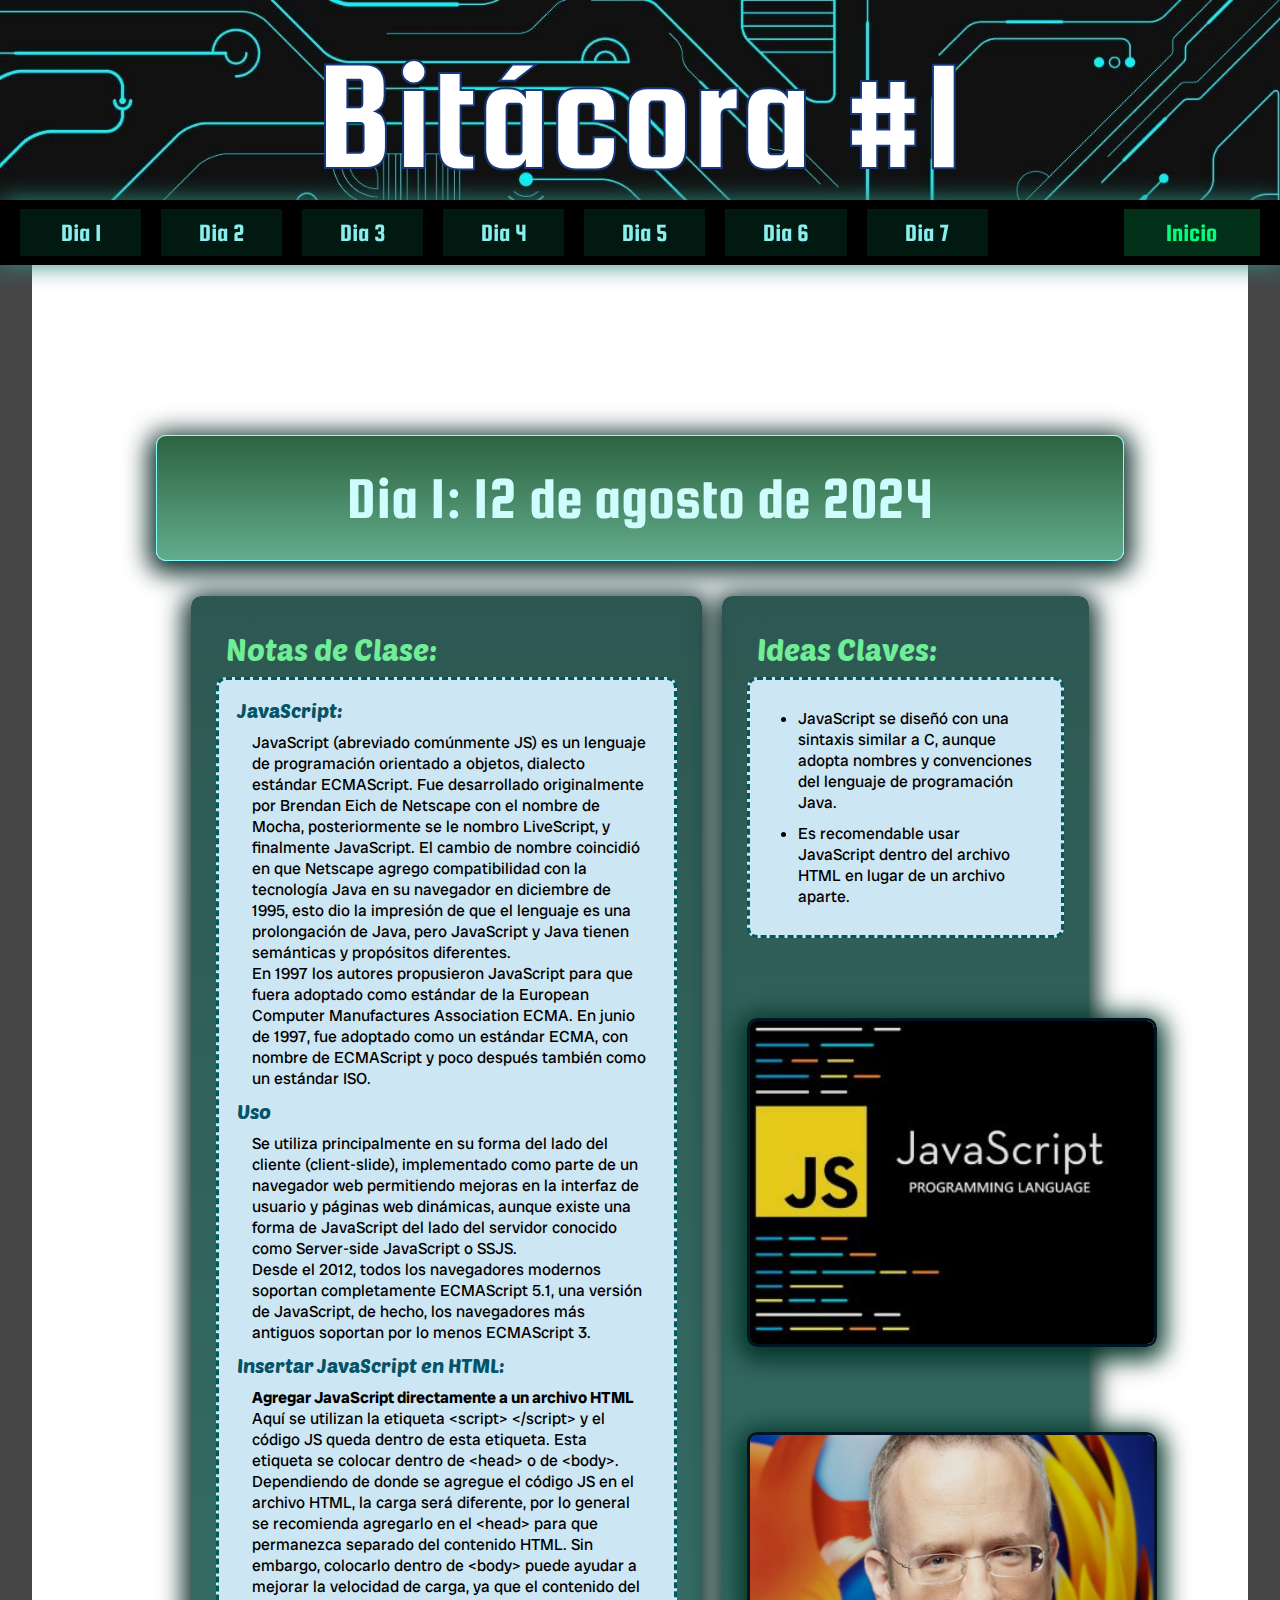
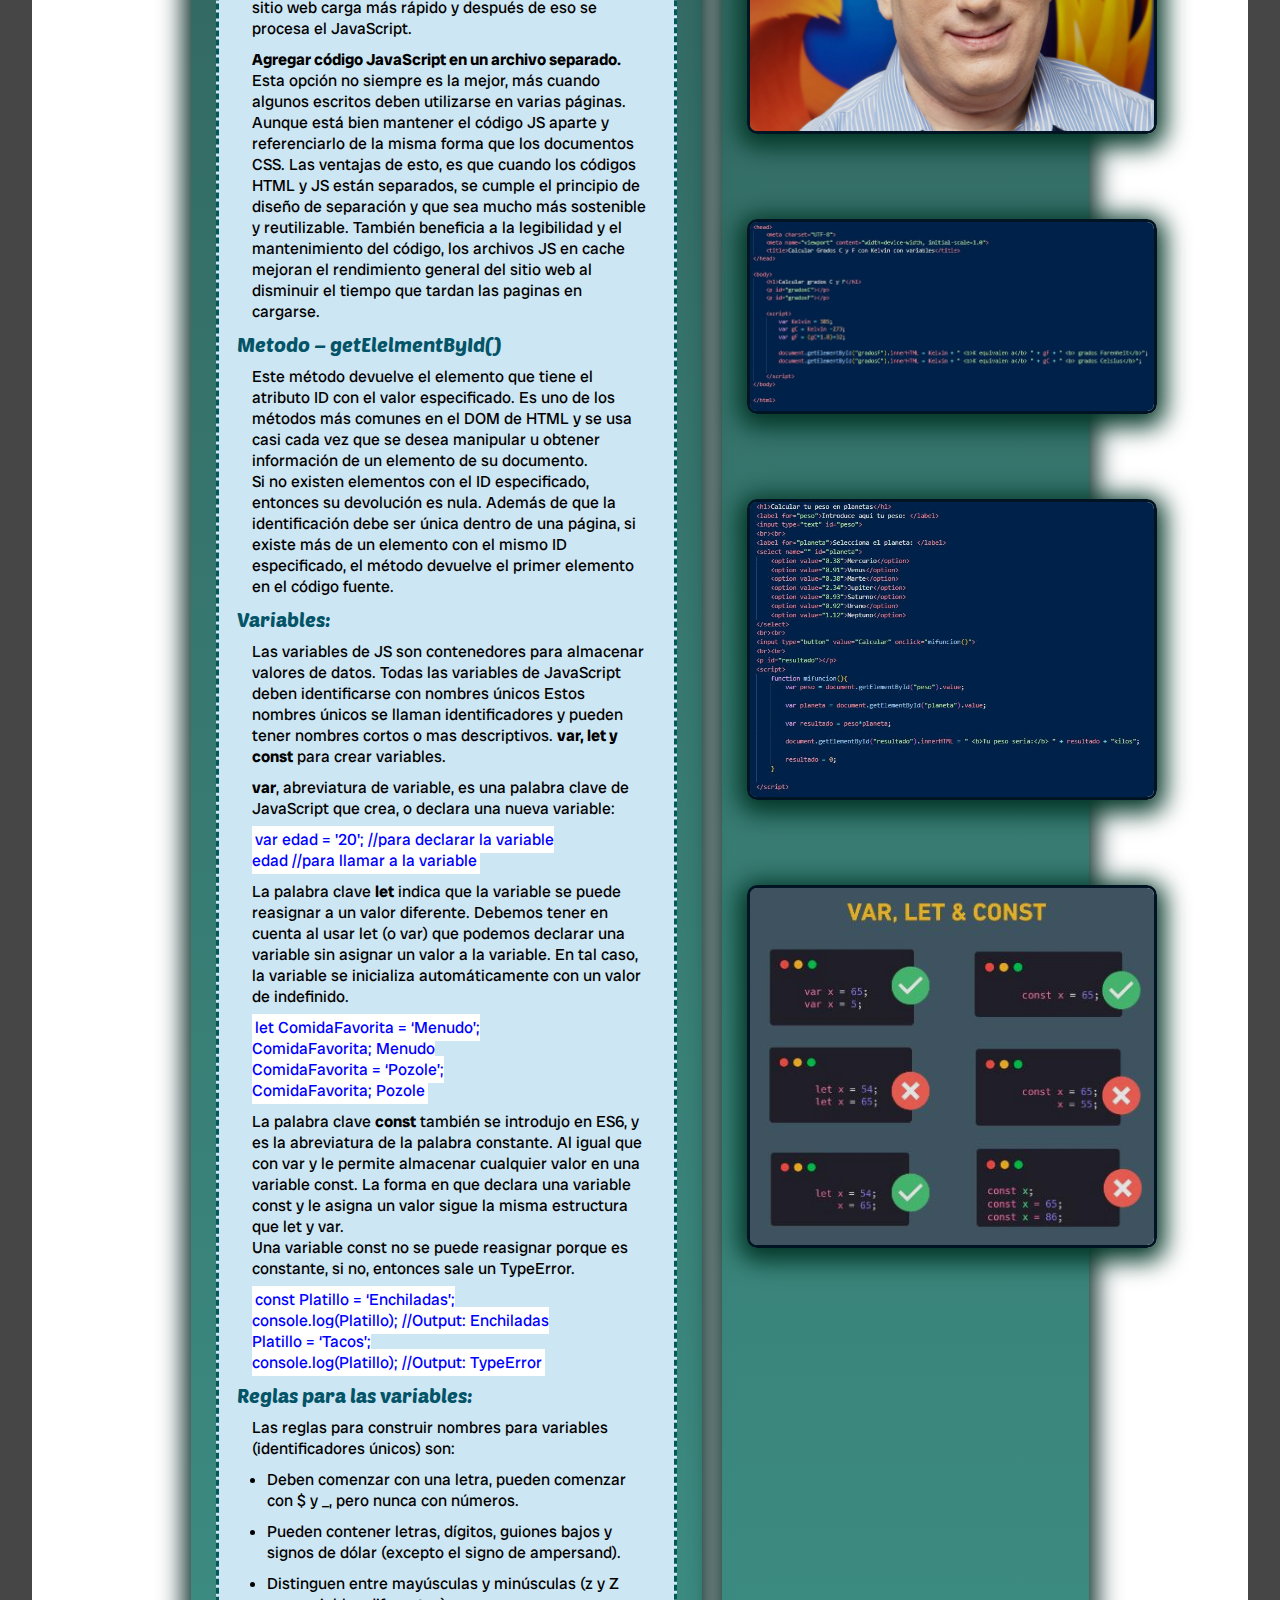
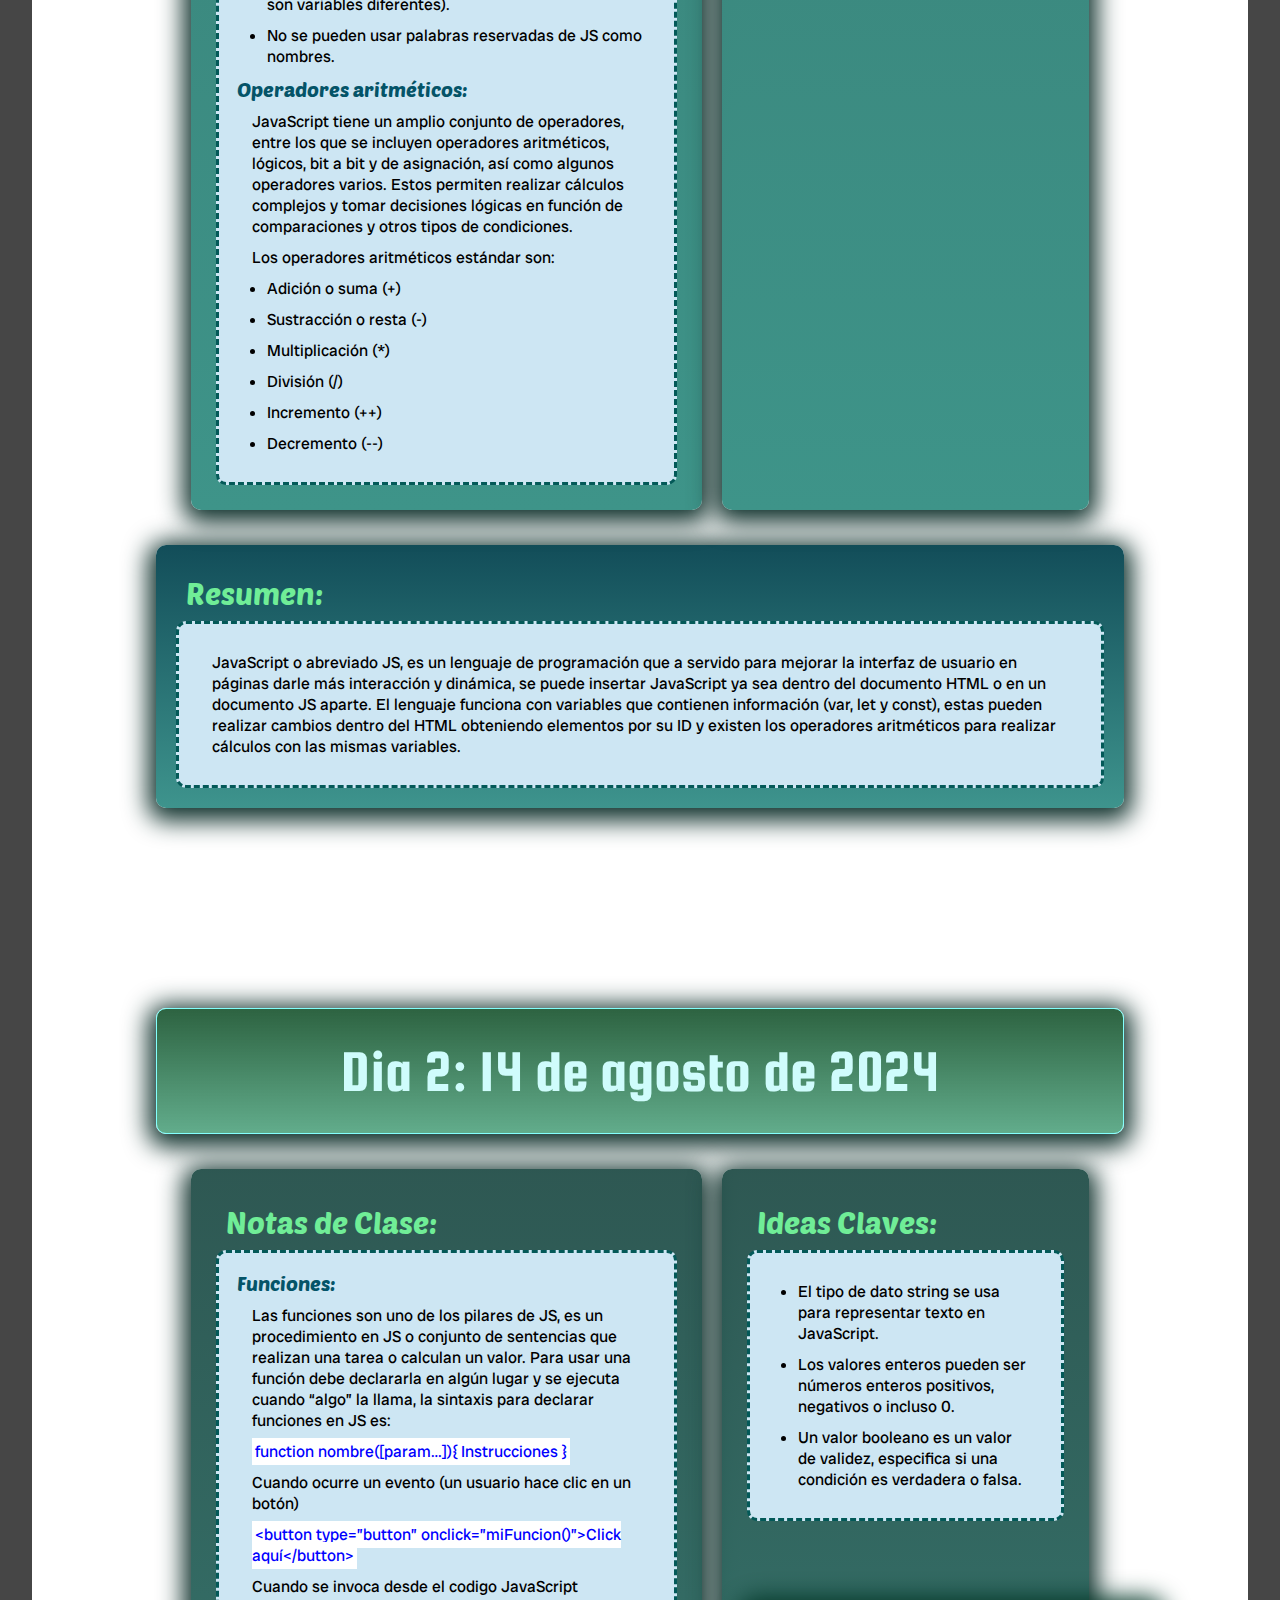
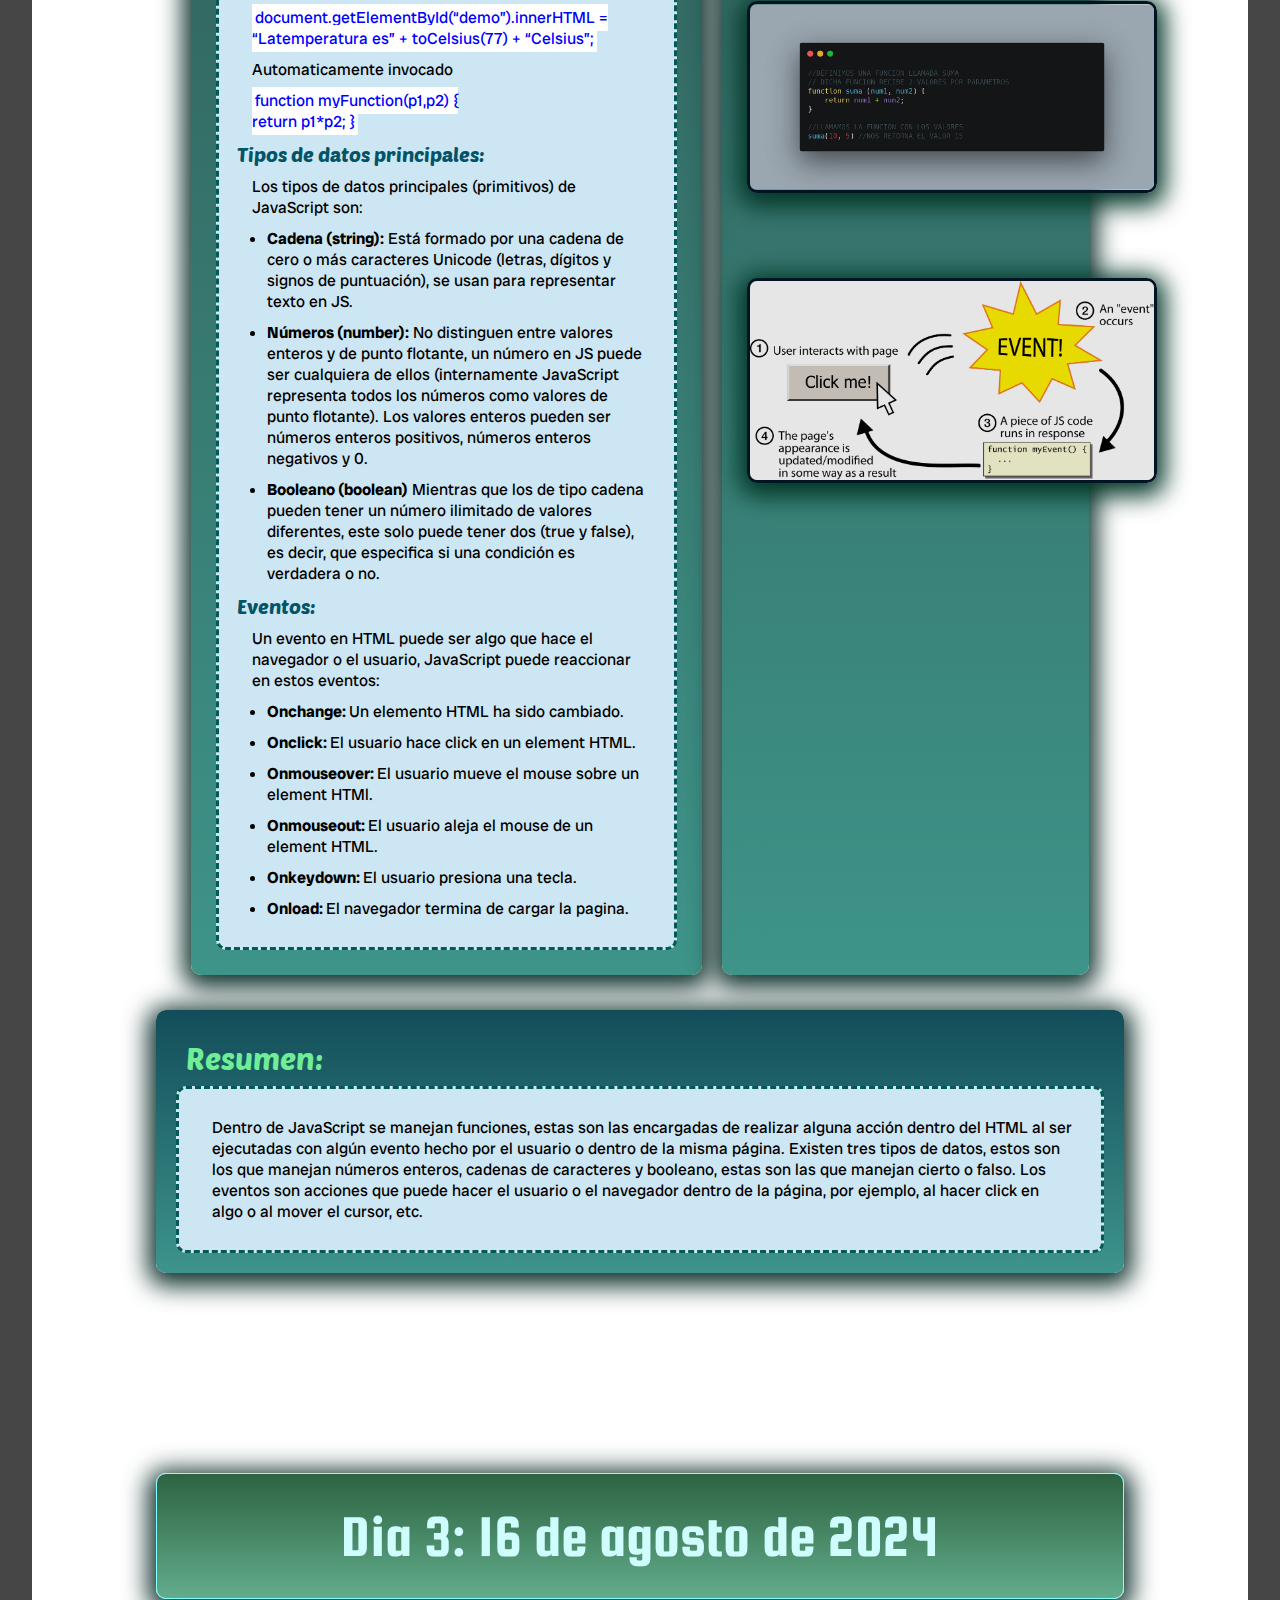
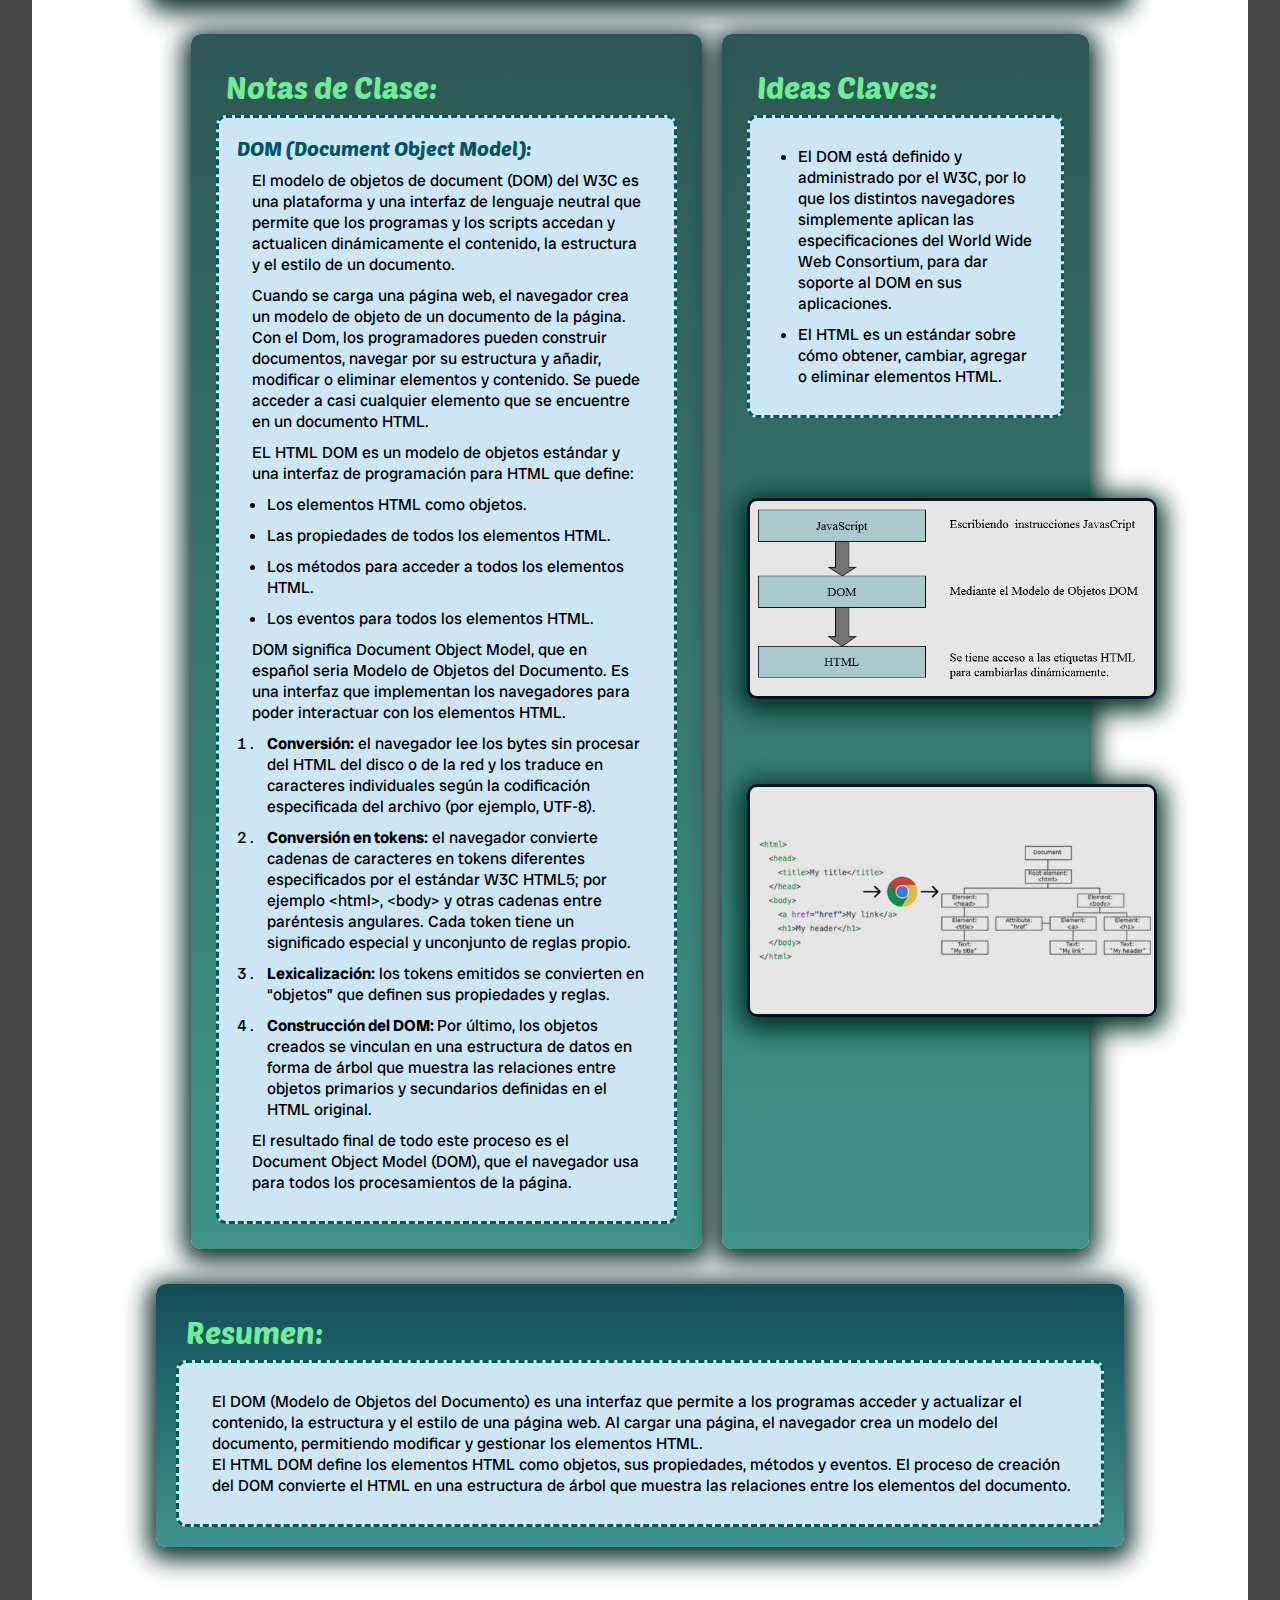
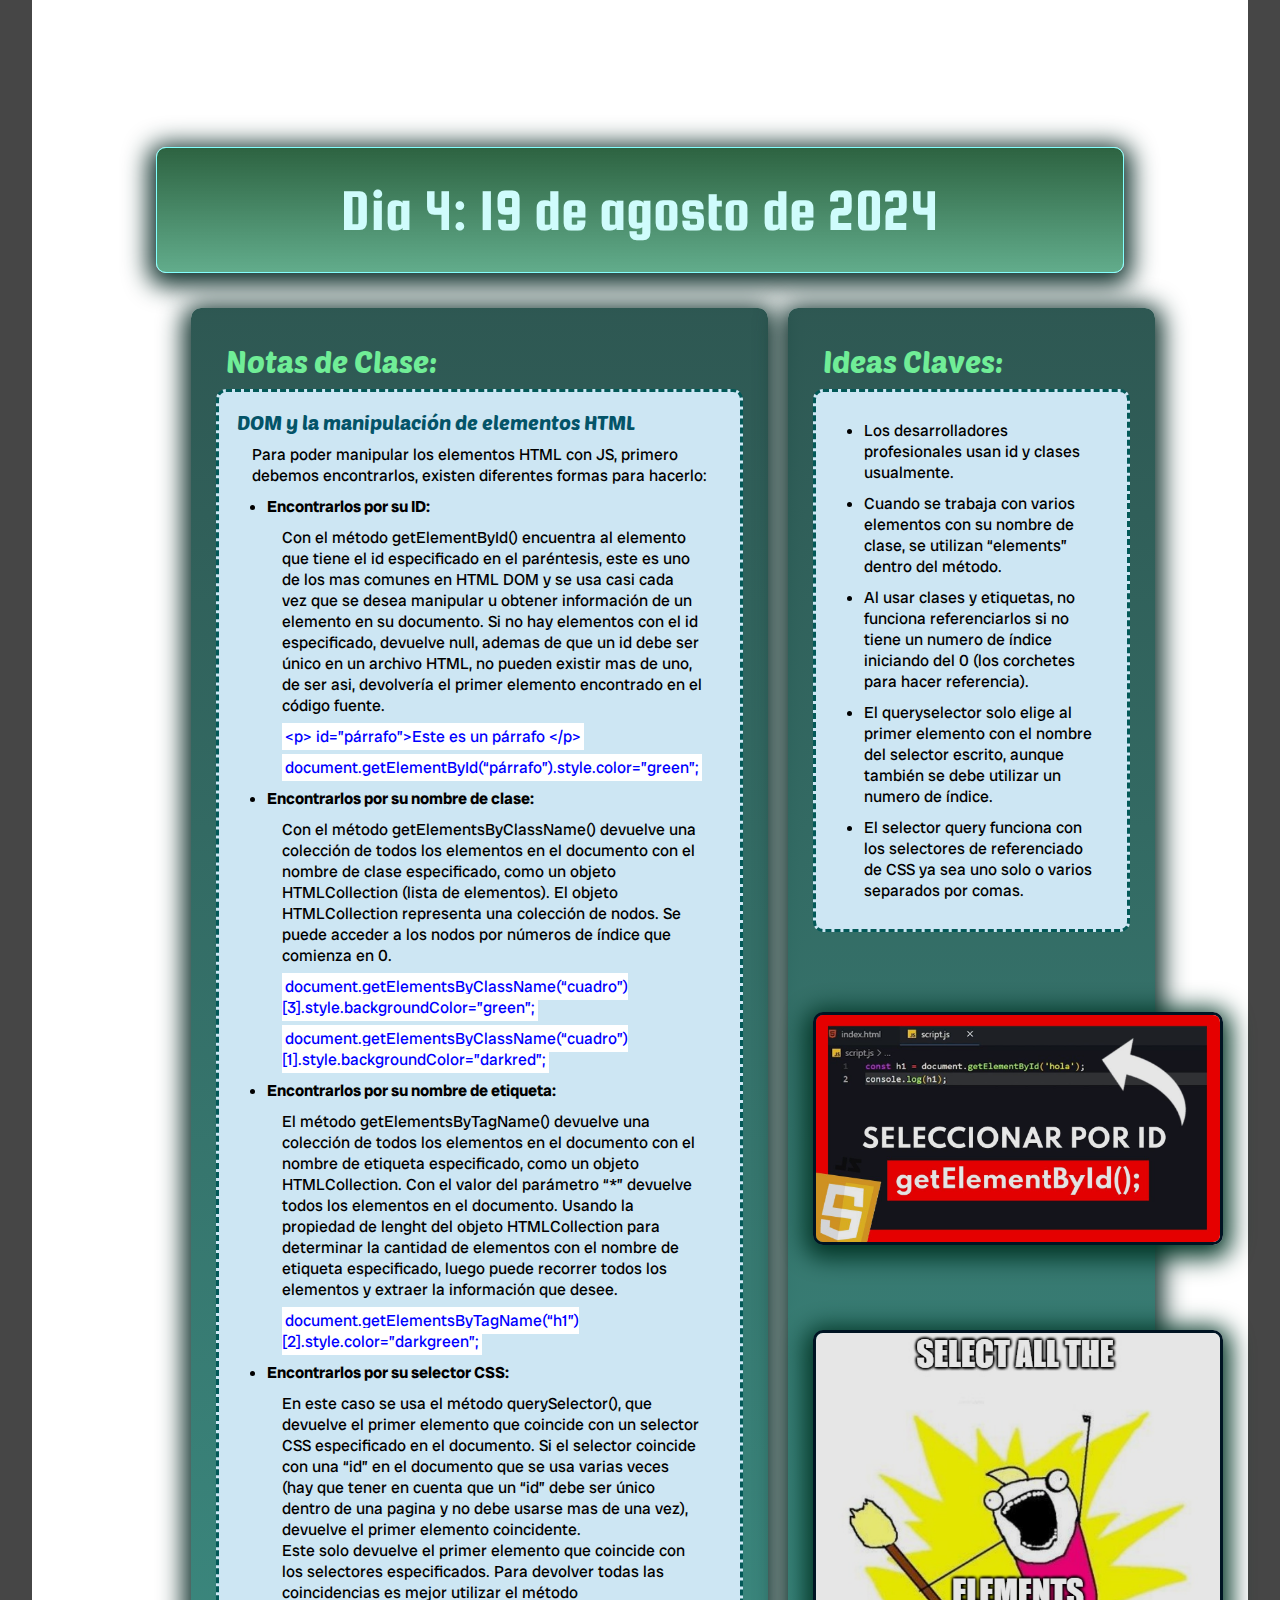
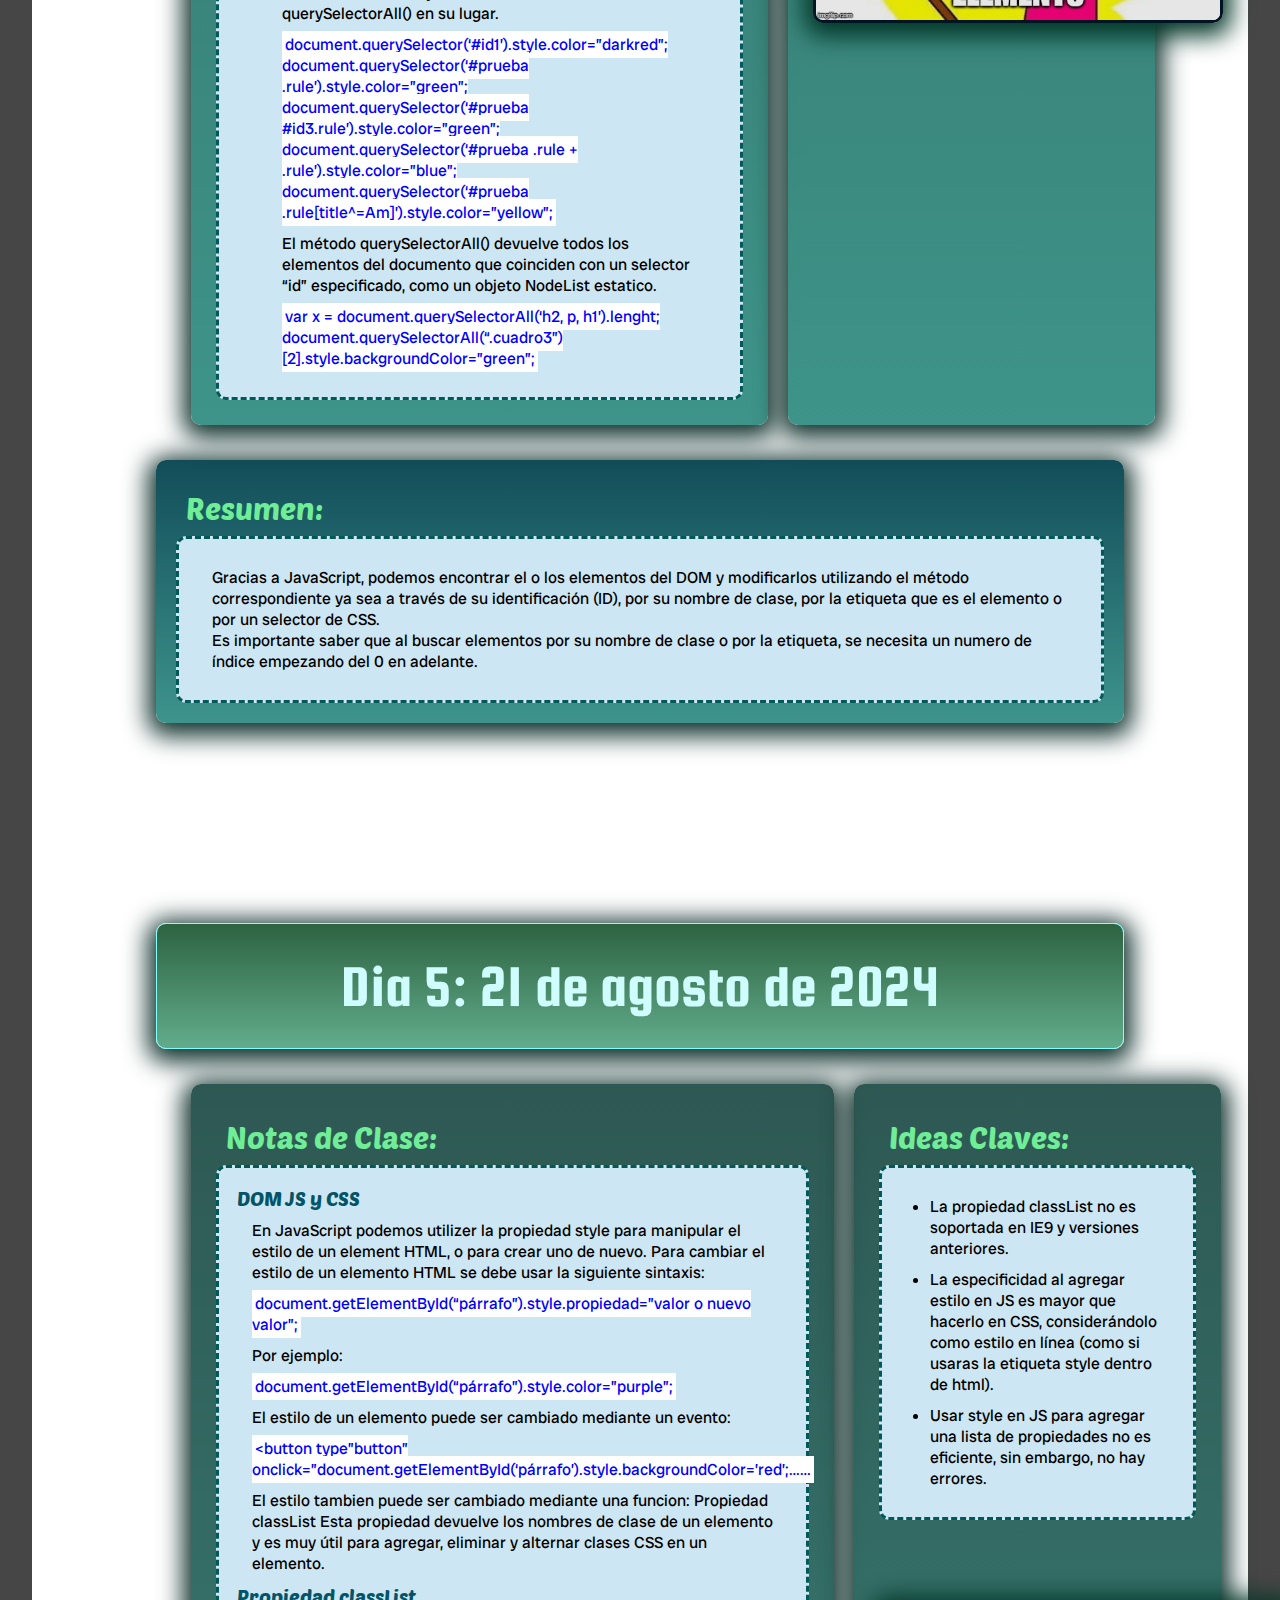
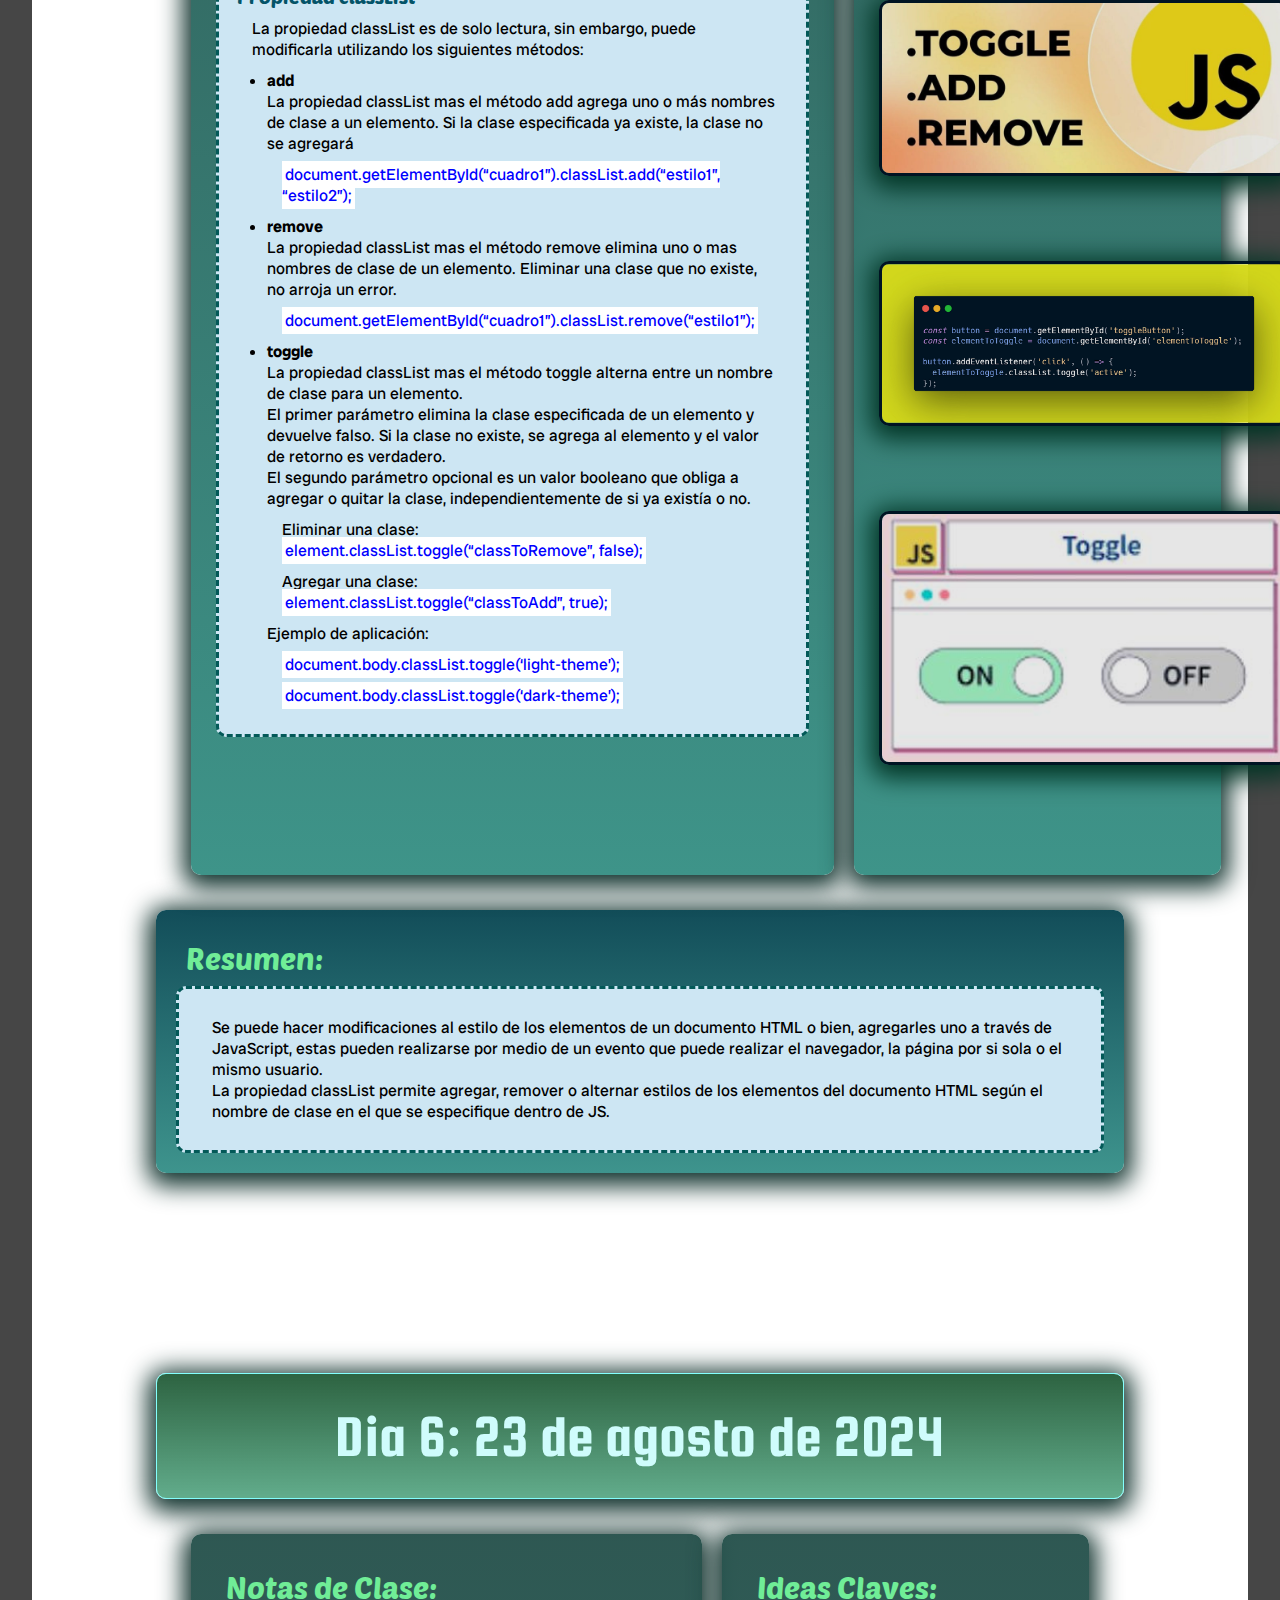
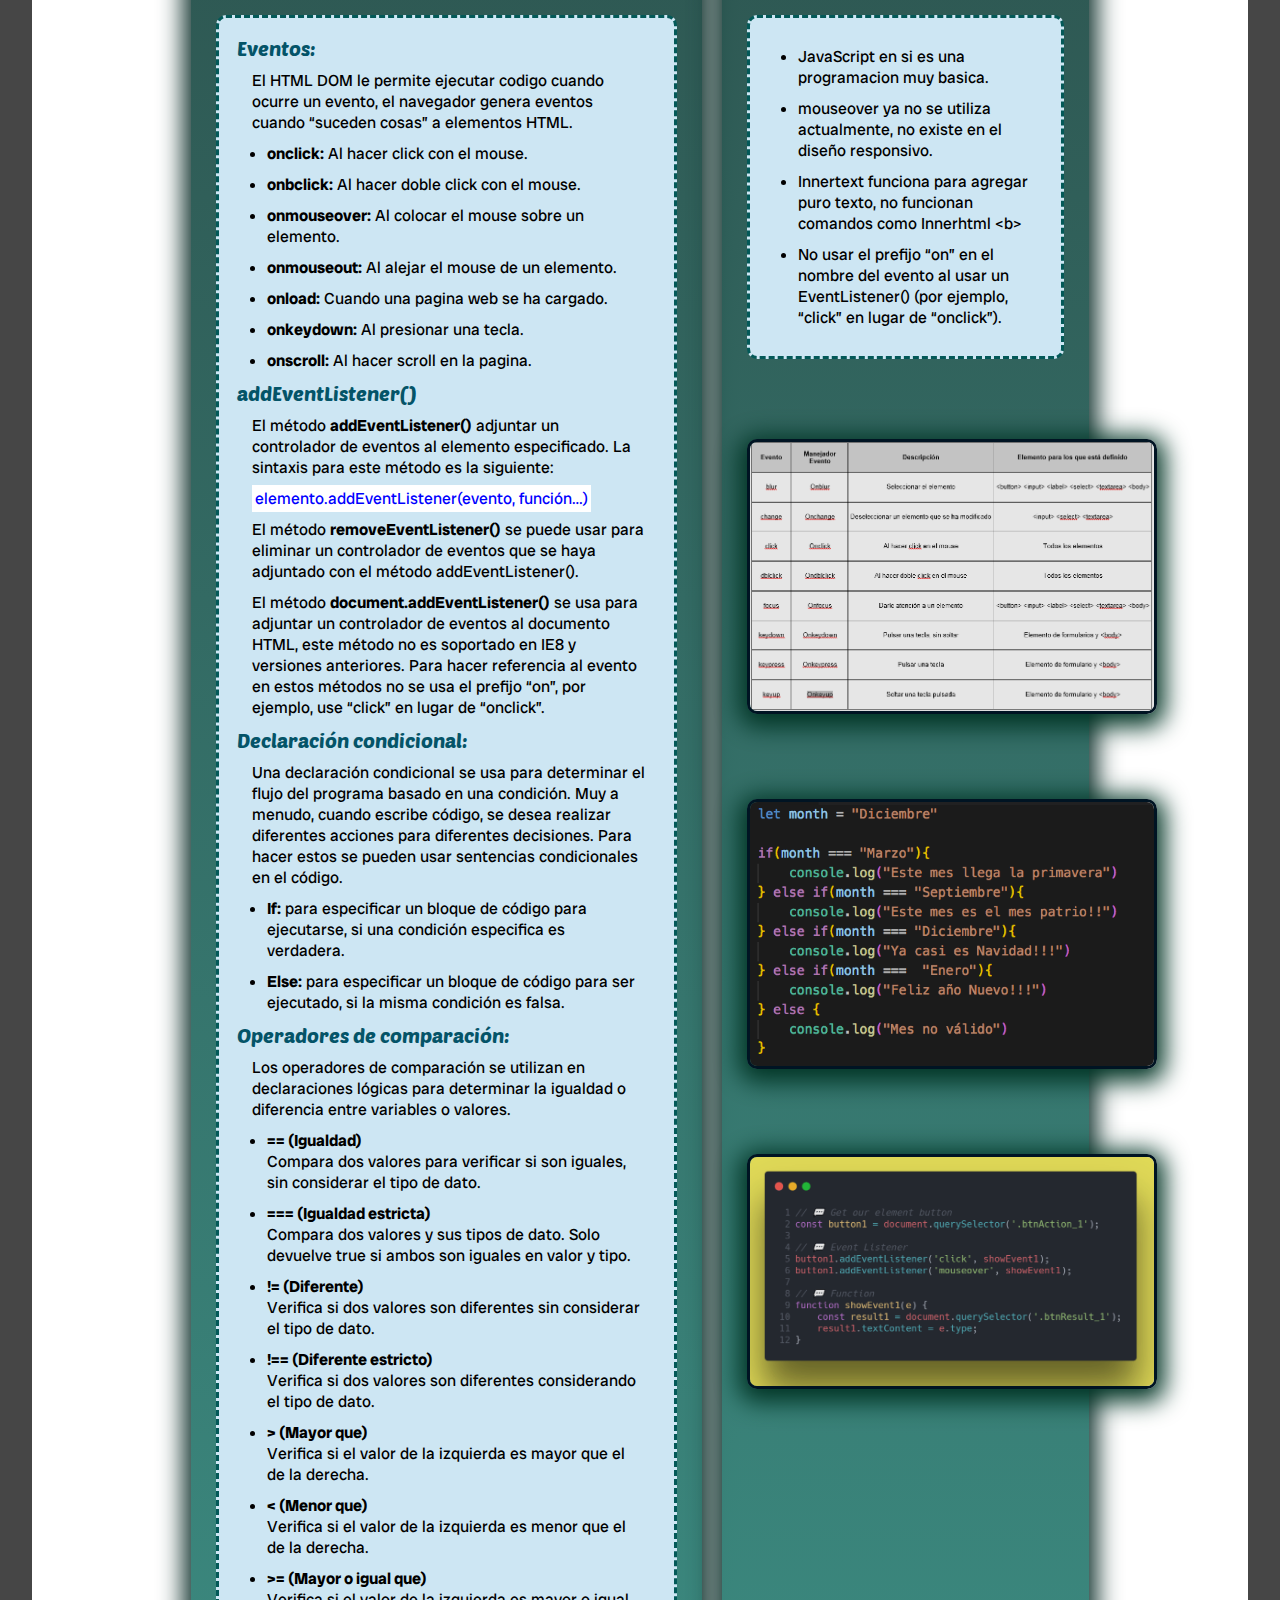
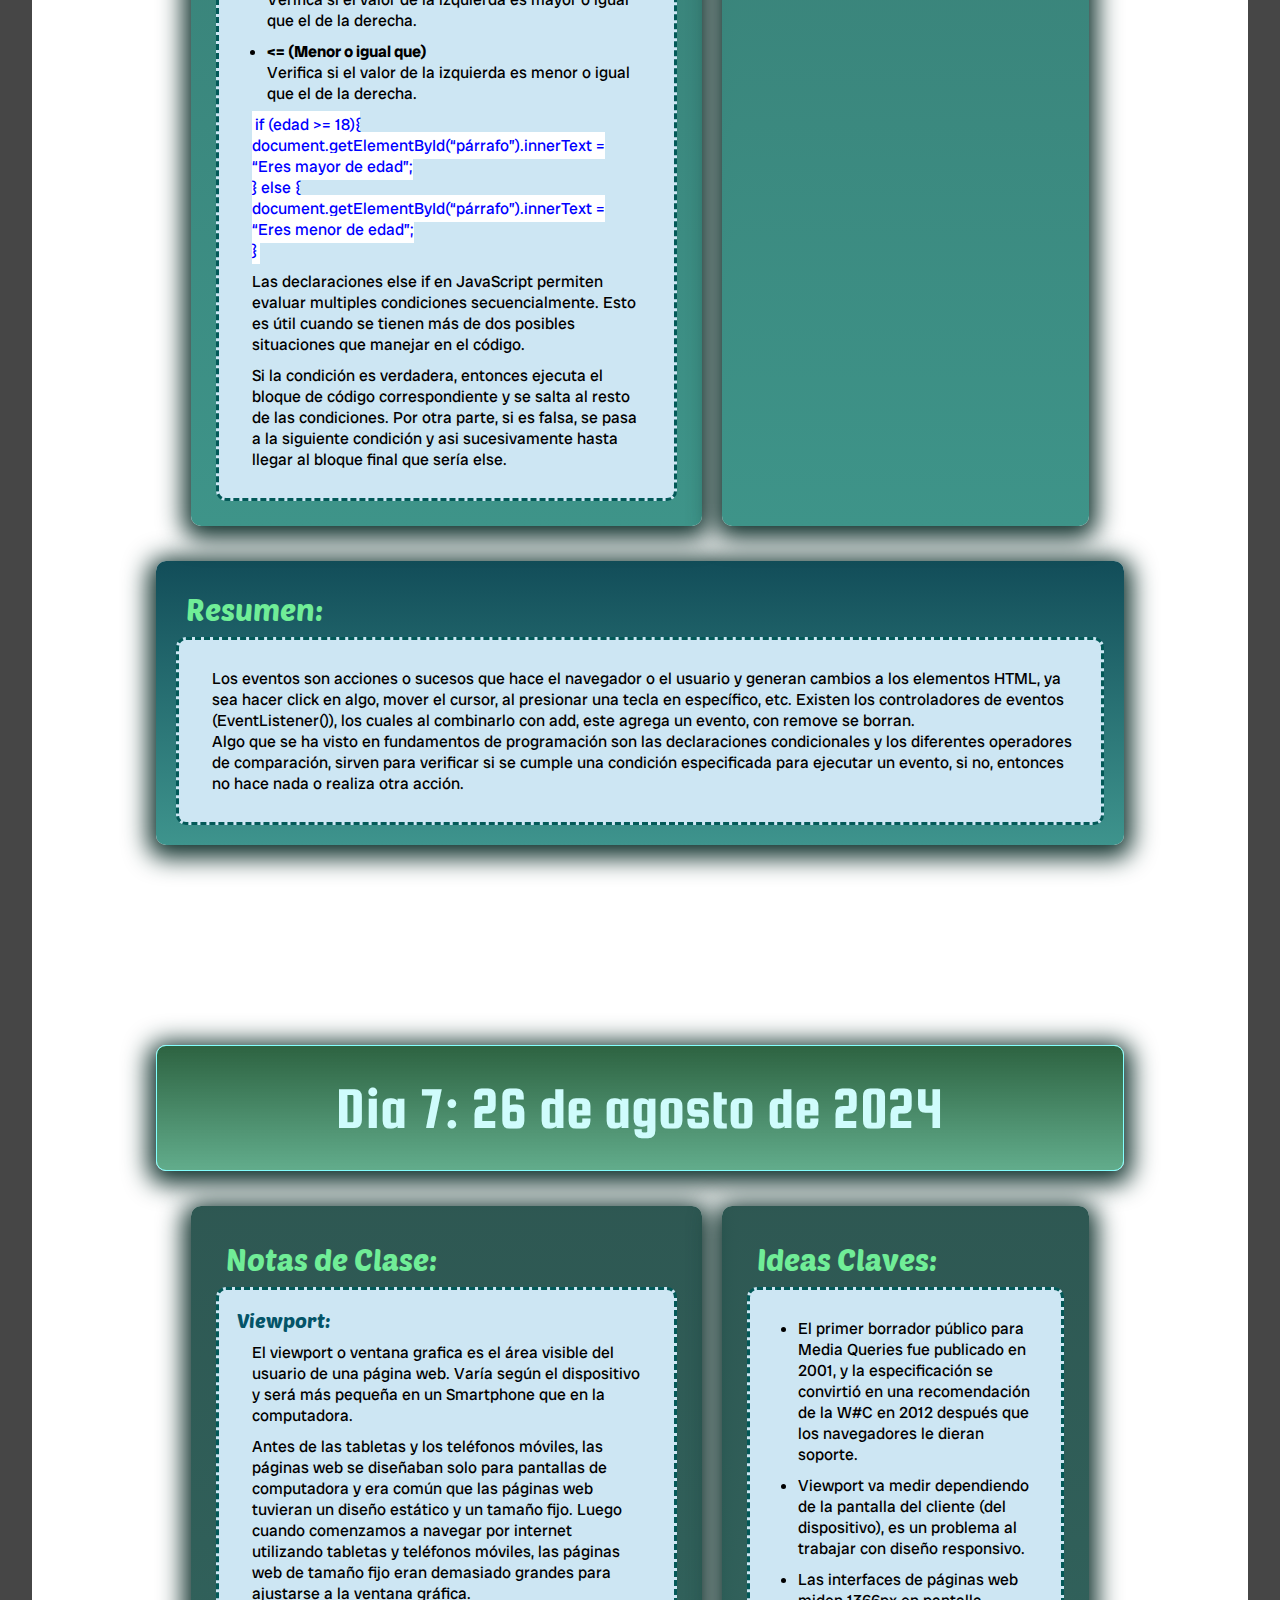
<file: index.html>
<!DOCTYPE html>
<html lang="en">

<head>
    <meta charset="UTF-8">
    <meta name="viewport" content="width=device-width, initial-scale=1.0">
    <title>Bitacora 1</title>
    <link rel="stylesheet" href="bitacora1.css">
</head>

<body>
    <header>
        <!--Encabezado-->
        <h1>Bitácora #1</h1>
    </header>

    <nav class="navegacion">
        <!--Navegación-->
        <a href="#Temas1_1">Dia 1</a>
        <a href="#Temas2_1">Dia 2</a>
        <a href="#Temas3_1">Dia 3</a>
        <a href="#Temas4_1">Dia 4</a>
        <a href="#Temas5_1">Dia 5</a>
        <a href="#Temas6_1">Dia 6</a>
        <a href="#Temas7_1">Dia 7</a>

        <a href="#">Inicio</a>
    </nav>
    <!--Secciones-->
    <section id="secciones">

        <!--Inicio de Temas 1-->
        <section id="Temas1_1">

            <div class="subtitulo">
                <h2>Dia 1: 12 de agosto de 2024</h2>
            </div>

            <div class="contenidos">

                <div class="contenido1">
                    <h3>Notas de Clase:</h3>
                    <div class="texto1">
                        <h4>JavaScript:</h4>
                        <p>
                            JavaScript (abreviado comúnmente JS) es un lenguaje de programación orientado a objetos,
                            dialecto estándar ECMAScript. Fue desarrollado originalmente por Brendan Eich de Netscape
                            con el nombre de Mocha, posteriormente se le nombro LiveScript, y finalmente JavaScript. El
                            cambio de nombre coincidió en que Netscape agrego compatibilidad con la tecnología Java en
                            su navegador en diciembre de 1995, esto dio la impresión de que el lenguaje es una
                            prolongación de Java, pero JavaScript y Java tienen semánticas y propósitos diferentes. <br>
                            En 1997 los autores propusieron JavaScript para que fuera adoptado como estándar de la
                            European Computer Manufactures Association ECMA. En junio de 1997, fue adoptado como un
                            estándar ECMA, con nombre de ECMAScript y poco después también como un estándar ISO.
                        </p>
                        <h4>Uso</h4>
                        <p>
                            Se utiliza principalmente en su forma del lado del cliente (client-slide), implementado como
                            parte de un navegador web permitiendo mejoras en la interfaz de usuario y páginas web
                            dinámicas, aunque existe una forma de JavaScript del lado del servidor conocido como
                            Server-side JavaScript o SSJS. <br>Desde el 2012, todos los navegadores modernos soportan
                            completamente ECMAScript 5.1, una versión de JavaScript, de hecho, los navegadores más
                            antiguos soportan por lo menos ECMAScript 3.
                        </p>
                        <h4>Insertar JavaScript en HTML:</h4>
                        <p>
                            <b>Agregar JavaScript directamente a un archivo HTML</b> <br>
                            Aquí se utilizan la etiqueta &#60;script&#62; &#60;/script&#62; y el código JS queda dentro
                            de esta etiqueta.
                            Esta etiqueta se colocar dentro de &#60;head&#62; o de &#60;body&#62;.
                            Dependiendo de donde se agregue el código JS en el archivo HTML, la carga será
                            diferente, por lo general se recomienda agregarlo en el &#60;head&#62; para que permanezca
                            separado del contenido HTML. Sin embargo, colocarlo dentro de
                            &#60;body&#62; puede ayudar a mejorar la velocidad de carga, ya que el contenido del sitio
                            web
                            carga más rápido y después de eso se procesa el JavaScript.
                        </p>
                        <p>
                            <b>Agregar código JavaScript en un archivo separado.</b><br>
                            Esta opción no siempre es la mejor, más cuando algunos escritos deben utilizarse en
                            varias páginas. Aunque está bien mantener el código JS aparte y referenciarlo de la
                            misma forma que los documentos CSS.
                            Las ventajas de esto, es que cuando los códigos HTML y JS están separados, se cumple
                            el principio de diseño de separación y que sea mucho más sostenible y reutilizable.
                            También beneficia a la legibilidad y el mantenimiento del código, los archivos JS en
                            cache mejoran el rendimiento general del sitio web al disminuir el tiempo que tardan
                            las paginas en cargarse.
                        </p>
                        <h4>Metodo – getElelmentById()</h4>
                        <p>
                            Este método devuelve el elemento que tiene el atributo ID con el valor especificado. Es uno
                            de
                            los métodos más comunes en el DOM de HTML y se usa casi cada vez que se desea manipular u
                            obtener información de un elemento de su documento. <br>
                            Si no existen elementos con el ID especificado, entonces su devolución es nula. Además de
                            que la
                            identificación debe ser única dentro de una página, si existe más de un elemento con el
                            mismo ID
                            especificado, el método devuelve el primer elemento en el código fuente.
                        </p>
                        <h4>Variables:</h4>
                        <p>
                            Las variables de JS son contenedores para almacenar valores de datos.
                            Todas las variables de JavaScript deben identificarse con nombres únicos
                            Estos nombres únicos se llaman identificadores y pueden tener nombres cortos o mas
                            descriptivos.
                            <b>var, let y const</b> para crear variables.
                        </p>
                        <p>
                            <b>var</b>, abreviatura de variable, es una palabra clave de JavaScript que crea, o declara
                            una nueva variable:
                        </p>
                        <p>
                            <ins>var edad = '20'; //para declarar la variable <br>
                                edad //para llamar a la variable</ins>
                        </p>
                        <p>
                            La palabra clave <b>let</b> indica que la variable se puede reasignar a un valor diferente.
                            Debemos
                            tener en cuenta al usar let (o var) que podemos declarar una variable sin asignar un valor a
                            la
                            variable. En tal caso, la variable se inicializa automáticamente con un valor de indefinido.
                        </p>
                        <p>
                            <ins>let ComidaFavorita = ‘Menudo’;<br>
                                ComidaFavorita; Menudo <br>
                                ComidaFavorita = ‘Pozole’; <br>
                                ComidaFavorita; Pozole <br></ins>
                        </p>
                        <p>
                            La palabra clave <b>const</b> también se introdujo en ES6, y es la abreviatura de la palabra
                            constante.
                            Al igual que con var y le permite almacenar cualquier valor en una variable const. La forma
                            en
                            que declara una variable const y le asigna un valor sigue la misma estructura que let y var.
                            <br>
                            Una variable const no se puede reasignar porque es constante, si no, entonces sale un
                            TypeError.
                        </p>
                        <p>
                            <ins>const Platillo = ‘Enchiladas’;<br>
                                console.log(Platillo); //Output: Enchiladas<br>
                                Platillo = ‘Tacos’;<br>
                                console.log(Platillo); //Output: TypeError<br></ins>
                        </p>
                        <h4>Reglas para las variables:</h4>
                        <p>
                            Las reglas para construir nombres para variables (identificadores únicos) son:
                        </p>
                        <ul>
                            <li>
                                Deben comenzar con una letra, pueden comenzar con $ y _, pero nunca con números.
                            </li>
                            <li>
                                Pueden contener letras, dígitos, guiones bajos y signos de dólar (excepto el signo de
                                ampersand).
                            </li>
                            <li>
                                Distinguen entre mayúsculas y minúsculas (z y Z son variables diferentes).
                            </li>
                            <li>
                                No se pueden usar palabras reservadas de JS como nombres.
                            </li>
                        </ul>
                        <h4>Operadores aritméticos:</h4>
                        <p>
                            JavaScript tiene un amplio conjunto de operadores, entre los que se incluyen operadores
                            aritméticos, lógicos, bit a bit y de asignación, así como algunos operadores varios. Estos
                            permiten realizar cálculos complejos y tomar decisiones lógicas en función de comparaciones
                            y
                            otros tipos de condiciones.
                        </p>
                        <p>
                            Los operadores aritméticos estándar son:
                        </p>
                        <ul>
                            <li>
                                Adición o suma (+)
                            </li>
                            <li>
                                Sustracción o resta (-)
                            </li>
                            <li>
                                Multiplicación (*)
                            </li>
                            <li>
                                División (/)
                            </li>
                            <li>
                                Incremento (++)
                            </li>
                            <li>
                                Decremento (--)
                            </li>
                        </ul>
                    </div>
                </div>

                <div class="contenido2">
                    <h3>Ideas Claves:</h3>
                    <div class="texto2">
                        <ul>
                            <li>JavaScript se diseñó con una sintaxis similar a C, aunque adopta nombres y convenciones
                                del lenguaje de programación Java.</li>
                            <li>Es recomendable usar JavaScript dentro del archivo HTML en lugar de un archivo
                                aparte.</li>
                        </ul>
                    </div>

                    <div class="imagen"><a href="imgsBT1/imag1.JPG" target="blank"><img src="imgsBT1/imag1.JPG"
                                alt="Programar en JavaScript es divertido" width="410"
                                title="Programar en JavaScript es divertido"></a>
                    </div>
                    <div class="imagen"><a href="imgsBT1/imag2.webp" target="blank"><img src="imgsBT1/imag2.webp"
                                alt="Brendan Eich, Creador de JS" width="410" title="Brendan Eich, Creador de JS"></a>
                    </div>
                    <div class="imagen"><a href="imgsBT1/imag3.JPG" target=" blank"><img src="imgsBT1/imag3.JPG"
                                alt="Practica con getElelmentById" width="410" title="Practica con getElelmentById"></a>
                    </div>
                    <div class="imagen"><a href="imgsBT1/imag4.JPG" target=" blank"><img src="imgsBT1/imag4.JPG"
                                alt="Practica con el operador aritmetico +" width="410"
                                title="Practica con el operador aritmetico +"></a>
                    </div>
                    <div class="imagen"><a href="imgsBT1/imag5.JPG" target=" blank"><img src="imgsBT1/imag5.JPG"
                                alt="Reglas de var, let y const" width="410" title="Reglas de var, let y const"></a>
                    </div>
                </div>

            </div>

            <div class="resumen">
                <h3>Resumen:</h3>
                <div class="textores">
                    <p>
                        JavaScript o abreviado JS, es un lenguaje de programación que a servido para mejorar la interfaz
                        de usuario en páginas darle más interacción y dinámica, se puede insertar JavaScript ya sea
                        dentro del documento HTML o en un documento JS aparte. El lenguaje funciona con variables que
                        contienen información (var, let y const), estas pueden realizar cambios dentro del HTML
                        obteniendo elementos por su ID y existen los operadores aritméticos para realizar cálculos con
                        las mismas variables.
                    </p>
                </div>
            </div>
        </section> <!--Fin de temas-->

        <!--Inicio de Temas 2-->
        <section id="Temas2_1">

            <div class="subtitulo">
                <h2>Dia 2: 14 de agosto de 2024</h2>
            </div>

            <div class="contenidos">

                <div class="contenido1">
                    <h3>Notas de Clase:</h3>
                    <div class="texto1">
                        <h4>Funciones:</h4>
                        <p>
                            Las funciones son uno de los pilares de JS, es un procedimiento en JS o conjunto de
                            sentencias
                            que realizan una tarea o calculan un valor. Para usar una función debe declararla en algún
                            lugar
                            y se ejecuta cuando “algo” la llama, la sintaxis para declarar funciones en JS es:
                        </p>
                        <p>
                            <ins>
                                function nombre([param…]){
                                Instrucciones
                                }
                            </ins>
                        </p>
                        <p>
                            Cuando ocurre un evento (un usuario hace clic en un botón)
                        </p>
                        <p>
                            <ins>
                                &#60;button type=”button” onclick=”miFuncion()”&#62;Click aquí&#60;/button&#62;
                            </ins>
                        </p>
                        <p>
                            Cuando se invoca desde el codigo JavaScript
                        </p>
                        <p>
                            <ins>
                                document.getElementById(“demo”).innerHTML = “Latemperatura es” + toCelsius(77) +
                                “Celsius”;
                            </ins>
                        </p>
                        <p>
                            Automaticamente invocado
                        </p>
                        <p>
                            <ins>
                                function myFunction(p1,p2) { <br>
                                return p1*p2;
                                }
                            </ins>
                        </p>
                        <h4>Tipos de datos principales:</h4>
                        <p>
                            Los tipos de datos principales (primitivos) de JavaScript son:
                        </p>
                        <ul>
                            <li>
                                <b>Cadena (string):</b>
                                Está formado por una cadena de cero o más caracteres Unicode (letras, dígitos y signos
                                de puntuación), se usan para representar texto en JS.
                            </li>
                            <li>
                                <b>Números (number):</b>
                                No distinguen entre valores enteros y de punto flotante, un número en JS puede ser
                                cualquiera de ellos (internamente JavaScript representa todos los números como valores
                                de punto flotante). Los
                                valores enteros pueden ser números enteros positivos, números enteros negativos y 0.
                            </li>
                            <li>
                                <b>Booleano (boolean)</b>
                                Mientras que los de tipo cadena pueden tener un número ilimitado de valores diferentes,
                                este
                                solo puede tener dos (true y false), es decir, que especifica si una condición es
                                verdadera o no.
                            </li>
                        </ul>
                        <h4>Eventos:</h4>
                        <p>
                            Un evento en HTML puede ser algo que hace el navegador o el usuario, JavaScript puede
                            reaccionar
                            en estos eventos:
                        </p>
                        <ul>
                            <li>
                                <b>Onchange: </b>Un elemento HTML ha sido cambiado.
                            </li>
                            <li>
                                <b>Onclick: </b>El usuario hace click en un element HTML.
                            </li>
                            <li>
                                <b>Onmouseover: </b>El usuario mueve el mouse sobre un element HTMl.
                            </li>
                            <li>
                                <b>Onmouseout: </b>El usuario aleja el mouse de un element HTML.
                            </li>
                            <li>
                                <b>Onkeydown: </b>El usuario presiona una tecla.
                            </li>
                            <li>
                                <b>Onload: </b>El navegador termina de cargar la pagina.
                            </li>
                        </ul>
                    </div>
                </div>

                <div class="contenido2">
                    <h3>Ideas Claves:</h3>
                    <div class="texto2">
                        <ul>
                            <li>El tipo de dato string se usa para representar texto en JavaScript.</li>
                            <li>Los valores enteros pueden ser números enteros positivos, negativos o incluso 0.</li>
                            <li>Un valor booleano es un valor de validez, especifica si una condición es verdadera o
                                falsa.</li>

                        </ul>
                    </div>

                    <div class="imagen"><a href="imgsBT1/imag6.png" target=" blank"><img src="imgsBT1/imag6.png"
                                alt="Practica con funciones y operadores aritmeticos" width="410"
                                title="Practica con funciones y operadores aritmeticos"></a>
                    </div>
                    <div class="imagen"><a href="imgsBT1/imag7.png" target=" blank"><img src="imgsBT1/imag7.png"
                                alt="Como funcionan los eventos y las funciones" width="410"
                                title="Como funcionan los eventos y las funciones"></a>
                    </div>
                </div>

            </div>

            <div class="resumen">
                <h3>Resumen:</h3>
                <div class="textores">
                    <p>
                        Dentro de JavaScript se manejan funciones, estas son las encargadas de realizar alguna acción
                        dentro del HTML al ser ejecutadas con algún evento hecho por el usuario o dentro de la misma
                        página. Existen tres tipos de datos, estos son los que manejan números enteros, cadenas de
                        caracteres y booleano, estas son las que manejan cierto o falso. Los eventos son acciones que
                        puede hacer el usuario o el navegador dentro de la página, por ejemplo, al hacer click en algo o
                        al mover el cursor, etc.
                    </p>
                </div>
            </div>
        </section> <!--Fin de temas-->

        <!--Inicio de Temas 3-->
        <section id="Temas3_1">

            <div class="subtitulo">
                <h2>Dia 3: 16 de agosto de 2024</h2>
            </div>

            <div class="contenidos">

                <div class="contenido1">
                    <h3>Notas de Clase:</h3>
                    <div class="texto1">
                        <h4>DOM (Document Object Model):</h4>
                        <p>
                            El modelo de objetos de document (DOM) del W3C es una plataforma y una interfaz de lenguaje
                            neutral que permite que los programas y los scripts accedan y actualicen dinámicamente el
                            contenido, la estructura y el estilo de un documento.
                        </p>
                        <p>
                            Cuando se carga una página web, el navegador crea un modelo de objeto de un documento de la
                            página. Con el Dom, los programadores pueden construir documentos, navegar por su estructura
                            y
                            añadir, modificar o eliminar elementos y contenido. Se puede acceder a casi cualquier
                            elemento
                            que se encuentre en un documento HTML.
                        </p>
                        <P>
                            EL HTML DOM es un modelo de objetos estándar y una interfaz de programación para HTML que
                            define:
                        </P>
                        <ul>
                            <li>Los elementos HTML como objetos.</li>
                            <li>Las propiedades de todos los elementos HTML.</li>
                            <li>Los métodos para acceder a todos los elementos HTML.</li>
                            <li>Los eventos para todos los elementos HTML.</li>
                        </ul>
                        <p>
                            DOM significa Document Object Model, que en español seria Modelo de Objetos del Documento.
                            Es una interfaz que implementan los navegadores para poder interactuar con los elementos
                            HTML.
                        </p>
                        <ol>
                            <li><b>Conversión:</b> el navegador lee los bytes sin procesar del HTML del disco o de la
                                red y los traduce
                                en caracteres individuales según la codificación especificada del archivo (por ejemplo,
                                UTF-8).</li>
                            <li><b>Conversión en tokens:</b> el navegador convierte cadenas de caracteres en tokens
                                diferentes
                                especificados por el estándar W3C HTML5; por ejemplo &#60;html&#62;, &#60;body&#62; y
                                otras cadenas entre paréntesis angulares.
                                Cada token tiene un significado especial y unconjunto de reglas propio.</li>
                            <li><b>Lexicalización:</b> los tokens emitidos se convierten en “objetos” que definen sus
                                propiedades y
                                reglas.</li>
                            <li><b>Construcción del DOM: </b>Por último, los objetos creados se vinculan en una
                                estructura de datos
                                en forma de árbol que muestra las relaciones entre objetos primarios y secundarios
                                definidas
                                en el HTML original.</li>
                        </ol>
                        <p>
                            El resultado final de todo este proceso es el Document Object Model (DOM), que el navegador
                            usa para todos los procesamientos de la página.
                        </p>
                    </div>
                </div>

                <div class="contenido2">
                    <h3>Ideas Claves:</h3>
                    <div class="texto2">
                        <ul>
                            <li>El DOM está definido y administrado por
                                el
                                W3C, por lo que los distintos navegadores simplemente aplican las especificaciones del
                                World
                                Wide Web Consortium, para dar soporte al DOM en sus aplicaciones.</li>
                            <li>El HTML es un estándar sobre cómo obtener, cambiar, agregar o eliminar elementos HTML.
                            </li>
                        </ul>
                    </div>

                    <div class="imagen"><a href="imgsBT1/imag8.png" target=" blank"><img src="imgsBT1/imag8.png"
                                alt="Pequeno diagrama de DOM y HTML" width="410"
                                title="Pequeno diagrama de DOM y HTML"></a>
                    </div>
                    <div class="imagen"><a href="imgsBT1/imag9.png" target=" blank"><img src="imgsBT1/imag9.png"
                                alt="Diagrama de flujo de DOM" width="410" title="Diagrama de flujo de DOM"></a>
                    </div>
                </div>

            </div>

            <div class="resumen">
                <h3>Resumen:</h3>
                <div class="textores">
                    <p>
                        El DOM (Modelo de Objetos del Documento) es una interfaz que permite a los programas acceder y
                        actualizar el contenido, la estructura y el estilo de una página web. Al cargar una página, el
                        navegador crea un modelo del documento, permitiendo modificar y gestionar los elementos HTML.
                        <br>
                        El HTML DOM define los elementos HTML como objetos, sus propiedades, métodos y eventos. El
                        proceso de creación del DOM convierte el HTML en una estructura de árbol que muestra las
                        relaciones entre los elementos del documento.

                    </p>
                </div>
            </div>
        </section> <!--Fin de temas-->

        <!--Inicio de Temas 4-->
        <section id="Temas4_1">

            <div class="subtitulo">
                <h2>Dia 4: 19 de agosto de 2024</h2>
            </div>

            <div class="contenidos">

                <div class="contenido1">
                    <h3>Notas de Clase:</h3>
                    <div class="texto1">
                        <h4>DOM y la manipulación de elementos HTML</h4>
                        <p>
                            Para poder manipular los elementos HTML con JS, primero debemos encontrarlos, existen
                            diferentes formas para hacerlo:
                        </p>
                        <ul>
                            <li>
                                <b>Encontrarlos por su ID:</b>
                                <p>
                                    Con el método getElementById() encuentra al elemento que tiene el id especificado en
                                    el
                                    paréntesis, este es uno de los mas comunes en HTML DOM y se usa casi cada vez que se
                                    desea
                                    manipular u obtener información de un elemento en su documento. Si no hay elementos
                                    con el id
                                    especificado, devuelve null, ademas de que un id debe ser único en un archivo HTML,
                                    no pueden
                                    existir mas de uno, de ser asi, devolvería el primer elemento encontrado en el
                                    código fuente.
                                </p>
                                <p><ins>&#60;p&#62; id=”párrafo”>Este es un párrafo &#60;/p&#62;</ins></p>
                                <p><ins>document.getElementById(“párrafo”).style.color=”green”;</ins></p>
                            </li>
                            <li>
                                <b>Encontrarlos por su nombre de clase:</b>
                                <p>
                                    Con el método getElementsByClassName() devuelve una colección de todos los elementos
                                    en el
                                    documento con el nombre de clase especificado, como un objeto HTMLCollection (lista
                                    de
                                    elementos).
                                    El objeto HTMLCollection representa una colección de nodos. Se puede acceder a los
                                    nodos por
                                    números de índice que comienza en 0.
                                </p>
                                <p><ins>document.getElementsByClassName(“cuadro”)[3].style.backgroundColor=”green”;</ins>
                                </p>
                                <p><ins>document.getElementsByClassName(“cuadro”)[1].style.backgroundColor=”darkred”;</ins>
                                </p>
                            </li>
                            <li>
                                <b>Encontrarlos por su nombre de etiqueta:</b>
                                <p>
                                    El método getElementsByTagName() devuelve una colección de todos los elementos en el
                                    documento
                                    con el nombre de etiqueta especificado, como un objeto HTMLCollection. Con el valor
                                    del
                                    parámetro “*” devuelve todos los elementos en el documento. Usando la propiedad de
                                    lenght del
                                    objeto HTMLCollection para determinar la cantidad de elementos con el nombre de
                                    etiqueta
                                    especificado, luego puede recorrer todos los elementos y extraer la información que
                                    desee.
                                </p>
                                <p><ins>document.getElementsByTagName(“h1”)[2].style.color=”darkgreen”;</ins></p>
                            </li>
                            <li>
                                <b>Encontrarlos por su selector CSS:</b>
                                <p>
                                    En este caso se usa el método querySelector(), que devuelve el primer elemento que
                                    coincide con
                                    un selector CSS especificado en el documento. Si el selector coincide con una “id”
                                    en el
                                    documento que se usa varias veces (hay que tener en cuenta que un “id” debe ser
                                    único dentro de
                                    una pagina y no debe usarse mas de una vez), devuelve el primer elemento
                                    coincidente. <br>
                                    Este solo devuelve el primer elemento que coincide con los selectores especificados.
                                    Para
                                    devolver todas las coincidencias es mejor utilizar el método querySelectorAll() en
                                    su lugar.
                                </p>
                                <p><ins>document.querySelector(‘#id1’).style.color=”darkred”;<br>
                                        document.querySelector(‘#prueba .rule’).style.color=”green”;<br>
                                        document.querySelector(‘#prueba #id3.rule’).style.color=”green”;<br>
                                        document.querySelector(‘#prueba .rule + .rule’).style.color=”blue”;<br>
                                        document.querySelector(‘#prueba .rule[title^=Am]’).style.color=”yellow”;</ins>
                                </p>
                                <p>
                                    El método querySelectorAll() devuelve todos los elementos del documento que
                                    coinciden con un
                                    selector “id” especificado, como un objeto NodeList estatico.
                                </p>
                                <p><ins>var x = document.querySelectorAll(‘h2, p, h1’).lenght; <br>
                                        document.querySelectorAll(“.cuadro3”)[2].style.backgroundColor=”green”;</ins>
                                </p>
                            </li>
                        </ul>
                    </div>
                </div>

                <div class="contenido2">
                    <h3>Ideas Claves:</h3>
                    <div class="texto2">
                        <ul>
                            <li>Los desarrolladores profesionales usan id y clases usualmente.</li>
                            <li>Cuando se trabaja con varios elementos con su nombre de clase, se utilizan “elements”
                                dentro
                                del método.</li>
                            <li>Al usar clases y etiquetas, no funciona referenciarlos si no tiene un numero de índice
                                iniciando del 0 (los corchetes para hacer referencia).</li>
                            <li>El queryselector solo elige al primer elemento con el nombre del selector escrito,
                                aunque
                                también se debe utilizar un numero de índice.</li>
                            <li>El selector query funciona con los selectores de referenciado de CSS ya sea uno solo o
                                varios separados por comas.</li>
                        </ul>
                    </div>

                    <div class="imagen"><a href="imgsBT1/imag10.jpg" target="blank"><img src="imgsBT1/imag10.jpg"
                                alt="Manipulación de elementos por su ID" width="410"
                                title="Manipulación de elementos por su ID"></a>
                    </div>
                    <div class="imagen"><a href="imgsBT1/imag12.jpg" target="blank"><img src="imgsBT1/imag12.jpg"
                                alt="Meme del comportamiento del querySelectorAll" width="410"
                                title="Meme del comportamiento del querySelectorAll"></a>
                    </div>
                </div>

            </div>

            <div class="resumen">
                <h3>Resumen:</h3>
                <div class="textores">
                    <p>
                        Gracias a JavaScript, podemos encontrar el o los elementos del DOM y modificarlos utilizando el
                        método correspondiente ya sea a través de su identificación (ID), por su nombre de clase, por la
                        etiqueta que es el elemento o por un selector de CSS. <br>Es importante saber que al buscar
                        elementos por su nombre de clase o por la etiqueta, se necesita un numero de índice empezando
                        del 0 en adelante.
                    </p>
                </div>
            </div>
        </section> <!--Fin de temas-->

        <!--Inicio de Temas 5-->
        <section id="Temas5_1">

            <div class="subtitulo">
                <h2>Dia 5: 21 de agosto de 2024</h2>
            </div>

            <div class="contenidos">

                <div class="contenido1">
                    <h3>Notas de Clase:</h3>
                    <div class="texto1">
                        <h4>DOM JS y CSS</h4>
                        <p>
                            En JavaScript podemos utilizer la propiedad style para manipular el estilo de un element
                            HTML, o
                            para crear uno de nuevo. Para cambiar el estilo de un elemento HTML se debe usar la
                            siguiente
                            sintaxis:
                        </p>
                        <p><ins>document.getElementById(“párrafo”).style.propiedad=”valor o nuevo valor”;</ins></p>
                        <p>
                            Por ejemplo:
                        </p>
                        <p><ins>document.getElementById(“párrafo”).style.color=”purple”;</ins></p>
                        <p>
                            El estilo de un elemento puede ser cambiado mediante un evento:
                        </p>
                        <p><ins>&#60;button type”button”
                                onclick=”document.getElementById(‘párrafo’).style.backgroundColor=’red’;……</ins></p>
                        <p>
                            El estilo tambien puede ser cambiado mediante una funcion: Propiedad classList Esta
                            propiedad devuelve los nombres de clase de un elemento y es muy útil para agregar, eliminar
                            y alternar clases CSS en un elemento.
                        </p>
                        <h4>Propiedad classList</h4>
                        <p>
                            La propiedad classList es de solo lectura, sin
                            embargo, puede modificarla utilizando los siguientes métodos:
                        </p>
                        <ul>
                            <li><b>add</b><br>
                                La propiedad classList mas el método add agrega uno
                                o más nombres de clase a un elemento. Si la clase especificada ya existe, la clase no se
                                agregará
                                <p><ins>document.getElementById(“cuadro1”).classList.add(“estilo1”, “estilo2”);</ins>
                                </p>
                            </li>
                            <li><b>remove</b><br>
                                La propiedad classList mas el método remove elimina uno o mas nombres de clase de un
                                elemento.
                                Eliminar una clase que no existe, no arroja un
                                error.
                                <p><ins>document.getElementById(“cuadro1”).classList.remove(“estilo1”);</ins></p>
                            </li>
                            <li><b>toggle</b><br>
                                La propiedad classList mas
                                el método toggle alterna entre un nombre de clase para un elemento.<br>
                                El primer parámetro elimina la clase especificada de un elemento y devuelve falso. Si la
                                clase no existe, se
                                agrega al elemento y el valor de retorno es verdadero.<br>
                                El segundo parámetro opcional es un valor booleano que obliga a agregar o quitar la
                                clase, independientemente de si ya
                                existía o no.
                                <p>
                                    Eliminar una clase: <br><ins>element.classList.toggle(“classToRemove”, false);</ins>
                                </p>
                                <p>
                                    Agregar una clase: <br><ins>element.classList.toggle(“classToAdd”, true);</ins>
                                </p>
                                Ejemplo de aplicación:
                                <p><ins>document.body.classList.toggle(‘light-theme’);</ins></p>
                                <p><ins>document.body.classList.toggle(‘dark-theme’);</ins></p>
                            </li>
                        </ul>

                    </div>
                </div>

                <div class="contenido2">
                    <h3>Ideas Claves:</h3>
                    <div class="texto2">
                        <ul>
                            <li>
                                La propiedad classList no es
                                soportada en IE9 y versiones anteriores.
                            </li>
                            <li>
                                La especificidad al agregar estilo en JS es mayor que hacerlo en CSS, considerándolo
                                como estilo en línea (como si usaras la etiqueta style dentro de html).
                            </li>
                            <li>
                                Usar style en JS para agregar una lista de propiedades no es eficiente, sin embargo, no
                                hay errores.
                            </li>
                        </ul>
                    </div>

                    <div class="imagen"><a href="imgsBT1/imag11.jpg" target="blank"><img src="imgsBT1/imag11.jpg"
                                alt="Formas de agregar, quitar o alternar clases" width="410"
                                title="Formas de agregar, quitar o alternar clases"></a>
                    </div>
                    <div class="imagen"><a href="imgsBT1/imag13.png" target="blank"><img src="imgsBT1/imag13.png"
                                alt="classList.toggle funciona para alternar estilos de elementos" width="410"
                                title="classList.toggle funciona para alternar estilos de elementos"></a>
                    </div>
                    <div class="imagen"><a href="imgsBT1/imag14.JPG" target="blank"><img src="imgsBT1/imag14.JPG"
                                alt="Explicacion de como funciona classList.toggle" width="410"
                                title="Explicacion de como funciona classList.toggle"></a>
                    </div>
                </div>

            </div>

            <div class="resumen">
                <h3>Resumen:</h3>
                <div class="textores">
                    <p>
                        Se puede hacer modificaciones al estilo de los elementos de un documento HTML o bien, agregarles
                        uno a través de JavaScript, estas pueden realizarse por medio de un evento que puede realizar el
                        navegador, la página por si sola o el mismo usuario. <br>La propiedad classList permite agregar,
                        remover o alternar estilos de los elementos del documento HTML según el nombre de clase en el
                        que se especifique dentro de JS.
                    </p>
                </div>
            </div>
        </section> <!--Fin de temas-->

        <!--Inicio de Temas 6-->
        <section id="Temas6_1">

            <div class="subtitulo">
                <h2>Dia 6: 23 de agosto de 2024</h2>
            </div>

            <div class="contenidos">

                <div class="contenido1">
                    <h3>Notas de Clase:</h3>
                    <div class="texto1">
                        <h4>Eventos:</h4>
                        <p>
                            El HTML DOM le permite ejecutar codigo cuando ocurre un evento, el navegador genera eventos
                            cuando “suceden cosas” a elementos HTML.
                        </p>
                        <ul>
                            <li><b>onclick:</b> Al hacer click con el mouse.</li>
                            <li><b>onbclick:</b> Al hacer doble click con el mouse.</li>
                            <li><b>onmouseover:</b> Al colocar el mouse sobre un elemento.</li>
                            <li><b>onmouseout:</b> Al alejar el mouse de un elemento.</li>
                            <li><b>onload:</b> Cuando una pagina web se ha cargado.</li>
                            <li><b>onkeydown:</b> Al presionar una tecla.</li>
                            <li><b>onscroll:</b> Al hacer scroll en la pagina.</li>
                        </ul>
                        <h4>addEventListener()</h4>
                        <p>
                            El método <b>addEventListener()</b> adjuntar un controlador de eventos al elemento
                            especificado. La
                            sintaxis para este método es la siguiente:
                        </p>
                        <p><ins>elemento.addEventListener(evento, función…)</ins></p>
                        <p>
                            El método <b>removeEventListener()</b> se puede usar para eliminar un controlador de eventos
                            que se
                            haya adjuntado con el método addEventListener().
                        </p>
                        <p>
                            El método <b>document.addEventListener()</b> se usa para adjuntar un controlador de eventos
                            al
                            documento HTML, este método no es soportado en IE8 y versiones anteriores. Para hacer
                            referencia
                            al evento en estos métodos no se usa el prefijo “on”, por ejemplo, use “click” en lugar de
                            “onclick”.
                        </p>
                        <h4>Declaración condicional:</h4>
                        <p>
                            Una declaración condicional se usa para determinar el flujo del programa basado en una
                            condición. Muy a menudo, cuando escribe código, se desea realizar diferentes acciones para
                            diferentes decisiones. Para hacer estos se pueden usar sentencias condicionales en el
                            código.
                        </p>
                        <ul>
                            <li><b>If:</b> para especificar un bloque de código para ejecutarse, si una condición
                                especifica es
                                verdadera.</li>
                            <li><b>Else:</b> para especificar un bloque de código para ser ejecutado, si la misma
                                condición es falsa.
                            </li>
                        </ul>
                        <h4>Operadores de comparación:</h4>
                        <p>
                            Los operadores de comparación se utilizan en declaraciones lógicas para determinar la
                            igualdad o
                            diferencia entre variables o valores.
                        </p>
                        <ul>
                            <li>
                                <b>== (Igualdad)</b><br>Compara dos valores para verificar si son iguales, sin
                                considerar el tipo de dato.
                            </li>
                            <li>
                                <b>=== (Igualdad estricta)</b><br>Compara dos valores y sus tipos de dato. Solo devuelve
                                true si ambos son iguales en valor y tipo.
                            </li>
                            <li>
                                <b>!= (Diferente)</b><br> Verifica si dos valores son diferentes sin considerar el tipo
                                de dato.
                            </li>
                            <li>
                                <b>!== (Diferente estricto)</b><br> Verifica si dos valores son diferentes considerando
                                el tipo de dato.
                            </li>
                            <li>
                                <b>&#62; (Mayor que)</b><br> Verifica si el valor de la izquierda es mayor que el de la
                                derecha.
                            </li>
                            <li>
                                <b>&#60; (Menor que)</b><br> Verifica si el valor de la izquierda es menor que el de la
                                derecha.
                            </li>
                            <li>
                                <b>&#62;= (Mayor o igual que)</b><br> Verifica si el valor de la izquierda es mayor o
                                igual que el de la derecha.
                            </li>
                            <li>
                                <b>&#60;= (Menor o igual que)</b><br> Verifica si el valor de la izquierda es menor o
                                igual que el de la derecha.
                            </li>
                        </ul>
                        <p><ins>if (edad >= 18){<br>
                                document.getElementById(“párrafo”).innerText = “Eres mayor de edad”;<br>
                                } else {<br>
                                document.getElementById(“párrafo”).innerText = “Eres menor de edad”;<br>
                                }
                            </ins></p>
                        <p>
                            Las declaraciones else if en JavaScript permiten evaluar multiples condiciones
                            secuencialmente. Esto es útil cuando se tienen más de dos posibles situaciones que manejar
                            en el código.
                        </p>
                        <p>
                            Si la condición es verdadera, entonces ejecuta el bloque de código
                            correspondiente y se salta al resto de las condiciones. Por otra parte, si es falsa, se pasa
                            a la siguiente condición y asi sucesivamente hasta llegar al bloque final que sería else.
                        </p>
                    </div>
                </div>

                <div class="contenido2">
                    <h3>Ideas Claves:</h3>
                    <div class="texto2">
                        <ul>
                            <li>
                                JavaScript en si es una programacion muy basica.
                            </li>
                            <li>
                                mouseover ya no se utiliza actualmente, no existe en el diseño responsivo.
                            </li>
                            <li>
                                Innertext funciona para agregar puro texto, no funcionan comandos como Innerhtml
                                &#60;b&#62;
                            </li>
                            <li>
                                No usar el prefijo “on” en el nombre del evento al usar un EventListener() (por ejemplo,
                                “click” en lugar de “onclick”).
                            </li>

                        </ul>
                    </div>

                    <div class="imagen"><a href="imgsBT1/imag15.png" target="blank"><img src="imgsBT1/imag15.png"
                                alt="Eventos con la sintaxis que se usa y como funcionan" width="410"
                                title="Eventos con la sintaxis que se usa y como funcionan"></a>
                    </div>
                    <div class="imagen"><a href="imgsBT1/imag16.png" target="blank"><img src="imgsBT1/imag16.png"
                                alt="Ejemplo de declaracion condicional" width="410"
                                title="Ejemplo de declaracion condicional"></a>
                    </div>
                    <div class="imagen"><a href="imgsBT1/imag17.png" target="blank"><img src="imgsBT1/imag17.png"
                                alt="Uso de EventListener para ejecutar un evento con un boton" width="410"
                                title="Uso de EventListener para ejecutar un evento con un boton"></a>
                    </div>
                </div>

            </div>

            <div class="resumen">
                <h3>Resumen:</h3>
                <div class="textores">
                    <p>
                        Los eventos son acciones o sucesos que hace el navegador o el usuario y generan cambios a los
                        elementos HTML, ya sea hacer click en algo, mover el cursor, al presionar una tecla en
                        específico, etc. Existen los controladores de eventos (EventListener()), los cuales al
                        combinarlo con add, este agrega un evento, con remove se borran. <br>Algo que se ha visto en
                        fundamentos de programación son las declaraciones condicionales y los diferentes operadores de
                        comparación, sirven para verificar si se cumple una condición especificada para ejecutar un
                        evento, si no, entonces no hace nada o realiza otra acción.
                    </p>
                </div>
            </div>
        </section> <!--Fin de temas-->

        <!--Inicio de Temas 7-->
        <section id="Temas7_1">

            <div class="subtitulo">
                <h2>Dia 7: 26 de agosto de 2024</h2>
            </div>

            <div class="contenidos">

                <div class="contenido1">
                    <h3>Notas de Clase:</h3>
                    <div class="texto1">
                        <h4>Viewport:</h4>
                        <p>
                            El viewport o ventana grafica es el área visible del usuario de una página web. Varía según
                            el
                            dispositivo y será más pequeña en un Smartphone que en la computadora.
                        </p>
                        <p>
                            Antes de las tabletas y los teléfonos móviles, las páginas web se diseñaban solo para
                            pantallas
                            de computadora y era común que las páginas web tuvieran un diseño estático y un tamaño fijo.
                            Luego cuando comenzamos a navegar por internet utilizando tabletas y teléfonos móviles, las
                            páginas web de tamaño fijo eran demasiado grandes para ajustarse a la ventana gráfica.
                        </p>
                        <p>
                            Para solucionar esto, los navegadores en esos dispositivos redujeron la página web completa
                            para
                            ajustarse a la pantalla.
                            Los usuarios están acostumbrados a desplazar sitios web verticalmente tanto en dispositivos
                            de
                            escritorio como móviles, pero no horizontalmente. Por lo tanto, si el usuario se ve obligado
                            a
                            desplazarse horizontalmente o alejarse, para ver toda la página web, así se obtiene una
                            experiencia de usuario pobre.
                        </p>
                        <p>
                            HTML5 introdujo un método para permitir que los diseñadores web tomen el control de la
                            ventana
                            gráfica, a través de la etiqueta
                            <b>&#60;meta&#62;</b>. Un elemento de vista &#60;meta&#62; le da al navegador instrucciones
                            sobre cómo controlar las dimensiones y la escala de la
                            página.
                        </p>
                        <p><ins>&#60;meta name=”viewport” content=”width, initial-scale=1.0”&#62;</ins></p>
                        <p>
                            La parte de = device-width establece el ancho de la página para seguir el ancho de pantalla
                            del
                            dispositivo (que variara dependiendo del dispositivo).
                            La parte de la escala inicial =1.0 establece el nivel de zoom inicial cuando el navegador
                            carga
                            la página por primera vez.
                        </p>
                        <h4>
                            Media Queries:
                        </h4>
                        <p>
                            Las medias queries son un módulo de CSS3 que adapta la representación del contenido a las
                            características de un dispositivo. Se convirtió en un estándar recomendado por la W3C en
                            junio
                            de 2012 y es un principio básico del diseño web adaptativo.
                        </p>
                        <p>
                            Las media queries se esbozaron por primera vez en la propuesta inicial de CSS de Hakon Wium
                            Lie
                            en 1994, pero no se convirtió en parte de CSS1. La recomendación HTML4 de 1997 muestra un
                            ejemplo de cómo podría agregarse en el futuro.
                        </p>
                        <p>
                            En el 200, la W3C comenzó a trabajar en las media queries y también en otro esquema para el
                            soporte de varios dispositivos: CC/PP (Composite Capability/Preference Profiles). Las 2
                            acciones
                            estaban orientadas al mismo problema, pero CC/PP es centrado en el servidor, mientras los
                            Media
                            Queries están centrados en el cliente.
                        </p>
                        <h4>@media</h4>
                        <p>
                            CSS2 introdujo tipos de medios. La regla @media, introducida en CSS2, hizo posible definir
                            diferentes reglas de estilo para diferentes tipos de medios. Se podían definir reglas de
                            estilo
                            para computadoras impresoras, impresoras, dispositivos de mano, televisiones, etc.
                        </p>
                        <p>
                            Desafortunadamente, estos tipos de medios nunca recibieron mucho soporte por parte de los
                            dispositivos aparte del tipo de medios de impresión. CSS3 introdujo media queries que
                            extendieron la idea de los tipos de media de CSS2 en lugar de buscar un tipo de dispositivo,
                            analizan la capacidad del dispositivo.
                        </p>
                        <p>
                            Las medias queries se pueden utilizar para verificar muchas cosas, como ancho y alto de la
                            ventana gráfica, ancho y alto del dispositivo, orientación del dispositivo (horizontal o
                            vertical) y la resolución.
                            El uso de media queries es una técnica popular para entregar una hoja de estilo
                            personalizada
                            para computadoras de escritorio, computadoras portátiles, tabletas y teléfonos móviles
                            (IPhone y
                            Android).
                        </p>
                        <p><ins>
                                @media screen and (max-width: 768px){<br>
                                .main-sec {<br>
                                width: 100%;<br>
                                margin-left: 0;<br>
                                }<br>
                                .foto {<br>
                                margin-left: 3%;<br>
                                }<br>
                                .texto{<br>
                                margin-left: 3%;<br>
                                padding: 10px;<br>
                                }<br>
                                }
                            </ins></p>
                        <h4>Soporte del navegador:</h4>
                        <p>Estas son las versiones de navegadores que son compatibles con la regla media.</p>
                        <ul>
                            <li>Chrome: 21.0</li>
                            <li>Explore: 9.0</li>
                            <li>Firefox: 3.5</li>
                            <li>Safari: 4.0</li>
                            <li>Opera: 9.0</li>
                        </ul>
                        <h4>Tipos de @media:</h4>
                        <ul>
                            <li><b>all:</b> Para todos los dispositivos de tipo de medios.</li>
                            <li><b>print:</b> Para impresoras</li>
                            <li><b>screen:</b> Para pantallas de ordenador, tabletas, teléfonos inteligentes, etc.</li>
                            <li><b>speech:</b> Se utiliza para lectores de pantalla que “lee” la página en voz alta.
                            </li>
                        </ul>
                        <p>@media queries según tamaños de pantallas:</p>
                        <li><b>Computadora de escritorio:</b> Estilo normal (común)</li>
                        <li><b>Laptop y tablet horizontal:</b> @media screen and (max width: 1024px) {}</li>
                        <li><b>Tablet vertical y smartphone horizontal:</b> @media screen and (max width: 720px) {}</li>
                        <li><b>Smartphone vertical:</b> @media screen and (max width: 480px) {}</li>
                    </div>
                </div>

                <div class="contenido2">
                    <h3>Ideas Claves:</h3>
                    <div class="texto2">
                        <ul>
                            <li>El primer borrador público para Media Queries fue publicado en 2001, y la especificación
                                se
                                convirtió en una recomendación de la W#C en 2012 después que los navegadores le dieran
                                soporte.</li>
                            <li>Viewport va medir dependiendo de la pantalla del cliente (del dispositivo), es un
                                problema al trabajar con diseño responsivo.</li>
                            <li>Las interfaces de páginas web miden 1366px en pantalla computadora y 400-480px en
                                teléfono de ancho.</li>
                            <li>Revisar que este bien escrita la etiqueta viewport y tener cuidado de escribir sobre
                                ella, si es modificado entonces ya no sirven.</li>
                            <li>Cualquier elemento más grande que la pantalla del dispositivo, genera un scroll de
                                izquierda a derecha.</li>
                            <li>En el software de Visual Studio Code si se agrega viewport automáticamente mientras que
                                en Brackets no, hay que escribirla.</li>
                        </ul>
                    </div>

                    <div class="imagen"><a href="imgsBT1/imag18.png" target="blank"><img src="imgsBT1/imag18.png"
                                alt="Comparacion de una pagina con y sin viewport" width="410"
                                title="Comparacion de una pagina con y sin viewport"></a>
                    </div>
                    <div class="imagen"><a href="imgsBT1/imag19.jpg" target="blank"><img src="imgsBT1/imag19.jpg"
                                alt="tamaños de pantallas para diseño responsivo" width="410"
                                title="tamaños de pantallas para diseño responsivo"></a>
                    </div>
                    <div class="imagen"><a href="imgsBT1/imag20.jpg" target="blank"><img src="imgsBT1/imag20.jpg"
                                alt="Ejemplo de responsividad" width="410" title="Ejemplo de responsividad"></a>
                    </div>
                    <div class="imagen"><a href="imgsBT1/imag21.jpg" target="blank"><img src="imgsBT1/imag21.jpg"
                                alt="Uso de @media" width="410" title="Uso de @media"></a>
                    </div>
                </div>

            </div>

            <div class="resumen">
                <h3>Resumen:</h3>
                <div class="textores">
                    <p>
                        El viewport es el área visible de una página web que varía dependiendo del dispositivo, las
                        tabletas y teléfonos, hicieron que los navegadores ajustaran automáticamente las páginas para
                        que se adaptaran a las pantallas más pequeñas, evitando la necesidad de desplazarse
                        horizontalmente. HTML5 introdujo la etiqueta “meta” para controlar mejor las dimensiones y la
                        escala de las páginas. <br>Se utilizan las media queries para adaptar el contenido del HTML a
                        las
                        características del dispositivo en el que se abra, siendo un principio básico del diseño web
                        responsivo.
                    </p>
                </div>
            </div>
        </section> <!--Fin de temas-->

    </section>

    <footer>
        <!--Pie de página-->
        <h3>Derechos de autor:</h3>

        <p>Esta página fue creada por Arthur Davidson, no se permite la reproducción total o parcial de esta
            página,
            ni su transmisión en cualquier forma o por
            cualquier medio (electrónico, mecánico, fotocopia, grabación u otros) sin la autorización previa,
            contáctenos antes realizar alguna acción con la página. La infracción de dichos derechos puede
            constituir un delito contra la propiedad.</p>

        <h3>Política de privacidad:</h3>

        <p>En esta página no se recopila datos personales de los visitantes</p>

        <section>
            <a href="https://www.youtube.com/watch?v=MO_sFd79-ss">Politica de cookies</a>
            <a href="https://www.youtube.com/watch?v=MO_sFd79-ss">Legales</a>
            <a href="mailto:padilla.hdz.da02@gmail.com?subject=Pagina web bitácoras" target="_blank">Contacto</a>
        </section>

    </footer>



</body>

</html>
</file>
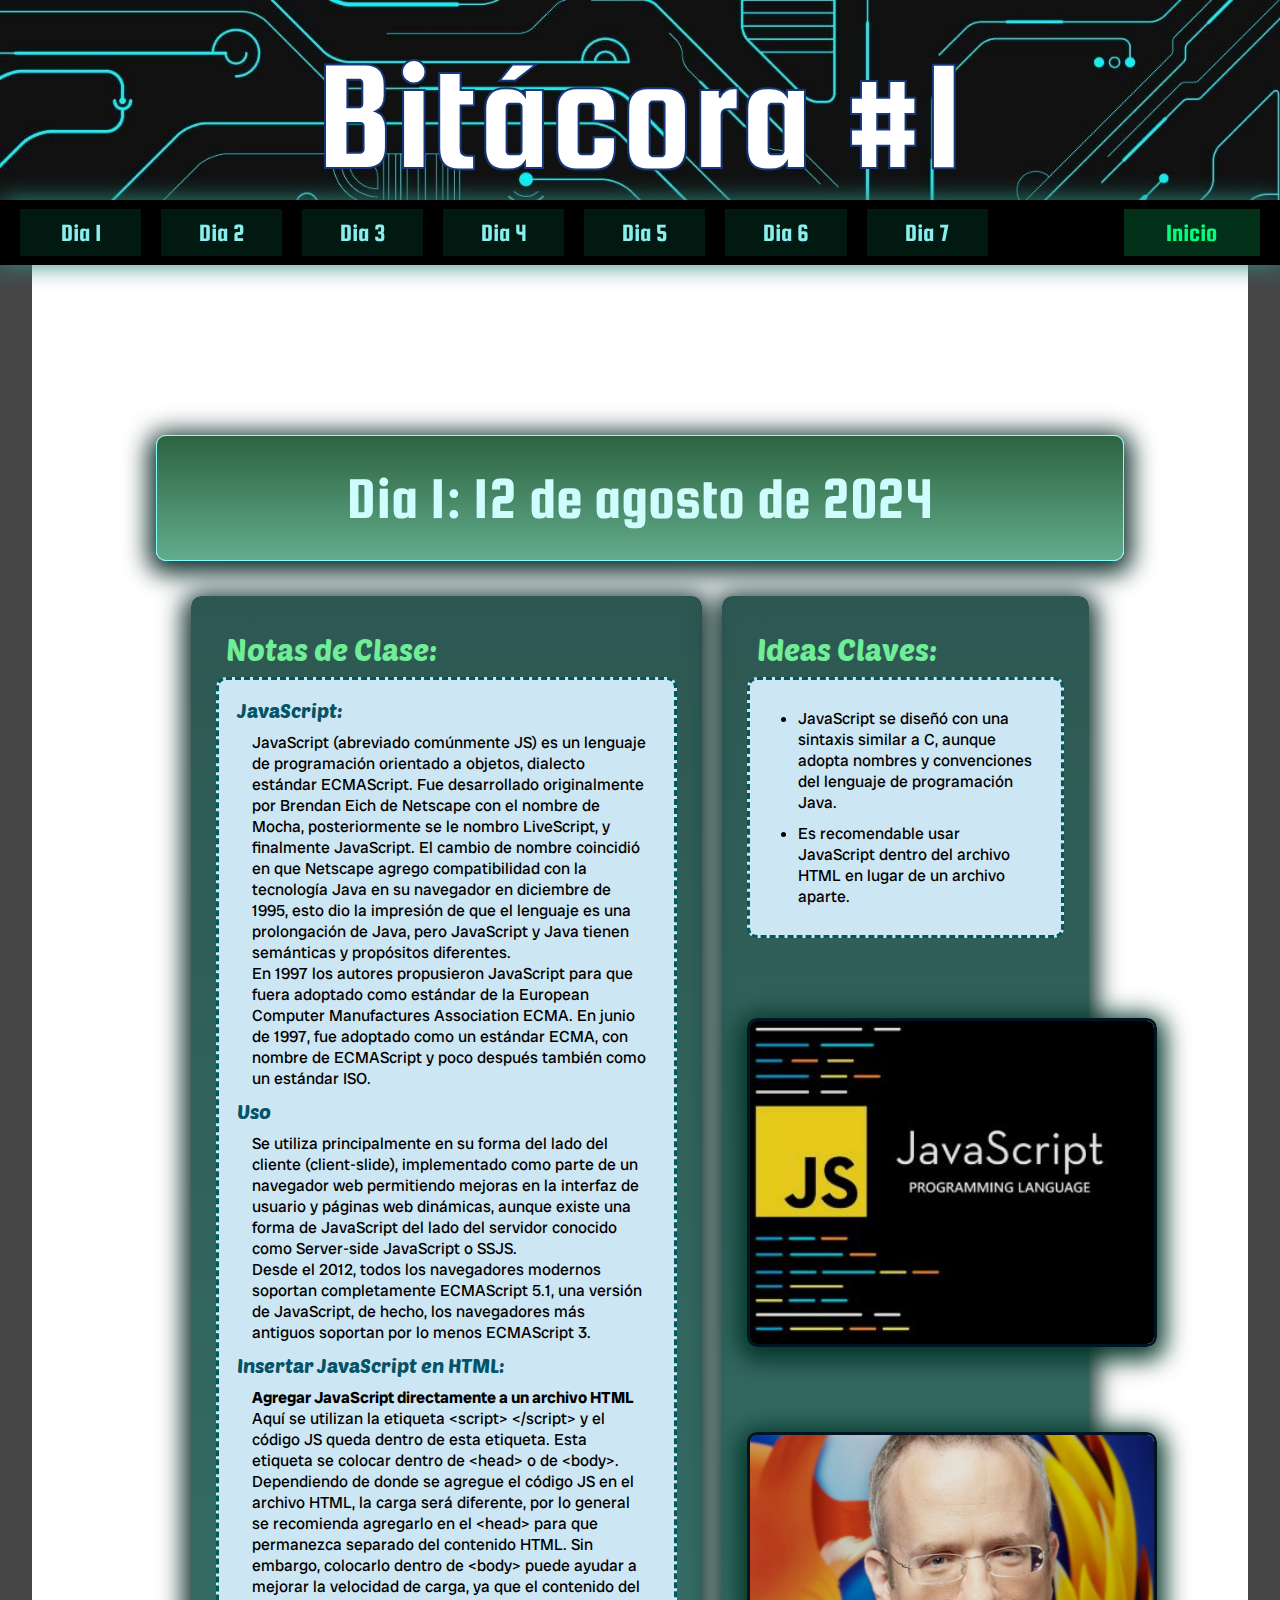
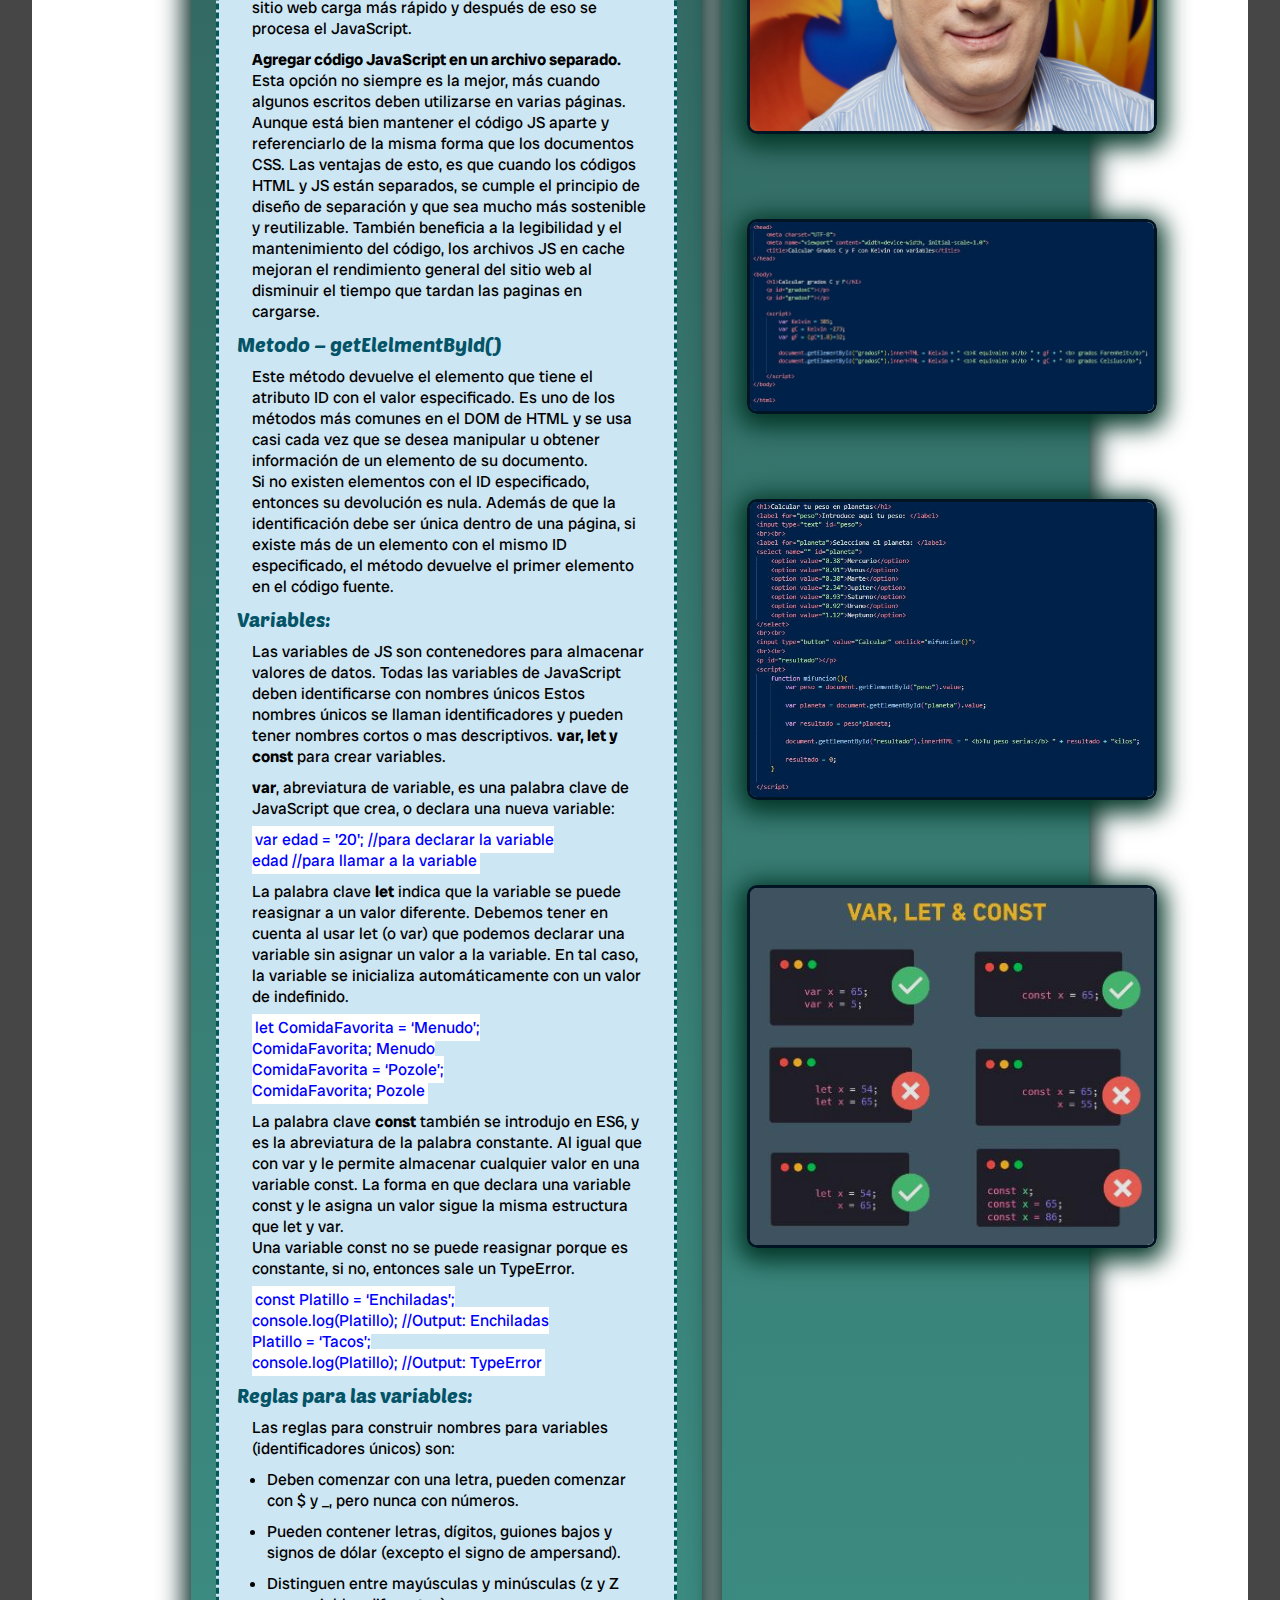
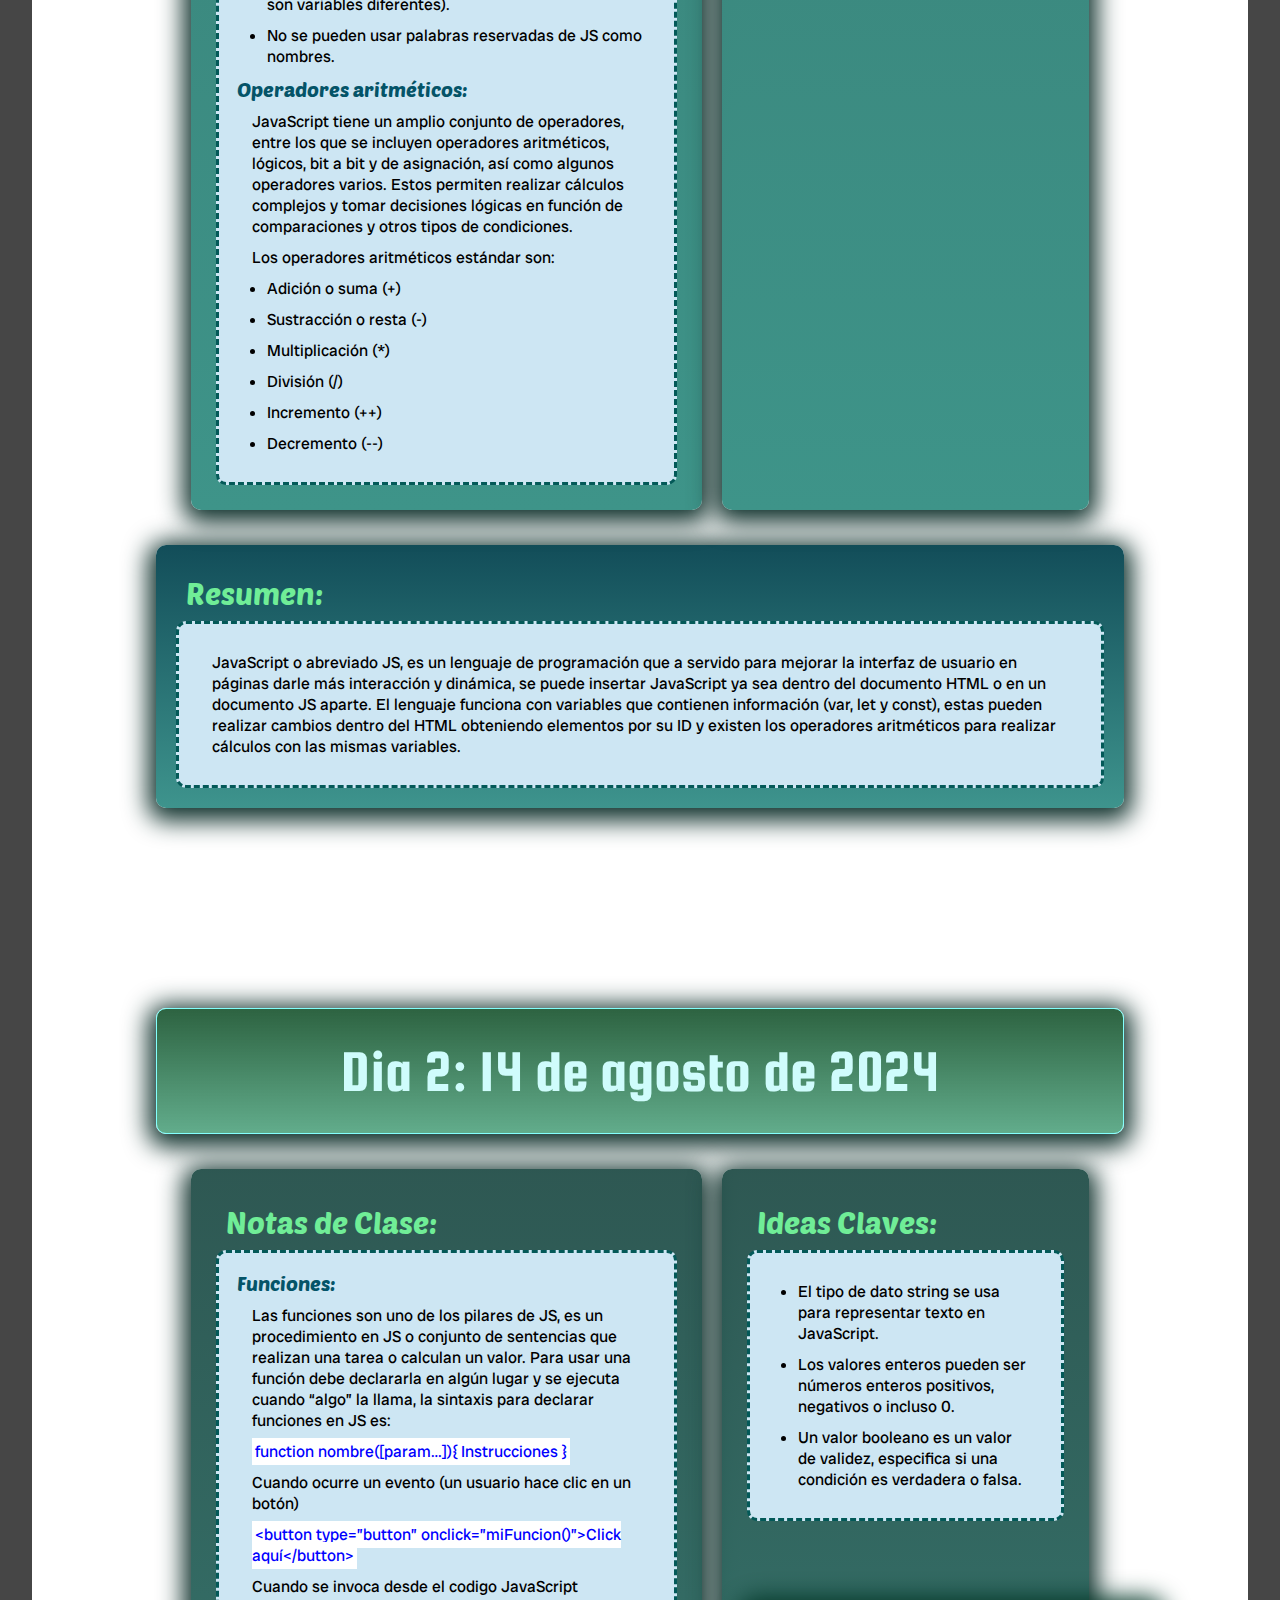
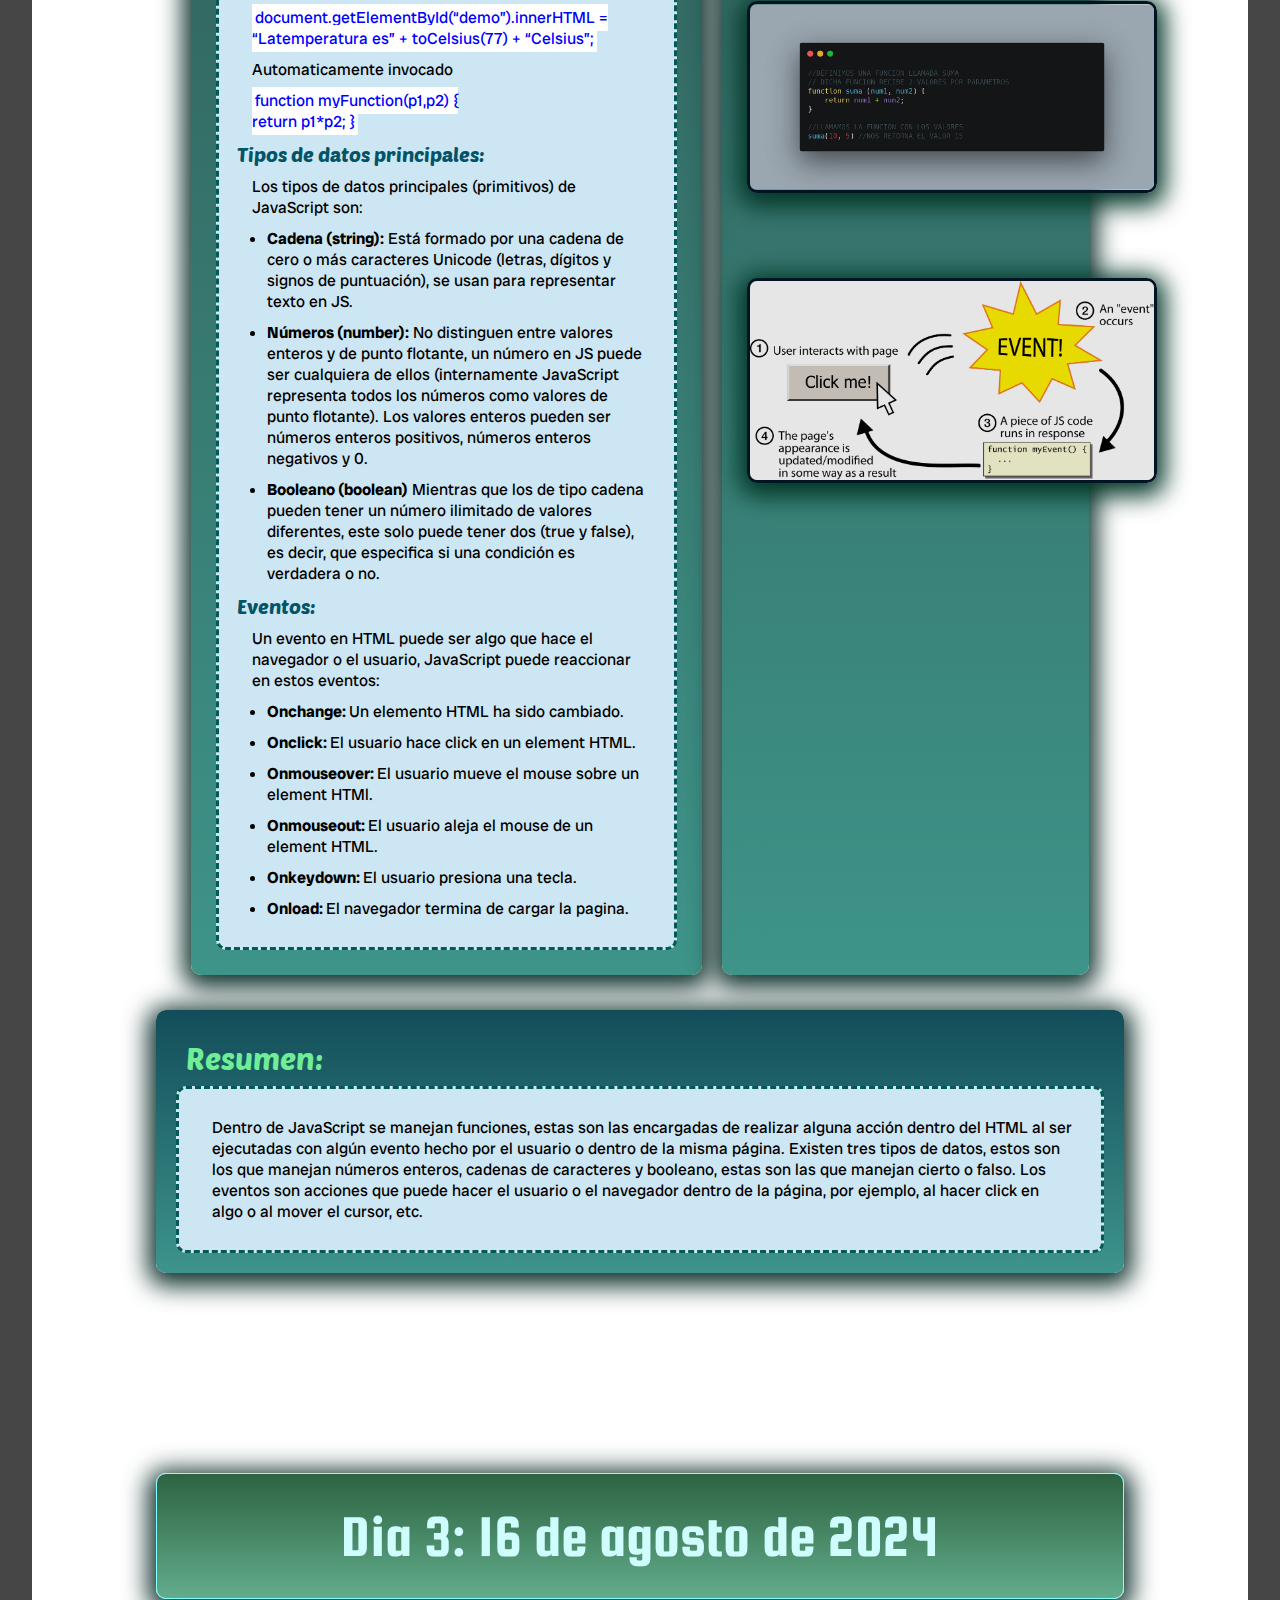
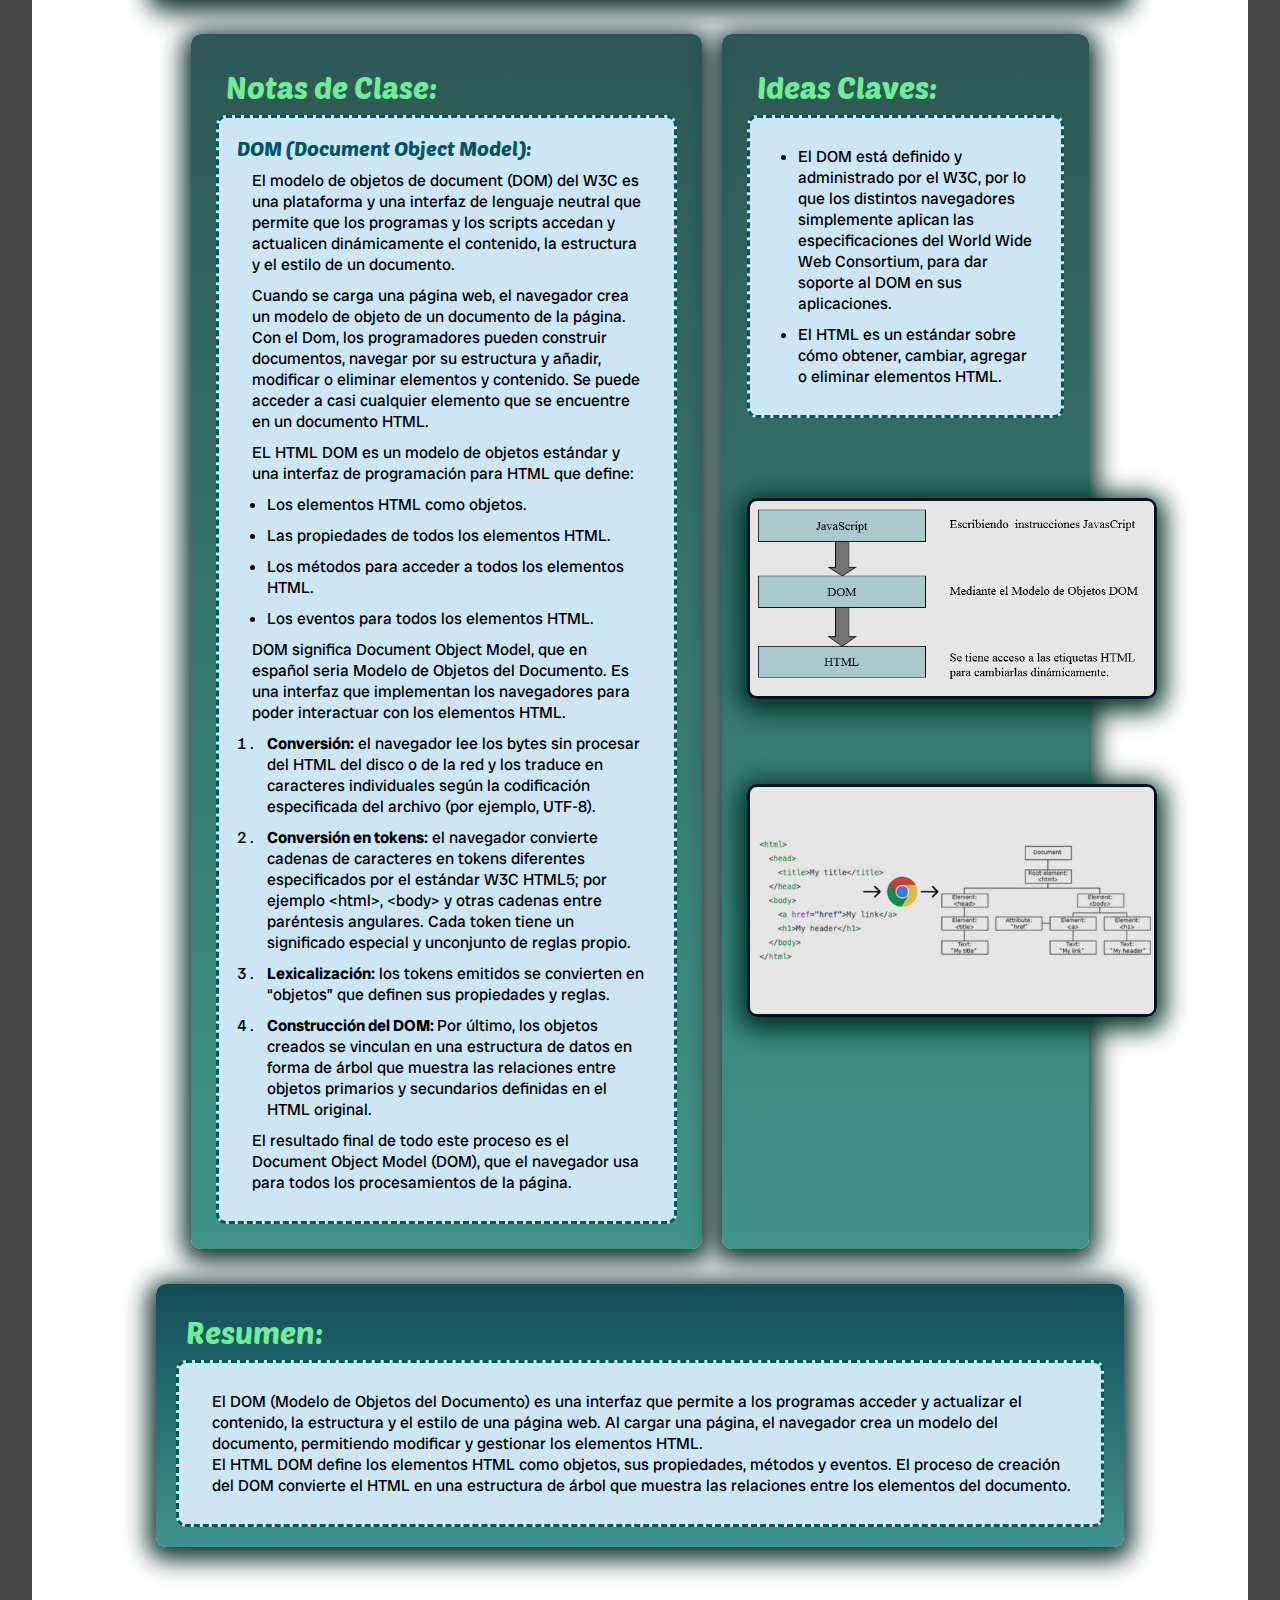
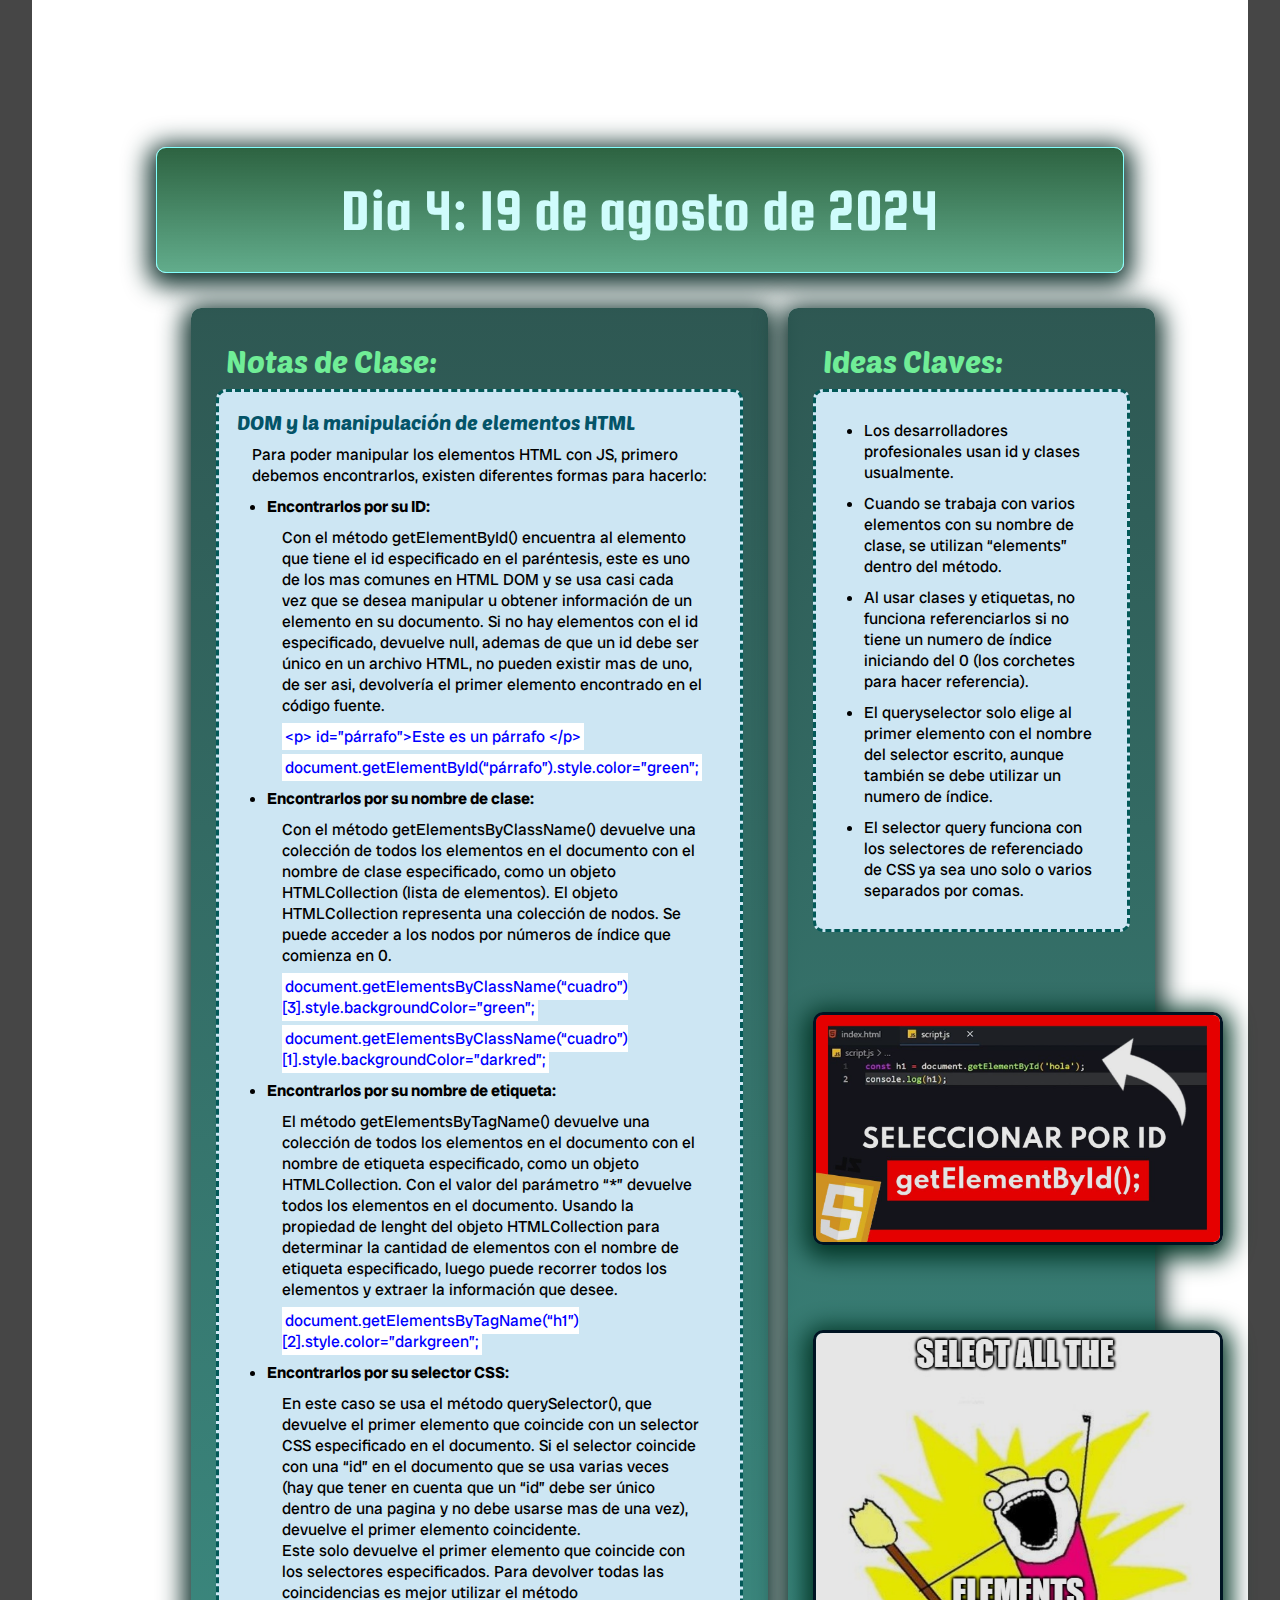
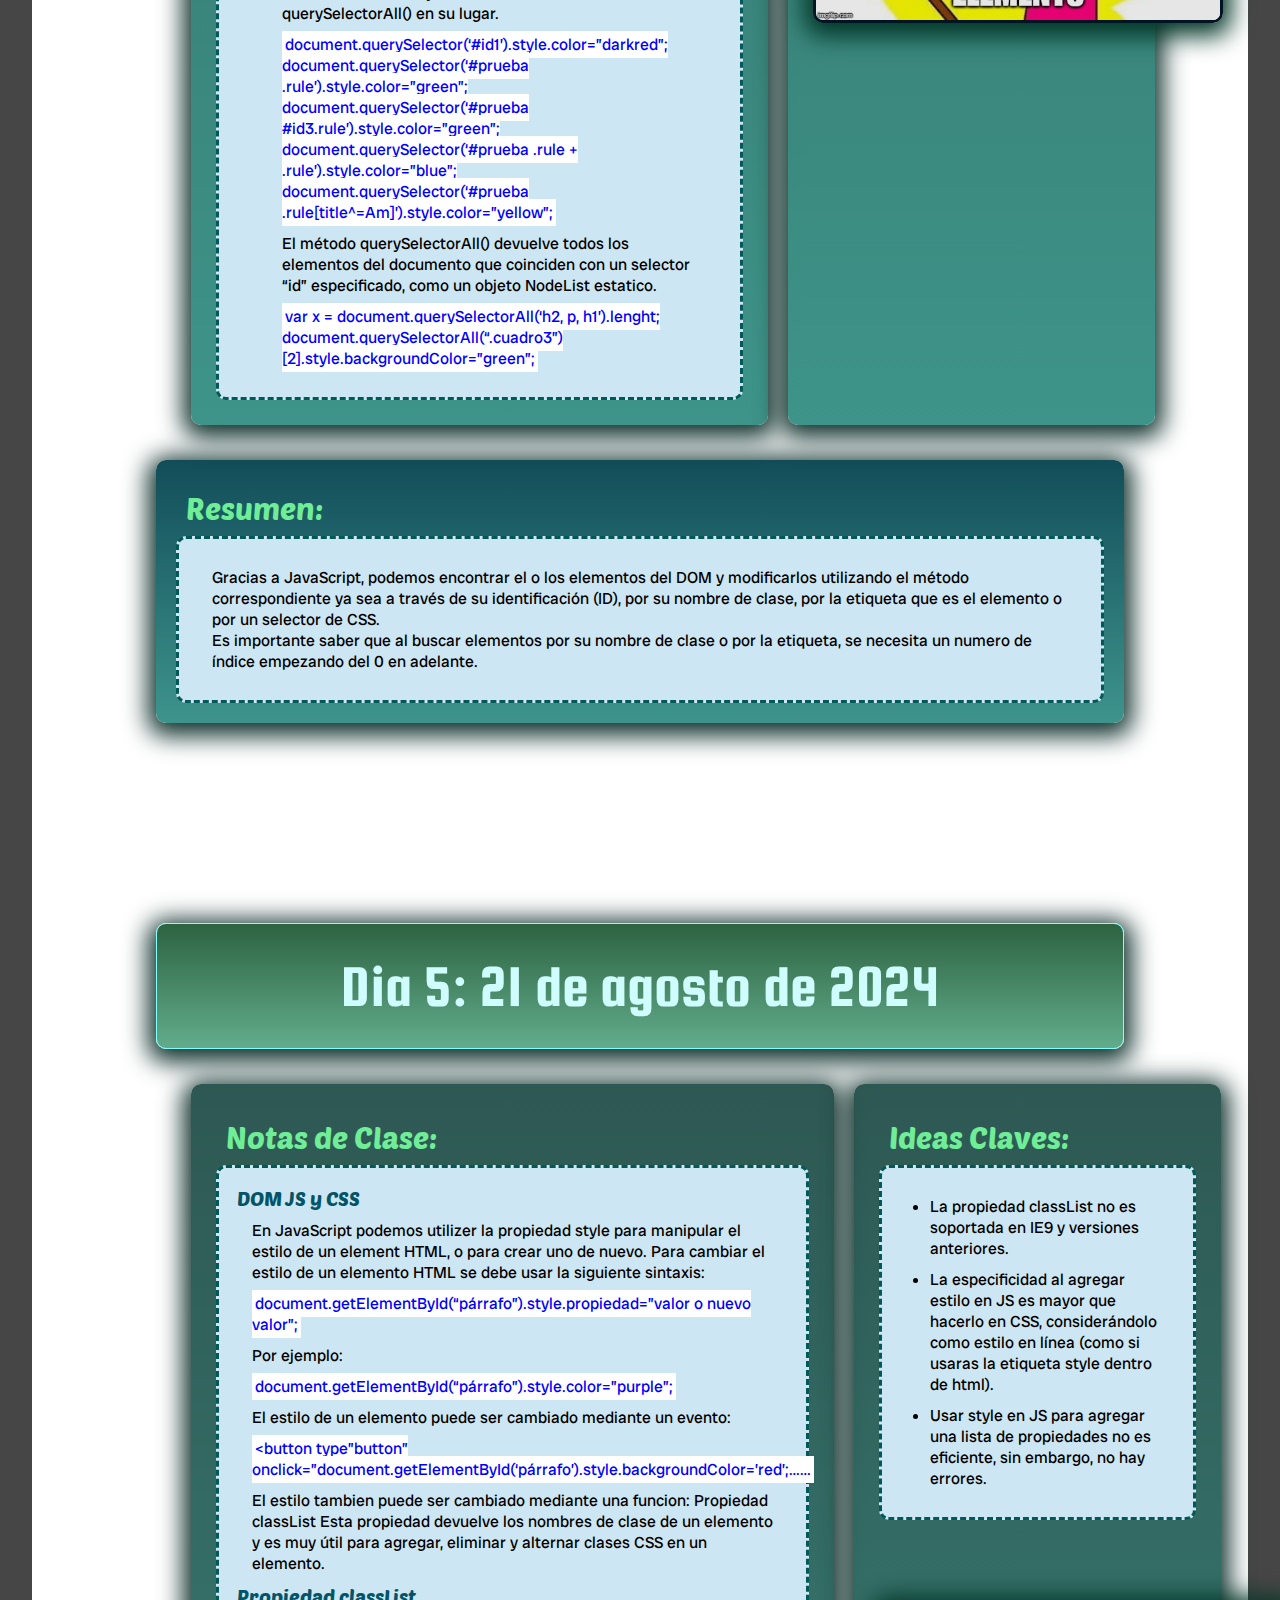
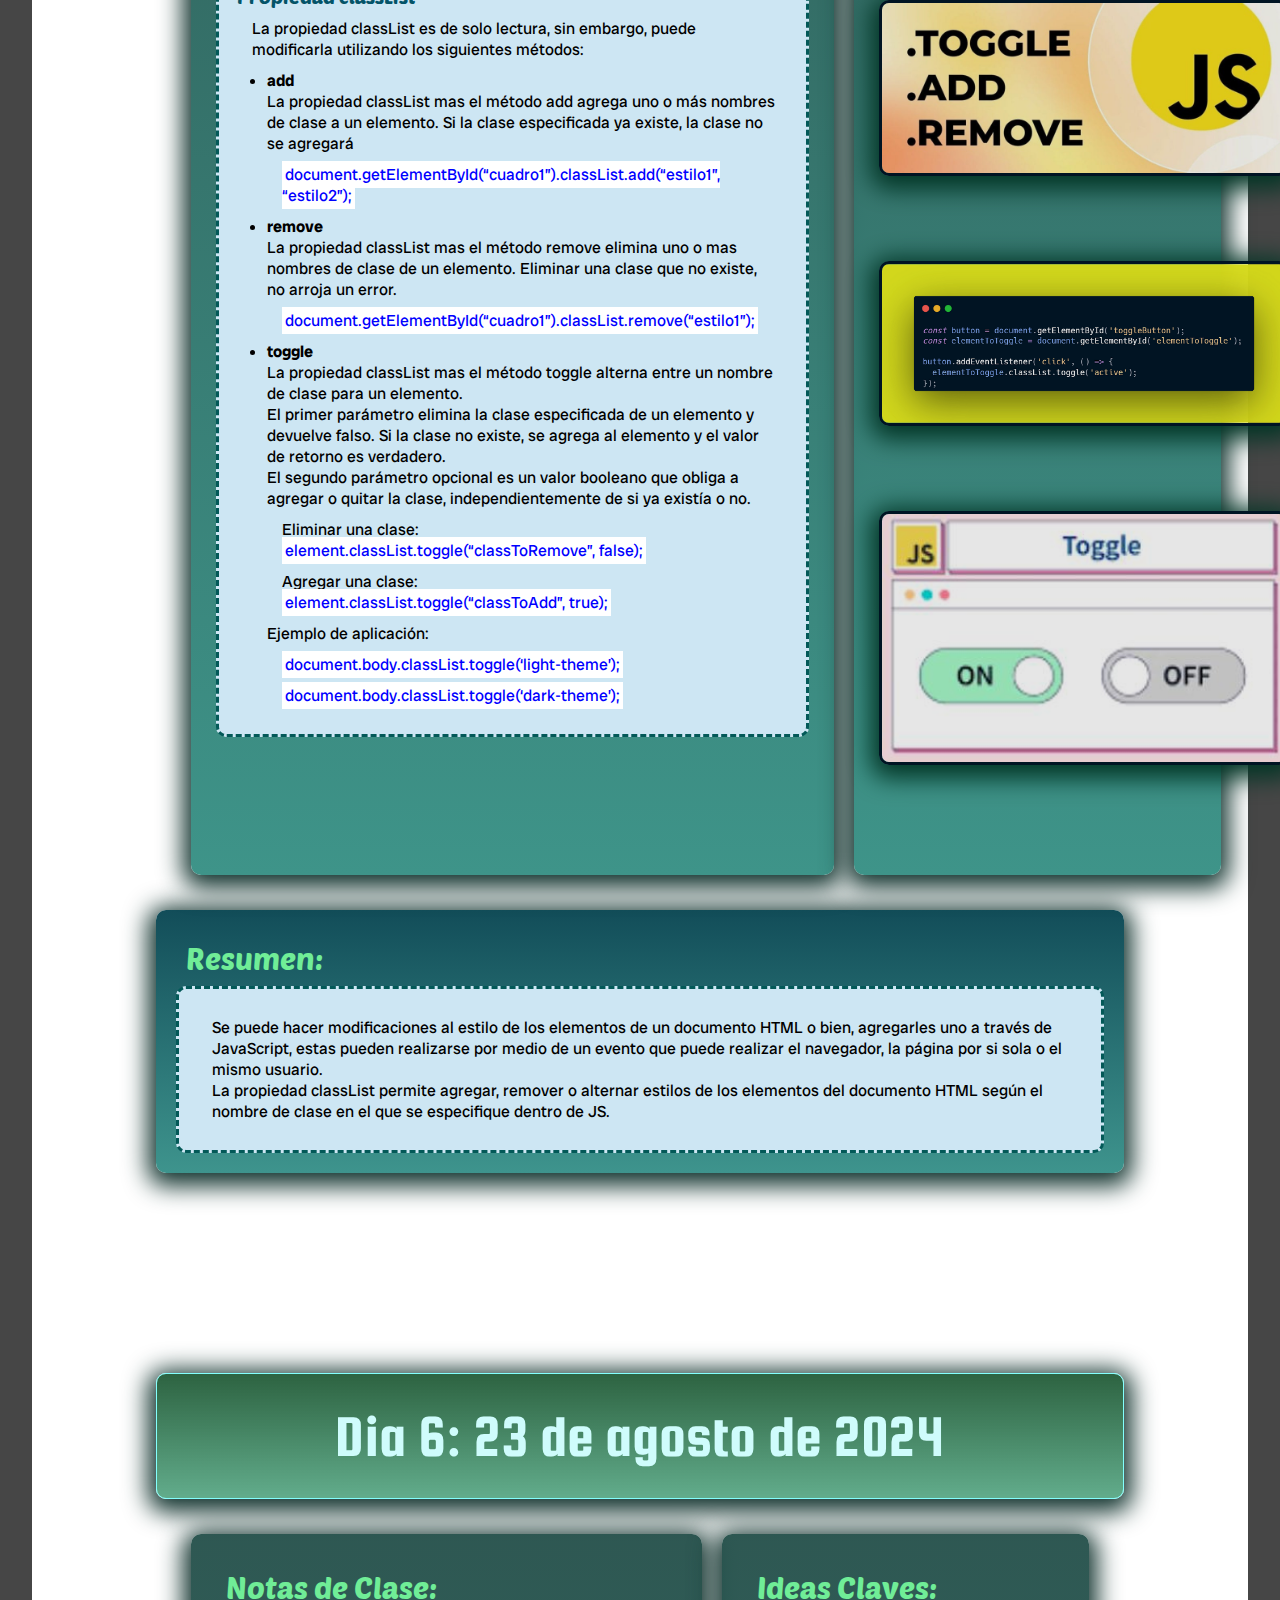
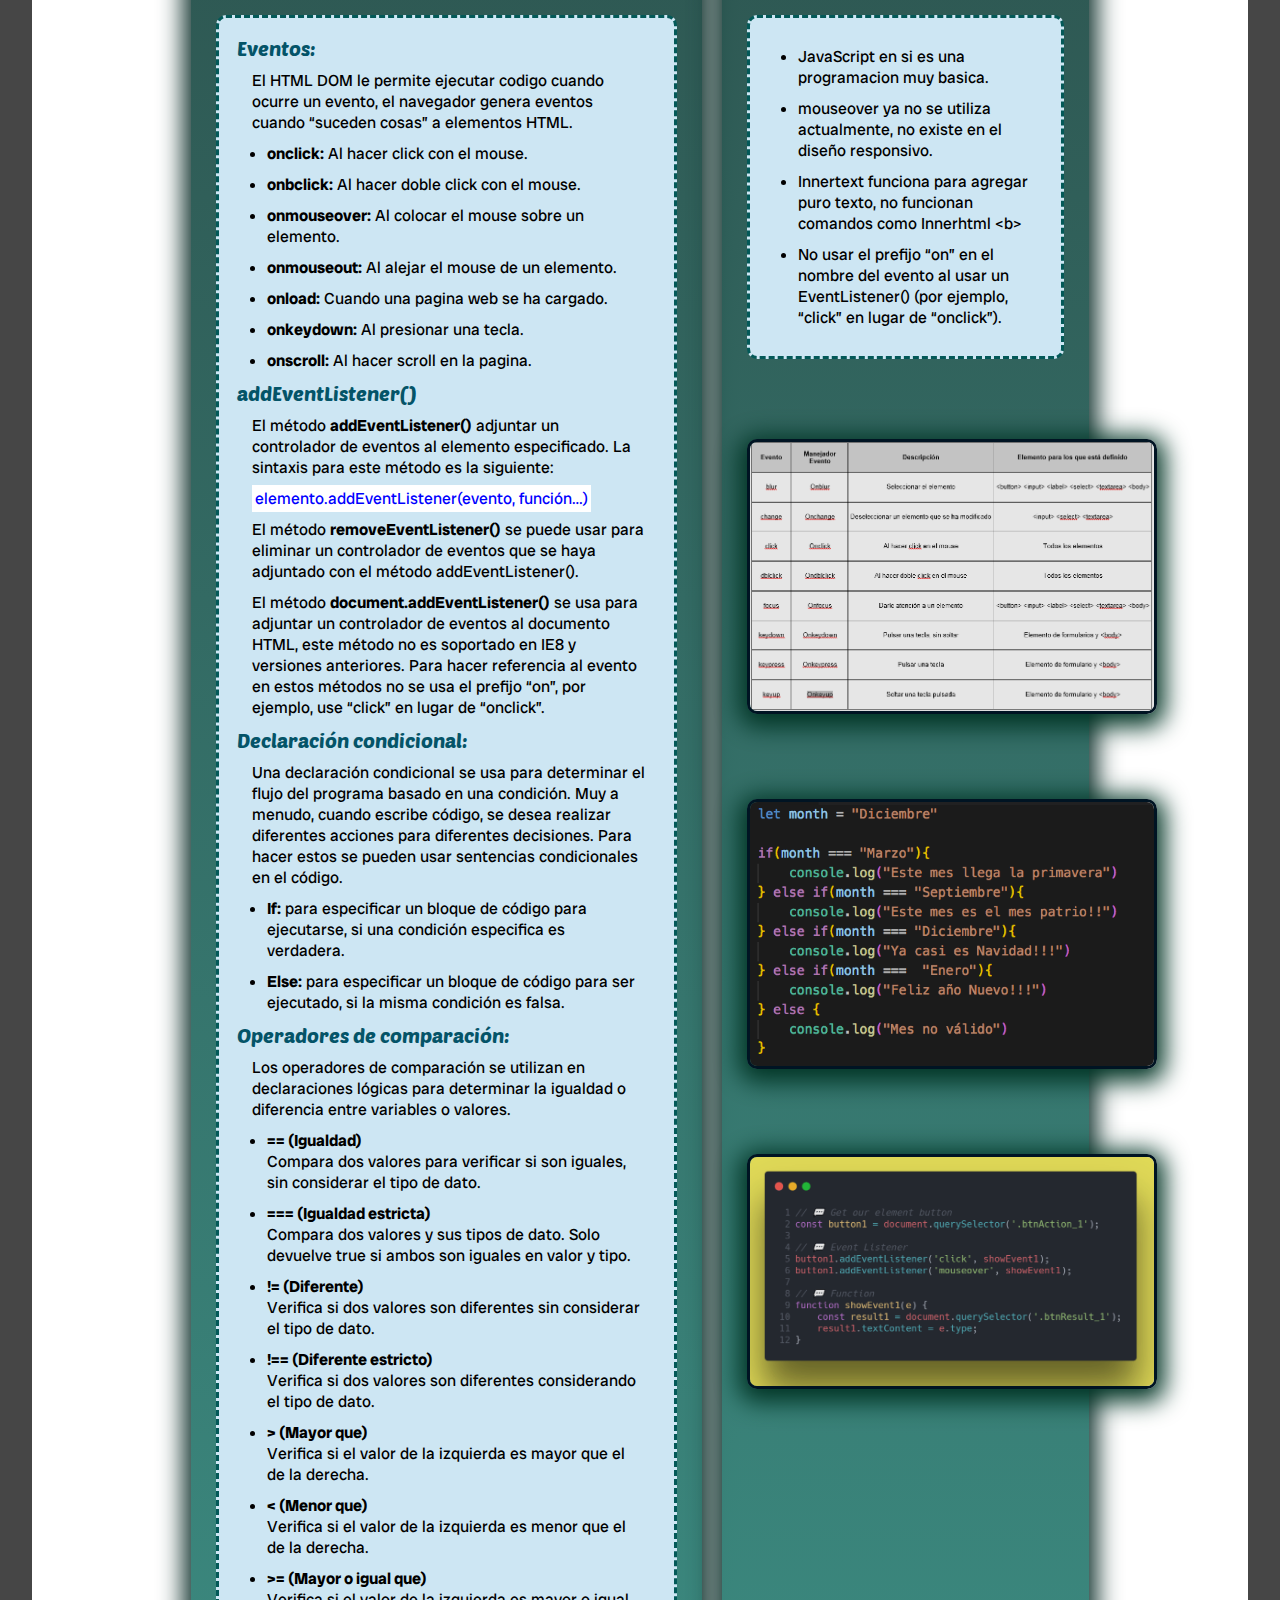
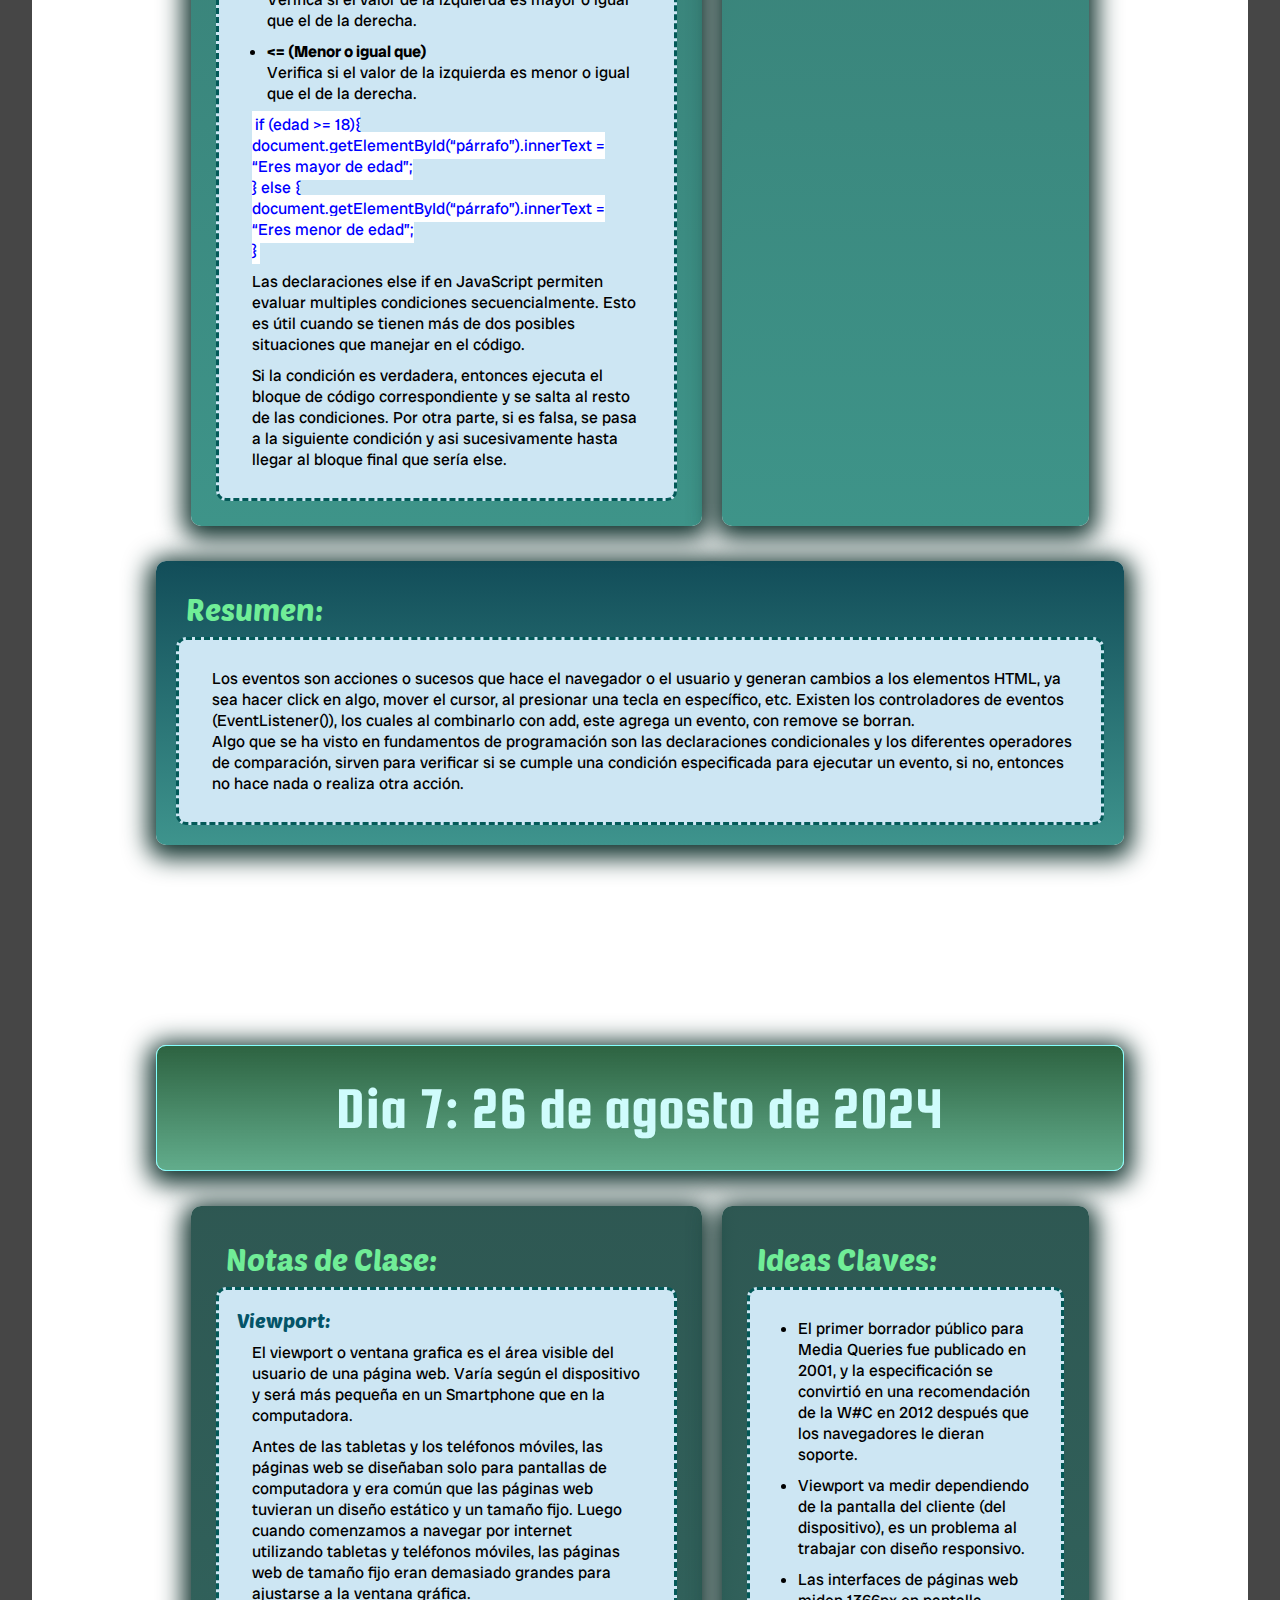
<file: bitacora1.html>
<!DOCTYPE html>
<html lang="en">

<head>
    <meta charset="UTF-8">
    <meta name="viewport" content="width=device-width, initial-scale=1.0">
    <title>Bitacora 1</title>
    <link rel="stylesheet" href="bitacora1.css">
</head>

<body>
    <header>
        <!--Encabezado-->
        <h1>Bitácora #1</h1>
    </header>

    <nav class="navegacion">
        <!--Navegación-->
        <a href="#Temas1_1">Dia 1</a>
        <a href="#Temas2_1">Dia 2</a>
        <a href="#Temas3_1">Dia 3</a>
        <a href="#Temas4_1">Dia 4</a>
        <a href="#Temas5_1">Dia 5</a>
        <a href="#Temas6_1">Dia 6</a>
        <a href="#Temas7_1">Dia 7</a>

        <a href="#">Inicio</a>
    </nav>
    <!--Secciones-->
    <section id="secciones">

        <!--Inicio de Temas 1-->
        <section id="Temas1_1">

            <div class="subtitulo">
                <h2>Dia 1: 12 de agosto de 2024</h2>
            </div>

            <div class="contenidos">

                <div class="contenido1">
                    <h3>Notas de Clase:</h3>
                    <div class="texto1">
                        <h4>JavaScript:</h4>
                        <p>
                            JavaScript (abreviado comúnmente JS) es un lenguaje de programación orientado a objetos,
                            dialecto estándar ECMAScript. Fue desarrollado originalmente por Brendan Eich de Netscape
                            con el nombre de Mocha, posteriormente se le nombro LiveScript, y finalmente JavaScript. El
                            cambio de nombre coincidió en que Netscape agrego compatibilidad con la tecnología Java en
                            su navegador en diciembre de 1995, esto dio la impresión de que el lenguaje es una
                            prolongación de Java, pero JavaScript y Java tienen semánticas y propósitos diferentes. <br>
                            En 1997 los autores propusieron JavaScript para que fuera adoptado como estándar de la
                            European Computer Manufactures Association ECMA. En junio de 1997, fue adoptado como un
                            estándar ECMA, con nombre de ECMAScript y poco después también como un estándar ISO.
                        </p>
                        <h4>Uso</h4>
                        <p>
                            Se utiliza principalmente en su forma del lado del cliente (client-slide), implementado como
                            parte de un navegador web permitiendo mejoras en la interfaz de usuario y páginas web
                            dinámicas, aunque existe una forma de JavaScript del lado del servidor conocido como
                            Server-side JavaScript o SSJS. <br>Desde el 2012, todos los navegadores modernos soportan
                            completamente ECMAScript 5.1, una versión de JavaScript, de hecho, los navegadores más
                            antiguos soportan por lo menos ECMAScript 3.
                        </p>
                        <h4>Insertar JavaScript en HTML:</h4>
                        <p>
                            <b>Agregar JavaScript directamente a un archivo HTML</b> <br>
                            Aquí se utilizan la etiqueta &#60;script&#62; &#60;/script&#62; y el código JS queda dentro
                            de esta etiqueta.
                            Esta etiqueta se colocar dentro de &#60;head&#62; o de &#60;body&#62;.
                            Dependiendo de donde se agregue el código JS en el archivo HTML, la carga será
                            diferente, por lo general se recomienda agregarlo en el &#60;head&#62; para que permanezca
                            separado del contenido HTML. Sin embargo, colocarlo dentro de
                            &#60;body&#62; puede ayudar a mejorar la velocidad de carga, ya que el contenido del sitio
                            web
                            carga más rápido y después de eso se procesa el JavaScript.
                        </p>
                        <p>
                            <b>Agregar código JavaScript en un archivo separado.</b><br>
                            Esta opción no siempre es la mejor, más cuando algunos escritos deben utilizarse en
                            varias páginas. Aunque está bien mantener el código JS aparte y referenciarlo de la
                            misma forma que los documentos CSS.
                            Las ventajas de esto, es que cuando los códigos HTML y JS están separados, se cumple
                            el principio de diseño de separación y que sea mucho más sostenible y reutilizable.
                            También beneficia a la legibilidad y el mantenimiento del código, los archivos JS en
                            cache mejoran el rendimiento general del sitio web al disminuir el tiempo que tardan
                            las paginas en cargarse.
                        </p>
                        <h4>Metodo – getElelmentById()</h4>
                        <p>
                            Este método devuelve el elemento que tiene el atributo ID con el valor especificado. Es uno
                            de
                            los métodos más comunes en el DOM de HTML y se usa casi cada vez que se desea manipular u
                            obtener información de un elemento de su documento. <br>
                            Si no existen elementos con el ID especificado, entonces su devolución es nula. Además de
                            que la
                            identificación debe ser única dentro de una página, si existe más de un elemento con el
                            mismo ID
                            especificado, el método devuelve el primer elemento en el código fuente.
                        </p>
                        <h4>Variables:</h4>
                        <p>
                            Las variables de JS son contenedores para almacenar valores de datos.
                            Todas las variables de JavaScript deben identificarse con nombres únicos
                            Estos nombres únicos se llaman identificadores y pueden tener nombres cortos o mas
                            descriptivos.
                            <b>var, let y const</b> para crear variables.
                        </p>
                        <p>
                            <b>var</b>, abreviatura de variable, es una palabra clave de JavaScript que crea, o declara
                            una nueva variable:
                        </p>
                        <p>
                            <ins>var edad = '20'; //para declarar la variable <br>
                                edad //para llamar a la variable</ins>
                        </p>
                        <p>
                            La palabra clave <b>let</b> indica que la variable se puede reasignar a un valor diferente.
                            Debemos
                            tener en cuenta al usar let (o var) que podemos declarar una variable sin asignar un valor a
                            la
                            variable. En tal caso, la variable se inicializa automáticamente con un valor de indefinido.
                        </p>
                        <p>
                            <ins>let ComidaFavorita = ‘Menudo’;<br>
                                ComidaFavorita; Menudo <br>
                                ComidaFavorita = ‘Pozole’; <br>
                                ComidaFavorita; Pozole <br></ins>
                        </p>
                        <p>
                            La palabra clave <b>const</b> también se introdujo en ES6, y es la abreviatura de la palabra
                            constante.
                            Al igual que con var y le permite almacenar cualquier valor en una variable const. La forma
                            en
                            que declara una variable const y le asigna un valor sigue la misma estructura que let y var.
                            <br>
                            Una variable const no se puede reasignar porque es constante, si no, entonces sale un
                            TypeError.
                        </p>
                        <p>
                            <ins>const Platillo = ‘Enchiladas’;<br>
                                console.log(Platillo); //Output: Enchiladas<br>
                                Platillo = ‘Tacos’;<br>
                                console.log(Platillo); //Output: TypeError<br></ins>
                        </p>
                        <h4>Reglas para las variables:</h4>
                        <p>
                            Las reglas para construir nombres para variables (identificadores únicos) son:
                        </p>
                        <ul>
                            <li>
                                Deben comenzar con una letra, pueden comenzar con $ y _, pero nunca con números.
                            </li>
                            <li>
                                Pueden contener letras, dígitos, guiones bajos y signos de dólar (excepto el signo de
                                ampersand).
                            </li>
                            <li>
                                Distinguen entre mayúsculas y minúsculas (z y Z son variables diferentes).
                            </li>
                            <li>
                                No se pueden usar palabras reservadas de JS como nombres.
                            </li>
                        </ul>
                        <h4>Operadores aritméticos:</h4>
                        <p>
                            JavaScript tiene un amplio conjunto de operadores, entre los que se incluyen operadores
                            aritméticos, lógicos, bit a bit y de asignación, así como algunos operadores varios. Estos
                            permiten realizar cálculos complejos y tomar decisiones lógicas en función de comparaciones
                            y
                            otros tipos de condiciones.
                        </p>
                        <p>
                            Los operadores aritméticos estándar son:
                        </p>
                        <ul>
                            <li>
                                Adición o suma (+)
                            </li>
                            <li>
                                Sustracción o resta (-)
                            </li>
                            <li>
                                Multiplicación (*)
                            </li>
                            <li>
                                División (/)
                            </li>
                            <li>
                                Incremento (++)
                            </li>
                            <li>
                                Decremento (--)
                            </li>
                        </ul>
                    </div>
                </div>

                <div class="contenido2">
                    <h3>Ideas Claves:</h3>
                    <div class="texto2">
                        <ul>
                            <li>JavaScript se diseñó con una sintaxis similar a C, aunque adopta nombres y convenciones
                                del lenguaje de programación Java.</li>
                            <li>Es recomendable usar JavaScript dentro del archivo HTML en lugar de un archivo
                                aparte.</li>
                        </ul>
                    </div>

                    <div class="imagen"><a href="imgsBT1/imag1.JPG" target="blank"><img src="imgsBT1/imag1.JPG"
                                alt="Programar en JavaScript es divertido" width="410"
                                title="Programar en JavaScript es divertido"></a>
                    </div>
                    <div class="imagen"><a href="imgsBT1/imag2.webp" target="blank"><img src="imgsBT1/imag2.webp"
                                alt="Brendan Eich, Creador de JS" width="410" title="Brendan Eich, Creador de JS"></a>
                    </div>
                    <div class="imagen"><a href="imgsBT1/imag3.JPG" target=" blank"><img src="imgsBT1/imag3.JPG"
                                alt="Practica con getElelmentById" width="410" title="Practica con getElelmentById"></a>
                    </div>
                    <div class="imagen"><a href="imgsBT1/imag4.JPG" target=" blank"><img src="imgsBT1/imag4.JPG"
                                alt="Practica con el operador aritmetico +" width="410"
                                title="Practica con el operador aritmetico +"></a>
                    </div>
                    <div class="imagen"><a href="imgsBT1/imag5.JPG" target=" blank"><img src="imgsBT1/imag5.JPG"
                                alt="Reglas de var, let y const" width="410" title="Reglas de var, let y const"></a>
                    </div>
                </div>

            </div>

            <div class="resumen">
                <h3>Resumen:</h3>
                <div class="textores">
                    <p>
                        JavaScript o abreviado JS, es un lenguaje de programación que a servido para mejorar la interfaz
                        de usuario en páginas darle más interacción y dinámica, se puede insertar JavaScript ya sea
                        dentro del documento HTML o en un documento JS aparte. El lenguaje funciona con variables que
                        contienen información (var, let y const), estas pueden realizar cambios dentro del HTML
                        obteniendo elementos por su ID y existen los operadores aritméticos para realizar cálculos con
                        las mismas variables.
                    </p>
                </div>
            </div>
        </section> <!--Fin de temas-->

        <!--Inicio de Temas 2-->
        <section id="Temas2_1">

            <div class="subtitulo">
                <h2>Dia 2: 14 de agosto de 2024</h2>
            </div>

            <div class="contenidos">

                <div class="contenido1">
                    <h3>Notas de Clase:</h3>
                    <div class="texto1">
                        <h4>Funciones:</h4>
                        <p>
                            Las funciones son uno de los pilares de JS, es un procedimiento en JS o conjunto de
                            sentencias
                            que realizan una tarea o calculan un valor. Para usar una función debe declararla en algún
                            lugar
                            y se ejecuta cuando “algo” la llama, la sintaxis para declarar funciones en JS es:
                        </p>
                        <p>
                            <ins>
                                function nombre([param…]){
                                Instrucciones
                                }
                            </ins>
                        </p>
                        <p>
                            Cuando ocurre un evento (un usuario hace clic en un botón)
                        </p>
                        <p>
                            <ins>
                                &#60;button type=”button” onclick=”miFuncion()”&#62;Click aquí&#60;/button&#62;
                            </ins>
                        </p>
                        <p>
                            Cuando se invoca desde el codigo JavaScript
                        </p>
                        <p>
                            <ins>
                                document.getElementById(“demo”).innerHTML = “Latemperatura es” + toCelsius(77) +
                                “Celsius”;
                            </ins>
                        </p>
                        <p>
                            Automaticamente invocado
                        </p>
                        <p>
                            <ins>
                                function myFunction(p1,p2) { <br>
                                return p1*p2;
                                }
                            </ins>
                        </p>
                        <h4>Tipos de datos principales:</h4>
                        <p>
                            Los tipos de datos principales (primitivos) de JavaScript son:
                        </p>
                        <ul>
                            <li>
                                <b>Cadena (string):</b>
                                Está formado por una cadena de cero o más caracteres Unicode (letras, dígitos y signos
                                de puntuación), se usan para representar texto en JS.
                            </li>
                            <li>
                                <b>Números (number):</b>
                                No distinguen entre valores enteros y de punto flotante, un número en JS puede ser
                                cualquiera de ellos (internamente JavaScript representa todos los números como valores
                                de punto flotante). Los
                                valores enteros pueden ser números enteros positivos, números enteros negativos y 0.
                            </li>
                            <li>
                                <b>Booleano (boolean)</b>
                                Mientras que los de tipo cadena pueden tener un número ilimitado de valores diferentes,
                                este
                                solo puede tener dos (true y false), es decir, que especifica si una condición es
                                verdadera o no.
                            </li>
                        </ul>
                        <h4>Eventos:</h4>
                        <p>
                            Un evento en HTML puede ser algo que hace el navegador o el usuario, JavaScript puede
                            reaccionar
                            en estos eventos:
                        </p>
                        <ul>
                            <li>
                                <b>Onchange: </b>Un elemento HTML ha sido cambiado.
                            </li>
                            <li>
                                <b>Onclick: </b>El usuario hace click en un element HTML.
                            </li>
                            <li>
                                <b>Onmouseover: </b>El usuario mueve el mouse sobre un element HTMl.
                            </li>
                            <li>
                                <b>Onmouseout: </b>El usuario aleja el mouse de un element HTML.
                            </li>
                            <li>
                                <b>Onkeydown: </b>El usuario presiona una tecla.
                            </li>
                            <li>
                                <b>Onload: </b>El navegador termina de cargar la pagina.
                            </li>
                        </ul>
                    </div>
                </div>

                <div class="contenido2">
                    <h3>Ideas Claves:</h3>
                    <div class="texto2">
                        <ul>
                            <li>El tipo de dato string se usa para representar texto en JavaScript.</li>
                            <li>Los valores enteros pueden ser números enteros positivos, negativos o incluso 0.</li>
                            <li>Un valor booleano es un valor de validez, especifica si una condición es verdadera o
                                falsa.</li>

                        </ul>
                    </div>

                    <div class="imagen"><a href="imgsBT1/imag6.png" target=" blank"><img src="imgsBT1/imag6.png"
                                alt="Practica con funciones y operadores aritmeticos" width="410"
                                title="Practica con funciones y operadores aritmeticos"></a>
                    </div>
                    <div class="imagen"><a href="imgsBT1/imag7.png" target=" blank"><img src="imgsBT1/imag7.png"
                                alt="Como funcionan los eventos y las funciones" width="410"
                                title="Como funcionan los eventos y las funciones"></a>
                    </div>
                </div>

            </div>

            <div class="resumen">
                <h3>Resumen:</h3>
                <div class="textores">
                    <p>
                        Dentro de JavaScript se manejan funciones, estas son las encargadas de realizar alguna acción
                        dentro del HTML al ser ejecutadas con algún evento hecho por el usuario o dentro de la misma
                        página. Existen tres tipos de datos, estos son los que manejan números enteros, cadenas de
                        caracteres y booleano, estas son las que manejan cierto o falso. Los eventos son acciones que
                        puede hacer el usuario o el navegador dentro de la página, por ejemplo, al hacer click en algo o
                        al mover el cursor, etc.
                    </p>
                </div>
            </div>
        </section> <!--Fin de temas-->

        <!--Inicio de Temas 3-->
        <section id="Temas3_1">

            <div class="subtitulo">
                <h2>Dia 3: 16 de agosto de 2024</h2>
            </div>

            <div class="contenidos">

                <div class="contenido1">
                    <h3>Notas de Clase:</h3>
                    <div class="texto1">
                        <h4>DOM (Document Object Model):</h4>
                        <p>
                            El modelo de objetos de document (DOM) del W3C es una plataforma y una interfaz de lenguaje
                            neutral que permite que los programas y los scripts accedan y actualicen dinámicamente el
                            contenido, la estructura y el estilo de un documento.
                        </p>
                        <p>
                            Cuando se carga una página web, el navegador crea un modelo de objeto de un documento de la
                            página. Con el Dom, los programadores pueden construir documentos, navegar por su estructura
                            y
                            añadir, modificar o eliminar elementos y contenido. Se puede acceder a casi cualquier
                            elemento
                            que se encuentre en un documento HTML.
                        </p>
                        <P>
                            EL HTML DOM es un modelo de objetos estándar y una interfaz de programación para HTML que
                            define:
                        </P>
                        <ul>
                            <li>Los elementos HTML como objetos.</li>
                            <li>Las propiedades de todos los elementos HTML.</li>
                            <li>Los métodos para acceder a todos los elementos HTML.</li>
                            <li>Los eventos para todos los elementos HTML.</li>
                        </ul>
                        <p>
                            DOM significa Document Object Model, que en español seria Modelo de Objetos del Documento.
                            Es una interfaz que implementan los navegadores para poder interactuar con los elementos
                            HTML.
                        </p>
                        <ol>
                            <li><b>Conversión:</b> el navegador lee los bytes sin procesar del HTML del disco o de la
                                red y los traduce
                                en caracteres individuales según la codificación especificada del archivo (por ejemplo,
                                UTF-8).</li>
                            <li><b>Conversión en tokens:</b> el navegador convierte cadenas de caracteres en tokens
                                diferentes
                                especificados por el estándar W3C HTML5; por ejemplo &#60;html&#62;, &#60;body&#62; y
                                otras cadenas entre paréntesis angulares.
                                Cada token tiene un significado especial y unconjunto de reglas propio.</li>
                            <li><b>Lexicalización:</b> los tokens emitidos se convierten en “objetos” que definen sus
                                propiedades y
                                reglas.</li>
                            <li><b>Construcción del DOM: </b>Por último, los objetos creados se vinculan en una
                                estructura de datos
                                en forma de árbol que muestra las relaciones entre objetos primarios y secundarios
                                definidas
                                en el HTML original.</li>
                        </ol>
                        <p>
                            El resultado final de todo este proceso es el Document Object Model (DOM), que el navegador
                            usa para todos los procesamientos de la página.
                        </p>
                    </div>
                </div>

                <div class="contenido2">
                    <h3>Ideas Claves:</h3>
                    <div class="texto2">
                        <ul>
                            <li>El DOM está definido y administrado por
                                el
                                W3C, por lo que los distintos navegadores simplemente aplican las especificaciones del
                                World
                                Wide Web Consortium, para dar soporte al DOM en sus aplicaciones.</li>
                            <li>El HTML es un estándar sobre cómo obtener, cambiar, agregar o eliminar elementos HTML.
                            </li>
                        </ul>
                    </div>

                    <div class="imagen"><a href="imgsBT1/imag8.png" target=" blank"><img src="imgsBT1/imag8.png"
                                alt="Pequeno diagrama de DOM y HTML" width="410"
                                title="Pequeno diagrama de DOM y HTML"></a>
                    </div>
                    <div class="imagen"><a href="imgsBT1/imag9.png" target=" blank"><img src="imgsBT1/imag9.png"
                                alt="Diagrama de flujo de DOM" width="410" title="Diagrama de flujo de DOM"></a>
                    </div>
                </div>

            </div>

            <div class="resumen">
                <h3>Resumen:</h3>
                <div class="textores">
                    <p>
                        El DOM (Modelo de Objetos del Documento) es una interfaz que permite a los programas acceder y
                        actualizar el contenido, la estructura y el estilo de una página web. Al cargar una página, el
                        navegador crea un modelo del documento, permitiendo modificar y gestionar los elementos HTML.
                        <br>
                        El HTML DOM define los elementos HTML como objetos, sus propiedades, métodos y eventos. El
                        proceso de creación del DOM convierte el HTML en una estructura de árbol que muestra las
                        relaciones entre los elementos del documento.

                    </p>
                </div>
            </div>
        </section> <!--Fin de temas-->

        <!--Inicio de Temas 4-->
        <section id="Temas4_1">

            <div class="subtitulo">
                <h2>Dia 4: 19 de agosto de 2024</h2>
            </div>

            <div class="contenidos">

                <div class="contenido1">
                    <h3>Notas de Clase:</h3>
                    <div class="texto1">
                        <h4>DOM y la manipulación de elementos HTML</h4>
                        <p>
                            Para poder manipular los elementos HTML con JS, primero debemos encontrarlos, existen
                            diferentes formas para hacerlo:
                        </p>
                        <ul>
                            <li>
                                <b>Encontrarlos por su ID:</b>
                                <p>
                                    Con el método getElementById() encuentra al elemento que tiene el id especificado en
                                    el
                                    paréntesis, este es uno de los mas comunes en HTML DOM y se usa casi cada vez que se
                                    desea
                                    manipular u obtener información de un elemento en su documento. Si no hay elementos
                                    con el id
                                    especificado, devuelve null, ademas de que un id debe ser único en un archivo HTML,
                                    no pueden
                                    existir mas de uno, de ser asi, devolvería el primer elemento encontrado en el
                                    código fuente.
                                </p>
                                <p><ins>&#60;p&#62; id=”párrafo”>Este es un párrafo &#60;/p&#62;</ins></p>
                                <p><ins>document.getElementById(“párrafo”).style.color=”green”;</ins></p>
                            </li>
                            <li>
                                <b>Encontrarlos por su nombre de clase:</b>
                                <p>
                                    Con el método getElementsByClassName() devuelve una colección de todos los elementos
                                    en el
                                    documento con el nombre de clase especificado, como un objeto HTMLCollection (lista
                                    de
                                    elementos).
                                    El objeto HTMLCollection representa una colección de nodos. Se puede acceder a los
                                    nodos por
                                    números de índice que comienza en 0.
                                </p>
                                <p><ins>document.getElementsByClassName(“cuadro”)[3].style.backgroundColor=”green”;</ins>
                                </p>
                                <p><ins>document.getElementsByClassName(“cuadro”)[1].style.backgroundColor=”darkred”;</ins>
                                </p>
                            </li>
                            <li>
                                <b>Encontrarlos por su nombre de etiqueta:</b>
                                <p>
                                    El método getElementsByTagName() devuelve una colección de todos los elementos en el
                                    documento
                                    con el nombre de etiqueta especificado, como un objeto HTMLCollection. Con el valor
                                    del
                                    parámetro “*” devuelve todos los elementos en el documento. Usando la propiedad de
                                    lenght del
                                    objeto HTMLCollection para determinar la cantidad de elementos con el nombre de
                                    etiqueta
                                    especificado, luego puede recorrer todos los elementos y extraer la información que
                                    desee.
                                </p>
                                <p><ins>document.getElementsByTagName(“h1”)[2].style.color=”darkgreen”;</ins></p>
                            </li>
                            <li>
                                <b>Encontrarlos por su selector CSS:</b>
                                <p>
                                    En este caso se usa el método querySelector(), que devuelve el primer elemento que
                                    coincide con
                                    un selector CSS especificado en el documento. Si el selector coincide con una “id”
                                    en el
                                    documento que se usa varias veces (hay que tener en cuenta que un “id” debe ser
                                    único dentro de
                                    una pagina y no debe usarse mas de una vez), devuelve el primer elemento
                                    coincidente. <br>
                                    Este solo devuelve el primer elemento que coincide con los selectores especificados.
                                    Para
                                    devolver todas las coincidencias es mejor utilizar el método querySelectorAll() en
                                    su lugar.
                                </p>
                                <p><ins>document.querySelector(‘#id1’).style.color=”darkred”;<br>
                                        document.querySelector(‘#prueba .rule’).style.color=”green”;<br>
                                        document.querySelector(‘#prueba #id3.rule’).style.color=”green”;<br>
                                        document.querySelector(‘#prueba .rule + .rule’).style.color=”blue”;<br>
                                        document.querySelector(‘#prueba .rule[title^=Am]’).style.color=”yellow”;</ins>
                                </p>
                                <p>
                                    El método querySelectorAll() devuelve todos los elementos del documento que
                                    coinciden con un
                                    selector “id” especificado, como un objeto NodeList estatico.
                                </p>
                                <p><ins>var x = document.querySelectorAll(‘h2, p, h1’).lenght; <br>
                                        document.querySelectorAll(“.cuadro3”)[2].style.backgroundColor=”green”;</ins>
                                </p>
                            </li>
                        </ul>
                    </div>
                </div>

                <div class="contenido2">
                    <h3>Ideas Claves:</h3>
                    <div class="texto2">
                        <ul>
                            <li>Los desarrolladores profesionales usan id y clases usualmente.</li>
                            <li>Cuando se trabaja con varios elementos con su nombre de clase, se utilizan “elements”
                                dentro
                                del método.</li>
                            <li>Al usar clases y etiquetas, no funciona referenciarlos si no tiene un numero de índice
                                iniciando del 0 (los corchetes para hacer referencia).</li>
                            <li>El queryselector solo elige al primer elemento con el nombre del selector escrito,
                                aunque
                                también se debe utilizar un numero de índice.</li>
                            <li>El selector query funciona con los selectores de referenciado de CSS ya sea uno solo o
                                varios separados por comas.</li>
                        </ul>
                    </div>

                    <div class="imagen"><a href="imgsBT1/imag10.jpg" target="blank"><img src="imgsBT1/imag10.jpg"
                                alt="Manipulación de elementos por su ID" width="410"
                                title="Manipulación de elementos por su ID"></a>
                    </div>
                    <div class="imagen"><a href="imgsBT1/imag12.jpg" target="blank"><img src="imgsBT1/imag12.jpg"
                                alt="Meme del comportamiento del querySelectorAll" width="410"
                                title="Meme del comportamiento del querySelectorAll"></a>
                    </div>
                </div>

            </div>

            <div class="resumen">
                <h3>Resumen:</h3>
                <div class="textores">
                    <p>
                        Gracias a JavaScript, podemos encontrar el o los elementos del DOM y modificarlos utilizando el
                        método correspondiente ya sea a través de su identificación (ID), por su nombre de clase, por la
                        etiqueta que es el elemento o por un selector de CSS. <br>Es importante saber que al buscar
                        elementos por su nombre de clase o por la etiqueta, se necesita un numero de índice empezando
                        del 0 en adelante.
                    </p>
                </div>
            </div>
        </section> <!--Fin de temas-->

        <!--Inicio de Temas 5-->
        <section id="Temas5_1">

            <div class="subtitulo">
                <h2>Dia 5: 21 de agosto de 2024</h2>
            </div>

            <div class="contenidos">

                <div class="contenido1">
                    <h3>Notas de Clase:</h3>
                    <div class="texto1">
                        <h4>DOM JS y CSS</h4>
                        <p>
                            En JavaScript podemos utilizer la propiedad style para manipular el estilo de un element
                            HTML, o
                            para crear uno de nuevo. Para cambiar el estilo de un elemento HTML se debe usar la
                            siguiente
                            sintaxis:
                        </p>
                        <p><ins>document.getElementById(“párrafo”).style.propiedad=”valor o nuevo valor”;</ins></p>
                        <p>
                            Por ejemplo:
                        </p>
                        <p><ins>document.getElementById(“párrafo”).style.color=”purple”;</ins></p>
                        <p>
                            El estilo de un elemento puede ser cambiado mediante un evento:
                        </p>
                        <p><ins>&#60;button type”button”
                                onclick=”document.getElementById(‘párrafo’).style.backgroundColor=’red’;……</ins></p>
                        <p>
                            El estilo tambien puede ser cambiado mediante una funcion: Propiedad classList Esta
                            propiedad devuelve los nombres de clase de un elemento y es muy útil para agregar, eliminar
                            y alternar clases CSS en un elemento.
                        </p>
                        <h4>Propiedad classList</h4>
                        <p>
                            La propiedad classList es de solo lectura, sin
                            embargo, puede modificarla utilizando los siguientes métodos:
                        </p>
                        <ul>
                            <li><b>add</b><br>
                                La propiedad classList mas el método add agrega uno
                                o más nombres de clase a un elemento. Si la clase especificada ya existe, la clase no se
                                agregará
                                <p><ins>document.getElementById(“cuadro1”).classList.add(“estilo1”, “estilo2”);</ins>
                                </p>
                            </li>
                            <li><b>remove</b><br>
                                La propiedad classList mas el método remove elimina uno o mas nombres de clase de un
                                elemento.
                                Eliminar una clase que no existe, no arroja un
                                error.
                                <p><ins>document.getElementById(“cuadro1”).classList.remove(“estilo1”);</ins></p>
                            </li>
                            <li><b>toggle</b><br>
                                La propiedad classList mas
                                el método toggle alterna entre un nombre de clase para un elemento.<br>
                                El primer parámetro elimina la clase especificada de un elemento y devuelve falso. Si la
                                clase no existe, se
                                agrega al elemento y el valor de retorno es verdadero.<br>
                                El segundo parámetro opcional es un valor booleano que obliga a agregar o quitar la
                                clase, independientemente de si ya
                                existía o no.
                                <p>
                                    Eliminar una clase: <br><ins>element.classList.toggle(“classToRemove”, false);</ins>
                                </p>
                                <p>
                                    Agregar una clase: <br><ins>element.classList.toggle(“classToAdd”, true);</ins>
                                </p>
                                Ejemplo de aplicación:
                                <p><ins>document.body.classList.toggle(‘light-theme’);</ins></p>
                                <p><ins>document.body.classList.toggle(‘dark-theme’);</ins></p>
                            </li>
                        </ul>

                    </div>
                </div>

                <div class="contenido2">
                    <h3>Ideas Claves:</h3>
                    <div class="texto2">
                        <ul>
                            <li>
                                La propiedad classList no es
                                soportada en IE9 y versiones anteriores.
                            </li>
                            <li>
                                La especificidad al agregar estilo en JS es mayor que hacerlo en CSS, considerándolo
                                como estilo en línea (como si usaras la etiqueta style dentro de html).
                            </li>
                            <li>
                                Usar style en JS para agregar una lista de propiedades no es eficiente, sin embargo, no
                                hay errores.
                            </li>
                        </ul>
                    </div>

                    <div class="imagen"><a href="imgsBT1/imag11.jpg" target="blank"><img src="imgsBT1/imag11.jpg"
                                alt="Formas de agregar, quitar o alternar clases" width="410"
                                title="Formas de agregar, quitar o alternar clases"></a>
                    </div>
                    <div class="imagen"><a href="imgsBT1/imag13.png" target="blank"><img src="imgsBT1/imag13.png"
                                alt="classList.toggle funciona para alternar estilos de elementos" width="410"
                                title="classList.toggle funciona para alternar estilos de elementos"></a>
                    </div>
                    <div class="imagen"><a href="imgsBT1/imag14.JPG" target="blank"><img src="imgsBT1/imag14.JPG"
                                alt="Explicacion de como funciona classList.toggle" width="410"
                                title="Explicacion de como funciona classList.toggle"></a>
                    </div>
                </div>

            </div>

            <div class="resumen">
                <h3>Resumen:</h3>
                <div class="textores">
                    <p>
                        Se puede hacer modificaciones al estilo de los elementos de un documento HTML o bien, agregarles
                        uno a través de JavaScript, estas pueden realizarse por medio de un evento que puede realizar el
                        navegador, la página por si sola o el mismo usuario. <br>La propiedad classList permite agregar,
                        remover o alternar estilos de los elementos del documento HTML según el nombre de clase en el
                        que se especifique dentro de JS.
                    </p>
                </div>
            </div>
        </section> <!--Fin de temas-->

        <!--Inicio de Temas 6-->
        <section id="Temas6_1">

            <div class="subtitulo">
                <h2>Dia 6: 23 de agosto de 2024</h2>
            </div>

            <div class="contenidos">

                <div class="contenido1">
                    <h3>Notas de Clase:</h3>
                    <div class="texto1">
                        <h4>Eventos:</h4>
                        <p>
                            El HTML DOM le permite ejecutar codigo cuando ocurre un evento, el navegador genera eventos
                            cuando “suceden cosas” a elementos HTML.
                        </p>
                        <ul>
                            <li><b>onclick:</b> Al hacer click con el mouse.</li>
                            <li><b>onbclick:</b> Al hacer doble click con el mouse.</li>
                            <li><b>onmouseover:</b> Al colocar el mouse sobre un elemento.</li>
                            <li><b>onmouseout:</b> Al alejar el mouse de un elemento.</li>
                            <li><b>onload:</b> Cuando una pagina web se ha cargado.</li>
                            <li><b>onkeydown:</b> Al presionar una tecla.</li>
                            <li><b>onscroll:</b> Al hacer scroll en la pagina.</li>
                        </ul>
                        <h4>addEventListener()</h4>
                        <p>
                            El método <b>addEventListener()</b> adjuntar un controlador de eventos al elemento
                            especificado. La
                            sintaxis para este método es la siguiente:
                        </p>
                        <p><ins>elemento.addEventListener(evento, función…)</ins></p>
                        <p>
                            El método <b>removeEventListener()</b> se puede usar para eliminar un controlador de eventos
                            que se
                            haya adjuntado con el método addEventListener().
                        </p>
                        <p>
                            El método <b>document.addEventListener()</b> se usa para adjuntar un controlador de eventos
                            al
                            documento HTML, este método no es soportado en IE8 y versiones anteriores. Para hacer
                            referencia
                            al evento en estos métodos no se usa el prefijo “on”, por ejemplo, use “click” en lugar de
                            “onclick”.
                        </p>
                        <h4>Declaración condicional:</h4>
                        <p>
                            Una declaración condicional se usa para determinar el flujo del programa basado en una
                            condición. Muy a menudo, cuando escribe código, se desea realizar diferentes acciones para
                            diferentes decisiones. Para hacer estos se pueden usar sentencias condicionales en el
                            código.
                        </p>
                        <ul>
                            <li><b>If:</b> para especificar un bloque de código para ejecutarse, si una condición
                                especifica es
                                verdadera.</li>
                            <li><b>Else:</b> para especificar un bloque de código para ser ejecutado, si la misma
                                condición es falsa.
                            </li>
                        </ul>
                        <h4>Operadores de comparación:</h4>
                        <p>
                            Los operadores de comparación se utilizan en declaraciones lógicas para determinar la
                            igualdad o
                            diferencia entre variables o valores.
                        </p>
                        <ul>
                            <li>
                                <b>== (Igualdad)</b><br>Compara dos valores para verificar si son iguales, sin
                                considerar el tipo de dato.
                            </li>
                            <li>
                                <b>=== (Igualdad estricta)</b><br>Compara dos valores y sus tipos de dato. Solo devuelve
                                true si ambos son iguales en valor y tipo.
                            </li>
                            <li>
                                <b>!= (Diferente)</b><br> Verifica si dos valores son diferentes sin considerar el tipo
                                de dato.
                            </li>
                            <li>
                                <b>!== (Diferente estricto)</b><br> Verifica si dos valores son diferentes considerando
                                el tipo de dato.
                            </li>
                            <li>
                                <b>&#62; (Mayor que)</b><br> Verifica si el valor de la izquierda es mayor que el de la
                                derecha.
                            </li>
                            <li>
                                <b>&#60; (Menor que)</b><br> Verifica si el valor de la izquierda es menor que el de la
                                derecha.
                            </li>
                            <li>
                                <b>&#62;= (Mayor o igual que)</b><br> Verifica si el valor de la izquierda es mayor o
                                igual que el de la derecha.
                            </li>
                            <li>
                                <b>&#60;= (Menor o igual que)</b><br> Verifica si el valor de la izquierda es menor o
                                igual que el de la derecha.
                            </li>
                        </ul>
                        <p><ins>if (edad >= 18){<br>
                                document.getElementById(“párrafo”).innerText = “Eres mayor de edad”;<br>
                                } else {<br>
                                document.getElementById(“párrafo”).innerText = “Eres menor de edad”;<br>
                                }
                            </ins></p>
                        <p>
                            Las declaraciones else if en JavaScript permiten evaluar multiples condiciones
                            secuencialmente. Esto es útil cuando se tienen más de dos posibles situaciones que manejar
                            en el código.
                        </p>
                        <p>
                            Si la condición es verdadera, entonces ejecuta el bloque de código
                            correspondiente y se salta al resto de las condiciones. Por otra parte, si es falsa, se pasa
                            a la siguiente condición y asi sucesivamente hasta llegar al bloque final que sería else.
                        </p>
                    </div>
                </div>

                <div class="contenido2">
                    <h3>Ideas Claves:</h3>
                    <div class="texto2">
                        <ul>
                            <li>
                                JavaScript en si es una programacion muy basica.
                            </li>
                            <li>
                                mouseover ya no se utiliza actualmente, no existe en el diseño responsivo.
                            </li>
                            <li>
                                Innertext funciona para agregar puro texto, no funcionan comandos como Innerhtml
                                &#60;b&#62;
                            </li>
                            <li>
                                No usar el prefijo “on” en el nombre del evento al usar un EventListener() (por ejemplo,
                                “click” en lugar de “onclick”).
                            </li>

                        </ul>
                    </div>

                    <div class="imagen"><a href="imgsBT1/imag15.png" target="blank"><img src="imgsBT1/imag15.png"
                                alt="Eventos con la sintaxis que se usa y como funcionan" width="410"
                                title="Eventos con la sintaxis que se usa y como funcionan"></a>
                    </div>
                    <div class="imagen"><a href="imgsBT1/imag16.png" target="blank"><img src="imgsBT1/imag16.png"
                                alt="Ejemplo de declaracion condicional" width="410"
                                title="Ejemplo de declaracion condicional"></a>
                    </div>
                    <div class="imagen"><a href="imgsBT1/imag17.png" target="blank"><img src="imgsBT1/imag17.png"
                                alt="Uso de EventListener para ejecutar un evento con un boton" width="410"
                                title="Uso de EventListener para ejecutar un evento con un boton"></a>
                    </div>
                </div>

            </div>

            <div class="resumen">
                <h3>Resumen:</h3>
                <div class="textores">
                    <p>
                        Los eventos son acciones o sucesos que hace el navegador o el usuario y generan cambios a los
                        elementos HTML, ya sea hacer click en algo, mover el cursor, al presionar una tecla en
                        específico, etc. Existen los controladores de eventos (EventListener()), los cuales al
                        combinarlo con add, este agrega un evento, con remove se borran. <br>Algo que se ha visto en
                        fundamentos de programación son las declaraciones condicionales y los diferentes operadores de
                        comparación, sirven para verificar si se cumple una condición especificada para ejecutar un
                        evento, si no, entonces no hace nada o realiza otra acción.
                    </p>
                </div>
            </div>
        </section> <!--Fin de temas-->

        <!--Inicio de Temas 7-->
        <section id="Temas7_1">

            <div class="subtitulo">
                <h2>Dia 7: 26 de agosto de 2024</h2>
            </div>

            <div class="contenidos">

                <div class="contenido1">
                    <h3>Notas de Clase:</h3>
                    <div class="texto1">
                        <h4>Viewport:</h4>
                        <p>
                            El viewport o ventana grafica es el área visible del usuario de una página web. Varía según
                            el
                            dispositivo y será más pequeña en un Smartphone que en la computadora.
                        </p>
                        <p>
                            Antes de las tabletas y los teléfonos móviles, las páginas web se diseñaban solo para
                            pantallas
                            de computadora y era común que las páginas web tuvieran un diseño estático y un tamaño fijo.
                            Luego cuando comenzamos a navegar por internet utilizando tabletas y teléfonos móviles, las
                            páginas web de tamaño fijo eran demasiado grandes para ajustarse a la ventana gráfica.
                        </p>
                        <p>
                            Para solucionar esto, los navegadores en esos dispositivos redujeron la página web completa
                            para
                            ajustarse a la pantalla.
                            Los usuarios están acostumbrados a desplazar sitios web verticalmente tanto en dispositivos
                            de
                            escritorio como móviles, pero no horizontalmente. Por lo tanto, si el usuario se ve obligado
                            a
                            desplazarse horizontalmente o alejarse, para ver toda la página web, así se obtiene una
                            experiencia de usuario pobre.
                        </p>
                        <p>
                            HTML5 introdujo un método para permitir que los diseñadores web tomen el control de la
                            ventana
                            gráfica, a través de la etiqueta
                            <b>&#60;meta&#62;</b>. Un elemento de vista &#60;meta&#62; le da al navegador instrucciones
                            sobre cómo controlar las dimensiones y la escala de la
                            página.
                        </p>
                        <p><ins>&#60;meta name=”viewport” content=”width, initial-scale=1.0”&#62;</ins></p>
                        <p>
                            La parte de = device-width establece el ancho de la página para seguir el ancho de pantalla
                            del
                            dispositivo (que variara dependiendo del dispositivo).
                            La parte de la escala inicial =1.0 establece el nivel de zoom inicial cuando el navegador
                            carga
                            la página por primera vez.
                        </p>
                        <h4>
                            Media Queries:
                        </h4>
                        <p>
                            Las medias queries son un módulo de CSS3 que adapta la representación del contenido a las
                            características de un dispositivo. Se convirtió en un estándar recomendado por la W3C en
                            junio
                            de 2012 y es un principio básico del diseño web adaptativo.
                        </p>
                        <p>
                            Las media queries se esbozaron por primera vez en la propuesta inicial de CSS de Hakon Wium
                            Lie
                            en 1994, pero no se convirtió en parte de CSS1. La recomendación HTML4 de 1997 muestra un
                            ejemplo de cómo podría agregarse en el futuro.
                        </p>
                        <p>
                            En el 200, la W3C comenzó a trabajar en las media queries y también en otro esquema para el
                            soporte de varios dispositivos: CC/PP (Composite Capability/Preference Profiles). Las 2
                            acciones
                            estaban orientadas al mismo problema, pero CC/PP es centrado en el servidor, mientras los
                            Media
                            Queries están centrados en el cliente.
                        </p>
                        <h4>@media</h4>
                        <p>
                            CSS2 introdujo tipos de medios. La regla @media, introducida en CSS2, hizo posible definir
                            diferentes reglas de estilo para diferentes tipos de medios. Se podían definir reglas de
                            estilo
                            para computadoras impresoras, impresoras, dispositivos de mano, televisiones, etc.
                        </p>
                        <p>
                            Desafortunadamente, estos tipos de medios nunca recibieron mucho soporte por parte de los
                            dispositivos aparte del tipo de medios de impresión. CSS3 introdujo media queries que
                            extendieron la idea de los tipos de media de CSS2 en lugar de buscar un tipo de dispositivo,
                            analizan la capacidad del dispositivo.
                        </p>
                        <p>
                            Las medias queries se pueden utilizar para verificar muchas cosas, como ancho y alto de la
                            ventana gráfica, ancho y alto del dispositivo, orientación del dispositivo (horizontal o
                            vertical) y la resolución.
                            El uso de media queries es una técnica popular para entregar una hoja de estilo
                            personalizada
                            para computadoras de escritorio, computadoras portátiles, tabletas y teléfonos móviles
                            (IPhone y
                            Android).
                        </p>
                        <p><ins>
                                @media screen and (max-width: 768px){<br>
                                .main-sec {<br>
                                width: 100%;<br>
                                margin-left: 0;<br>
                                }<br>
                                .foto {<br>
                                margin-left: 3%;<br>
                                }<br>
                                .texto{<br>
                                margin-left: 3%;<br>
                                padding: 10px;<br>
                                }<br>
                                }
                            </ins></p>
                        <h4>Soporte del navegador:</h4>
                        <p>Estas son las versiones de navegadores que son compatibles con la regla media.</p>
                        <ul>
                            <li>Chrome: 21.0</li>
                            <li>Explore: 9.0</li>
                            <li>Firefox: 3.5</li>
                            <li>Safari: 4.0</li>
                            <li>Opera: 9.0</li>
                        </ul>
                        <h4>Tipos de @media:</h4>
                        <ul>
                            <li><b>all:</b> Para todos los dispositivos de tipo de medios.</li>
                            <li><b>print:</b> Para impresoras</li>
                            <li><b>screen:</b> Para pantallas de ordenador, tabletas, teléfonos inteligentes, etc.</li>
                            <li><b>speech:</b> Se utiliza para lectores de pantalla que “lee” la página en voz alta.
                            </li>
                        </ul>
                        <p>@media queries según tamaños de pantallas:</p>
                        <li><b>Computadora de escritorio:</b> Estilo normal (común)</li>
                        <li><b>Laptop y tablet horizontal:</b> @media screen and (max width: 1024px) {}</li>
                        <li><b>Tablet vertical y smartphone horizontal:</b> @media screen and (max width: 720px) {}</li>
                        <li><b>Smartphone vertical:</b> @media screen and (max width: 480px) {}</li>
                    </div>
                </div>

                <div class="contenido2">
                    <h3>Ideas Claves:</h3>
                    <div class="texto2">
                        <ul>
                            <li>El primer borrador público para Media Queries fue publicado en 2001, y la especificación
                                se
                                convirtió en una recomendación de la W#C en 2012 después que los navegadores le dieran
                                soporte.</li>
                            <li>Viewport va medir dependiendo de la pantalla del cliente (del dispositivo), es un
                                problema al trabajar con diseño responsivo.</li>
                            <li>Las interfaces de páginas web miden 1366px en pantalla computadora y 400-480px en
                                teléfono de ancho.</li>
                            <li>Revisar que este bien escrita la etiqueta viewport y tener cuidado de escribir sobre
                                ella, si es modificado entonces ya no sirven.</li>
                            <li>Cualquier elemento más grande que la pantalla del dispositivo, genera un scroll de
                                izquierda a derecha.</li>
                            <li>En el software de Visual Studio Code si se agrega viewport automáticamente mientras que
                                en Brackets no, hay que escribirla.</li>
                        </ul>
                    </div>

                    <div class="imagen"><a href="imgsBT1/imag18.png" target="blank"><img src="imgsBT1/imag18.png"
                                alt="Comparacion de una pagina con y sin viewport" width="410"
                                title="Comparacion de una pagina con y sin viewport"></a>
                    </div>
                    <div class="imagen"><a href="imgsBT1/imag19.jpg" target="blank"><img src="imgsBT1/imag19.jpg"
                                alt="tamaños de pantallas para diseño responsivo" width="410"
                                title="tamaños de pantallas para diseño responsivo"></a>
                    </div>
                    <div class="imagen"><a href="imgsBT1/imag20.jpg" target="blank"><img src="imgsBT1/imag20.jpg"
                                alt="Ejemplo de responsividad" width="410" title="Ejemplo de responsividad"></a>
                    </div>
                    <div class="imagen"><a href="imgsBT1/imag21.jpg" target="blank"><img src="imgsBT1/imag21.jpg"
                                alt="Uso de @media" width="410" title="Uso de @media"></a>
                    </div>
                </div>

            </div>

            <div class="resumen">
                <h3>Resumen:</h3>
                <div class="textores">
                    <p>
                        El viewport es el área visible de una página web que varía dependiendo del dispositivo, las
                        tabletas y teléfonos, hicieron que los navegadores ajustaran automáticamente las páginas para
                        que se adaptaran a las pantallas más pequeñas, evitando la necesidad de desplazarse
                        horizontalmente. HTML5 introdujo la etiqueta “meta” para controlar mejor las dimensiones y la
                        escala de las páginas. <br>Se utilizan las media queries para adaptar el contenido del HTML a
                        las
                        características del dispositivo en el que se abra, siendo un principio básico del diseño web
                        responsivo.
                    </p>
                </div>
            </div>
        </section> <!--Fin de temas-->

    </section>

    <footer>
        <!--Pie de página-->
        <h3>Derechos de autor:</h3>

        <p>Esta página fue creada por Arthur Davidson, no se permite la reproducción total o parcial de esta
            página,
            ni su transmisión en cualquier forma o por
            cualquier medio (electrónico, mecánico, fotocopia, grabación u otros) sin la autorización previa,
            contáctenos antes realizar alguna acción con la página. La infracción de dichos derechos puede
            constituir un delito contra la propiedad.</p>

        <h3>Política de privacidad:</h3>

        <p>En esta página no se recopila datos personales de los visitantes</p>

        <section>
            <a href="https://www.youtube.com/watch?v=MO_sFd79-ss">Politica de cookies</a>
            <a href="https://www.youtube.com/watch?v=MO_sFd79-ss">Legales</a>
            <a href="mailto:padilla.hdz.da02@gmail.com?subject=Pagina web bitácoras" target="_blank">Contacto</a>
        </section>

    </footer>



</body>

</html>
</file>
<file: bitacora1.css>
@import url('https://fonts.googleapis.com/css2?family=Radio+Canada+Big:ital,wght@0,400..700;1,400..700&display=swap');
@import url('https://fonts.googleapis.com/css2?family=Poetsen+One&display=swap');
@import url('https://fonts.googleapis.com/css2?family=Black+Han+Sans&family=Roboto+Condensed:ital,wght@0,100..900;1,100..900&family=Squada+One&display=swap');

* {
    margin: 0;
    padding: 0;
    box-sizing: border-box;
    font-family: "Radio Canada Big", sans-serif;
    font-optical-sizing: auto;
    font-style: normal;
}

body {
    background-color: #000000b9;
}

/*/////////////////////////// ENCABEZADO ///////////////////////////////////*/

header {
    width: 100%;
    height: 200px;
    background-color: #2d635c;
    background-image: url(imgsBT1/header1.jpg);
    background-repeat: no-repeat;
    background-attachment: fixed;
    background-size: cover;
    text-align: center;
    margin: 0 auto;
    /*Se supone que sirve para centrar todo*/
    padding-top: 30px;
}

/*/////////////////////////// BARRA DE NAVEGACION ///////////////////////////////////*/

.navegacion {
    width: 100%;
    height: 65px;
    background-color: #000000;
    box-shadow: 0px 0px 25px 0px #2e8d81;
    margin: 0 auto;
    display: flex;
    justify-content: space-evenly;
    align-items: center;
    position: sticky;
    top: 0;
    padding: 10px;
    z-index: 1;
}

.navegacion a {
    text-decoration: none;
    color: #89eeee;
    font-family: "Squada One", sans-serif;
    font-weight: 400;
    font-style: normal;
    font-size: 20px;
    padding: 10px 20px;
    margin-left: 10px;
    margin-right: 10px;
    font-size: 25px;
    width: 200px;
    height: auto;
    background-color: #02251aab;
    text-align: center;
    transition: 0.3s;
}

.navegacion a:hover {
    color: #02251aab;
    background-color: #89ee9d;
    box-shadow: 0px 5px 25px 8px #3bf5baab;
    border-radius: 10px;
    transform: scale(1.2);
}

.navegacion a:nth-child(8){
    width: 230px;
    margin-left: 10%;
    background-color: #023018;
    color: #00ff7b;
}

.navegacion a:hover:nth-child(8){
    background-color: #1fe07c;
    color: #02341a;
}

/*/////////////////////////// SECCIONES (TEMAS) ///////////////////////////////////*/

#secciones {
    width: 95%;
    height: auto;
    background-color: #ffffff;
    padding: 20px;
    padding-bottom: 100px;
    margin: 0 auto;
}


.subtitulo {
    background-color: #02363b;
    background: linear-gradient(to bottom, #2d6341, #439c75d5);
    box-shadow: 0px 5px 25px 8px #10322d;
    border: 1px solid rgb(131, 255, 253);
    width: 90%;
    height: auto;
    text-align: center;
    border-radius: 10px;
    
    
    margin-left: 5%;
    padding: 30px;
}

/*/////////////////////////// CONTENIDOS ///////////////////////////////////*/

.contenidos {
    border-radius: 10px;
    width: 90%;
    height: auto;
    margin-left: 5%;
    padding: 25px;
    display: flex;
}

.contenido1 {
    background-color: #02373b;
    background: linear-gradient(to bottom, #0e3e38dd, #3e9489);
    box-shadow: 0px 5px 25px 8px #10322d;
    border-radius: 10px;
    width: 70%;
    height: auto;
    margin: 10px;
    padding: 25px;
}

.texto1 {
    background-color: rgb(205, 230, 243);
    border: dashed rgb(3, 89, 88);
    border-radius: 10px;
    padding: 18px;
}

.contenido2 {
    background-color: #023b3b;
    background: linear-gradient(to bottom, #0e3e38dd, #3e9489);
    box-shadow: 0px 5px 25px 8px #10322d;
    border-radius: 10px;
    width: 40%;
    height: auto;
    margin: 10px;
    padding: 25px;
}

.texto2 {
    background-color: rgb(205, 230, 243);
    border: dashed rgb(3, 89, 88);
    border-radius: 10px;
    margin-bottom: 20px;
    padding: 18px;
}

/*/////////////////////////// IMAGENES ///////////////////////////////////*/

.imagen {
    text-align: center;
    margin-top: 80px;
    margin-bottom: 80px;
}

.imagen img {
    border: 3px solid rgb(0, 22, 39);
    box-shadow: 0px 5px 25px 8px #023b2a;
    border-radius: 10px;
    filter: brightness(90%);
    transition: 0.3s;
}

.imagen img:hover {
    transform: scale(1.2);
    filter: brightness(110%);
}

/*/////////////////////////// RESUMEN ///////////////////////////////////*/

.resumen {
    background-color: #224f49;
    background: linear-gradient(to bottom, #124d59, #3e948d);
    box-shadow: 0px 5px 25px 8px #10322d;
    border-radius: 10px;
    width: 90%;
    height: auto;
    padding: 20px;
    margin-left: 5%;
}

.textores {
    background-color: rgb(205, 230, 243);
    border: dashed rgb(3, 89, 88);
    border-radius: 10px;
    padding: 18px;
}

/*/////////////////////////// PIE DE PAGINA ///////////////////////////////////*/

footer {
    width: 100%;
    height: auto;
    color: #bcfff7;
    background-color: #031412;
    padding: 30px;
    float: left;
}

footer a {
    text-decoration: none;
    color: #00ff7b;
    font-family: "Squada One", sans-serif;
    font-weight: 400;
    font-style: normal;
    font-size: 20px;
    padding: 10px 20px;
    line-height: 60px;
    margin: 10px;
    font-size: 25px;
    width: 200px;
    height: auto;
    background-color: #023018;
    text-align: center;
    transition: 0.3s;
}

footer a:hover {
    color: #02341a;
    background-color: #1fe07c;
    box-shadow: 0px 5px 25px 8px #3bf5baab;
    border-radius: 10px;
    transform: scale(1.2);
}


/*/////////////////////////// TITULOS, SUBTITULO Y PARRAFOS///////////////////////////////////*/

h1 {
    font-family: "Squada One", sans-serif;
    font-weight: 400;
    font-style: normal;
    font-size: 160px;
    color: #ffffff;
    -webkit-text-stroke: 2px rgb(22, 56, 123);
}

h2 {
    color: #cffcfc;
    font-family: "Squada One", sans-serif;
    font-weight: 400;
    font-style: normal;
    font-size: 60px;
}

h3 {
    font-family: "Poetsen One", sans-serif;
    font-weight: 400;
    font-size: 30px;
    color: #70ed97;
    margin: 10px;
}

h4 {
    font-family: "Poetsen One", sans-serif;
    color: #045468;
    font-weight: 450;
    font-size: 20px;
    margin-bottom: 10px;
}

li {
    margin: 10px;
    margin-left: 30px;
}

p {
    margin: 10px;
    margin-left: 15px;
}

p ins {
    color: blue;
    text-decoration: none;
    background-color: white;
    padding: 3px;
}

/*/////////////////////////// TEMAS ///////////////////////////////////*/

[id*="Temas"]{
    padding: 50px;
    margin-top: 100px;

}
</file>
